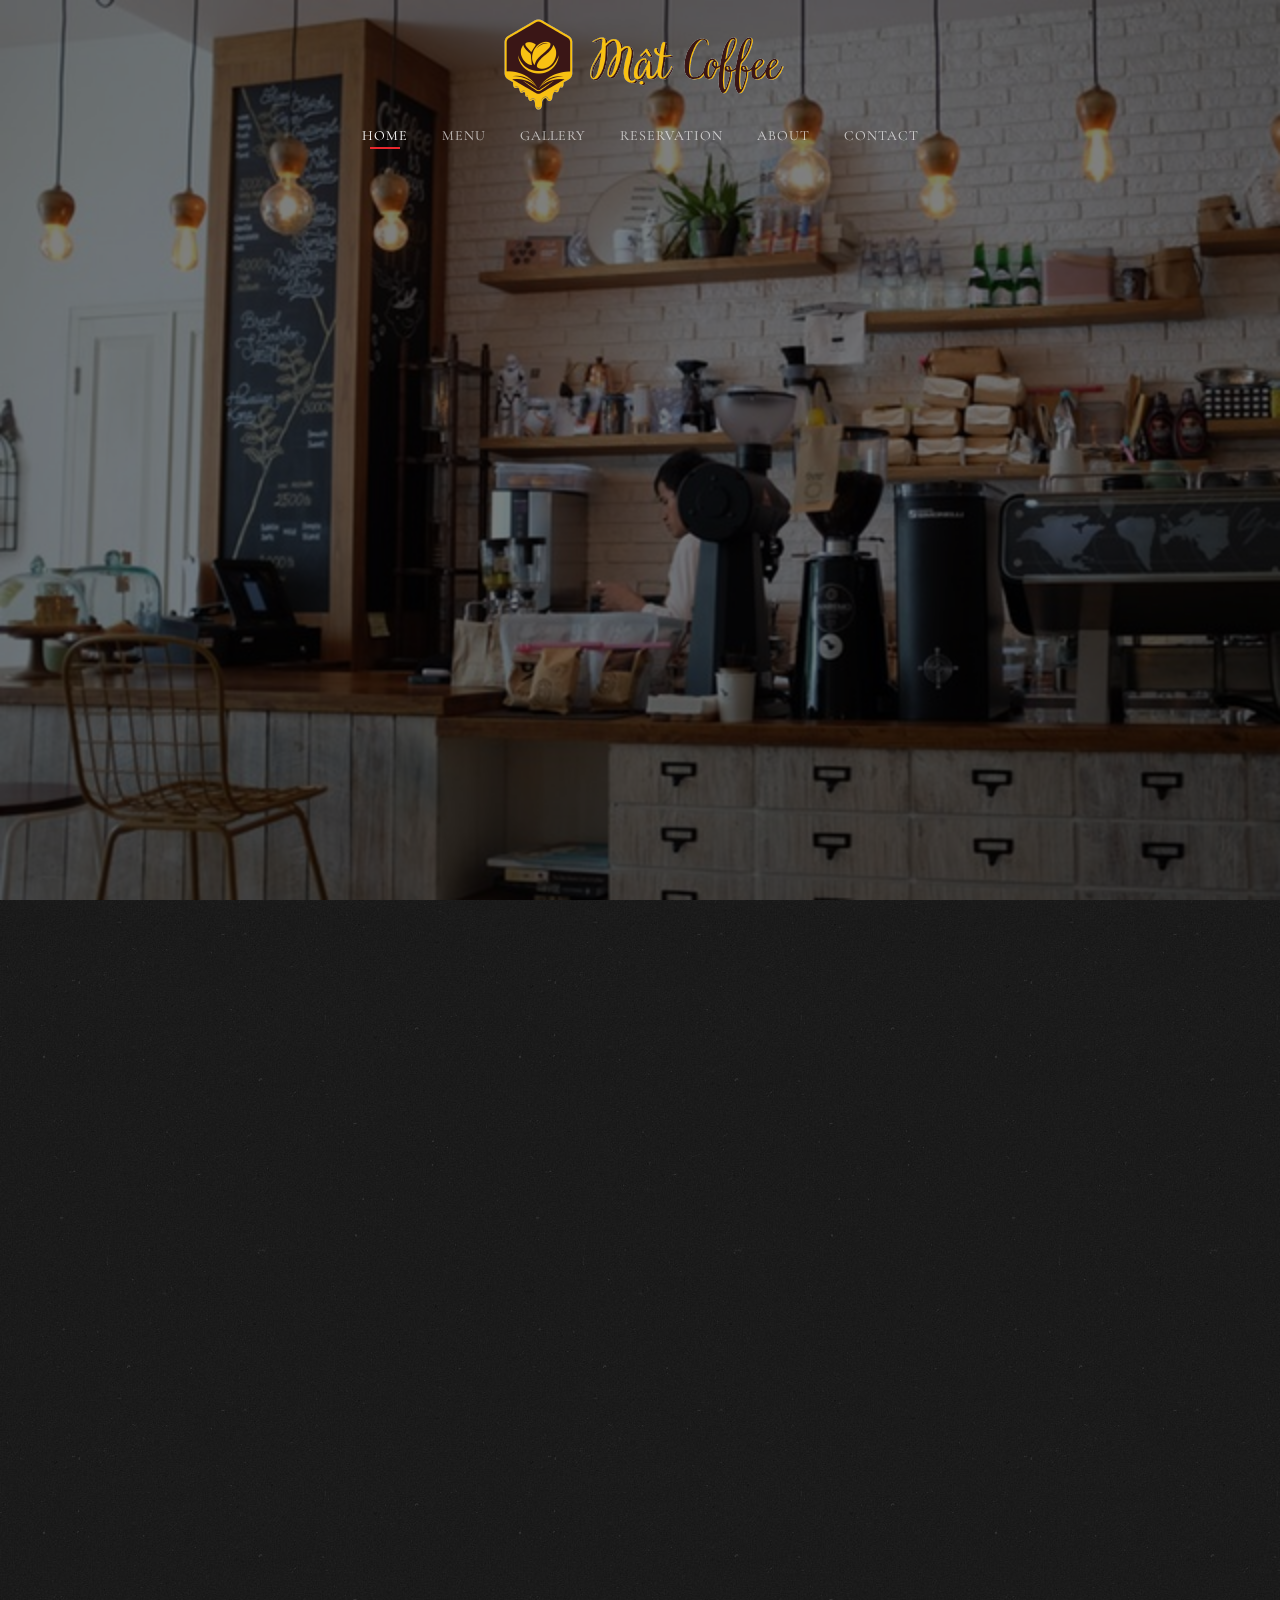
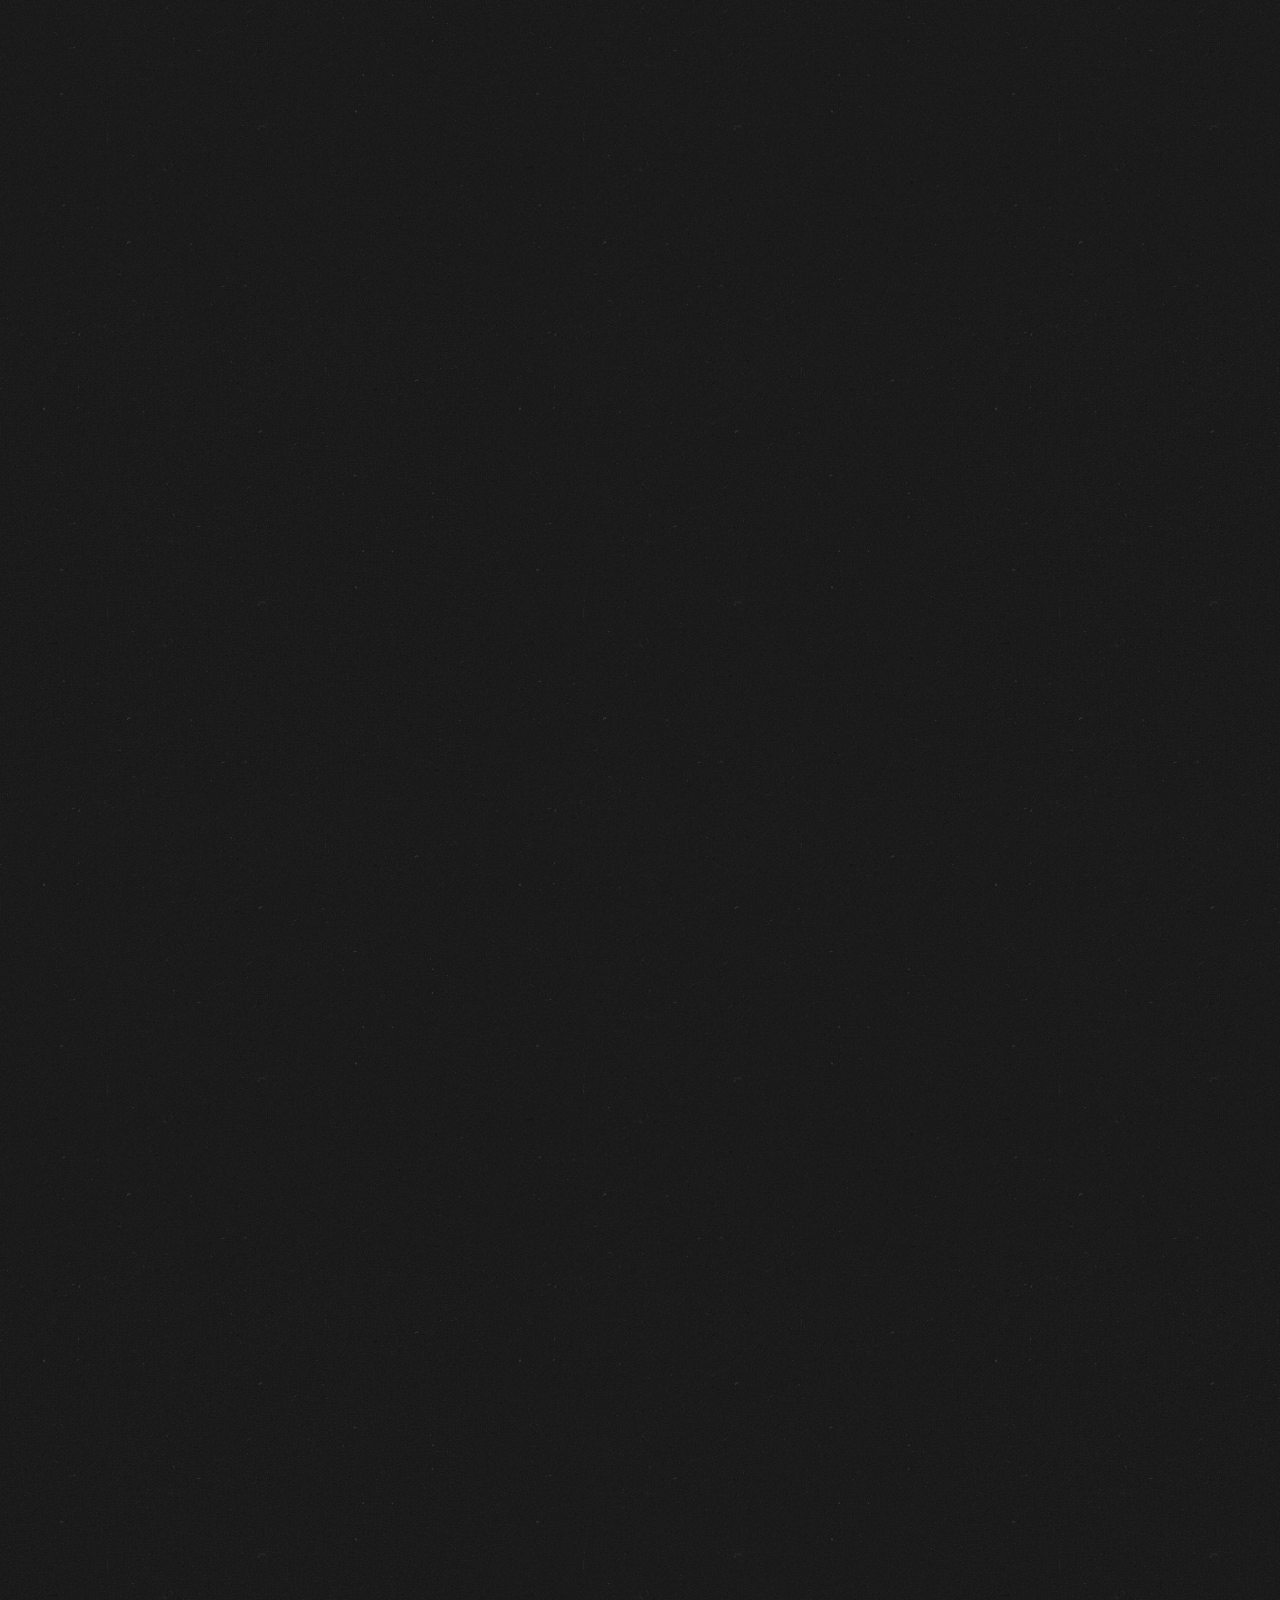
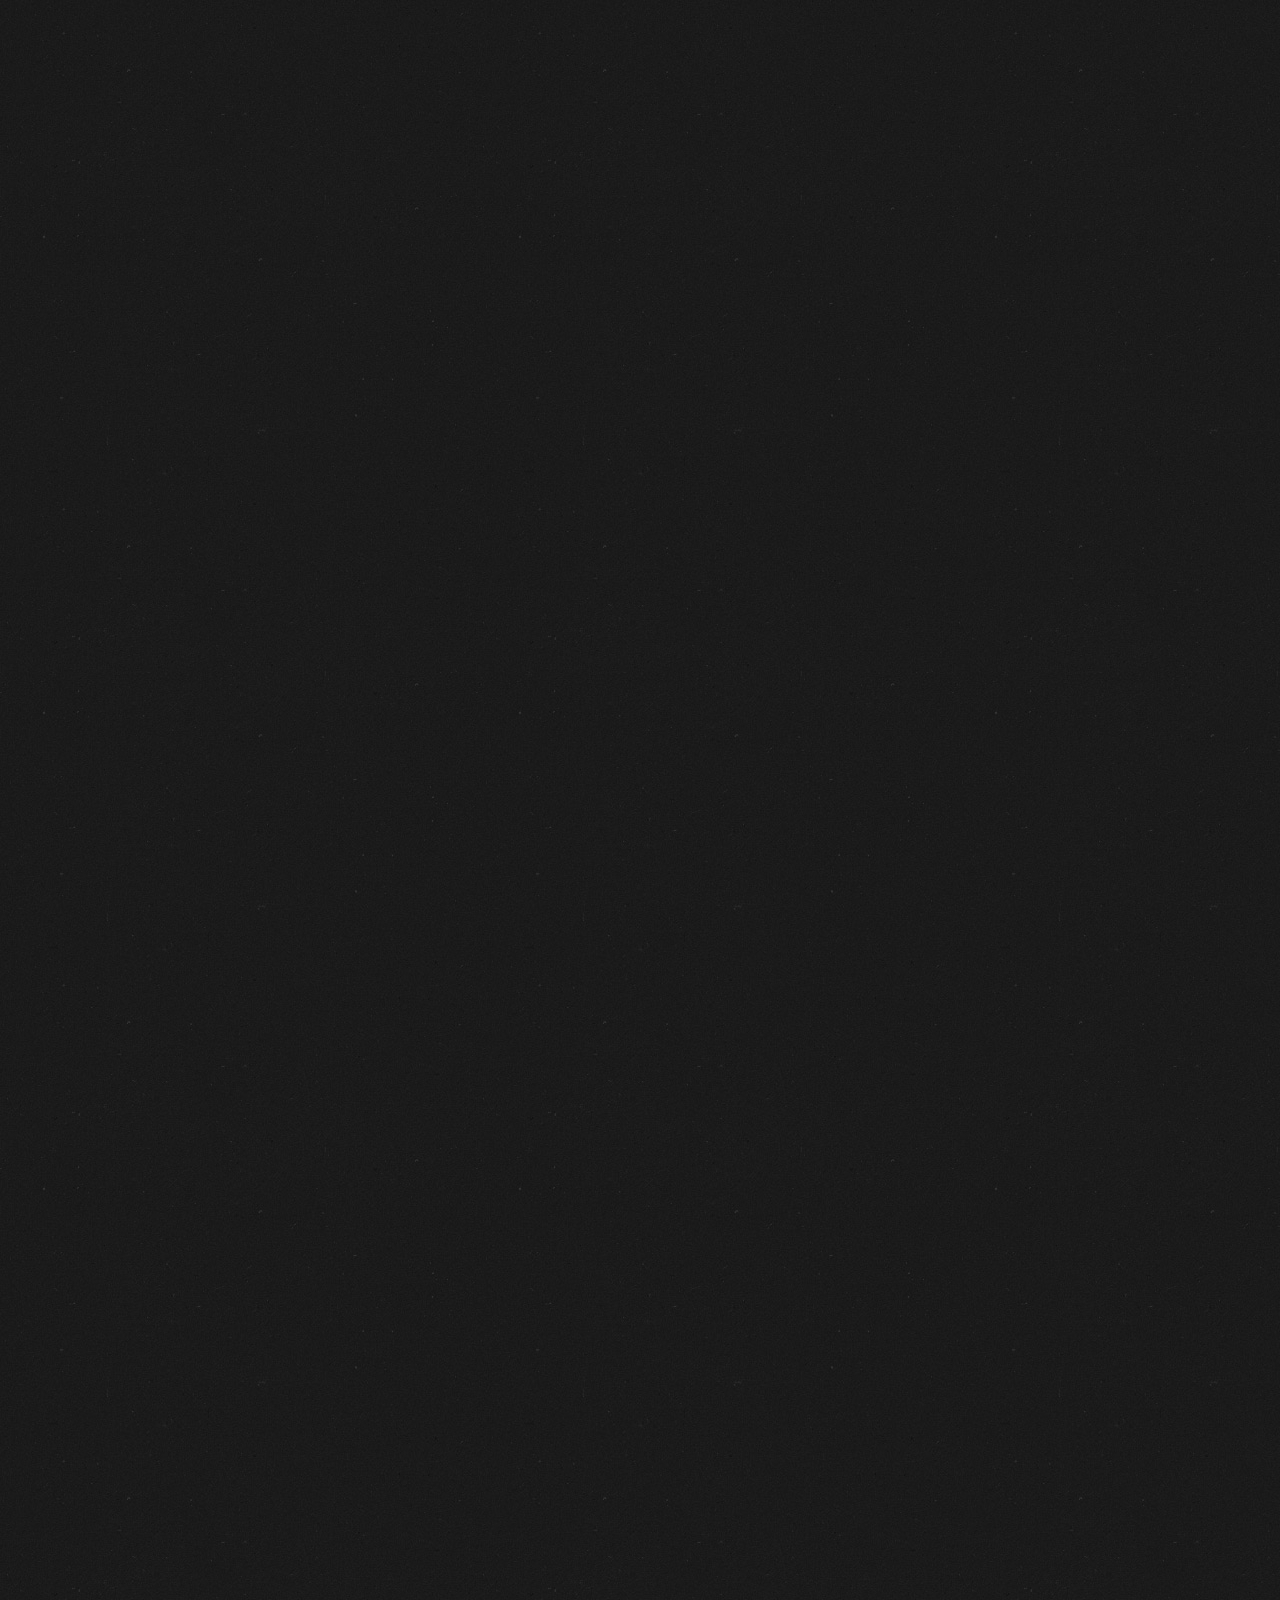
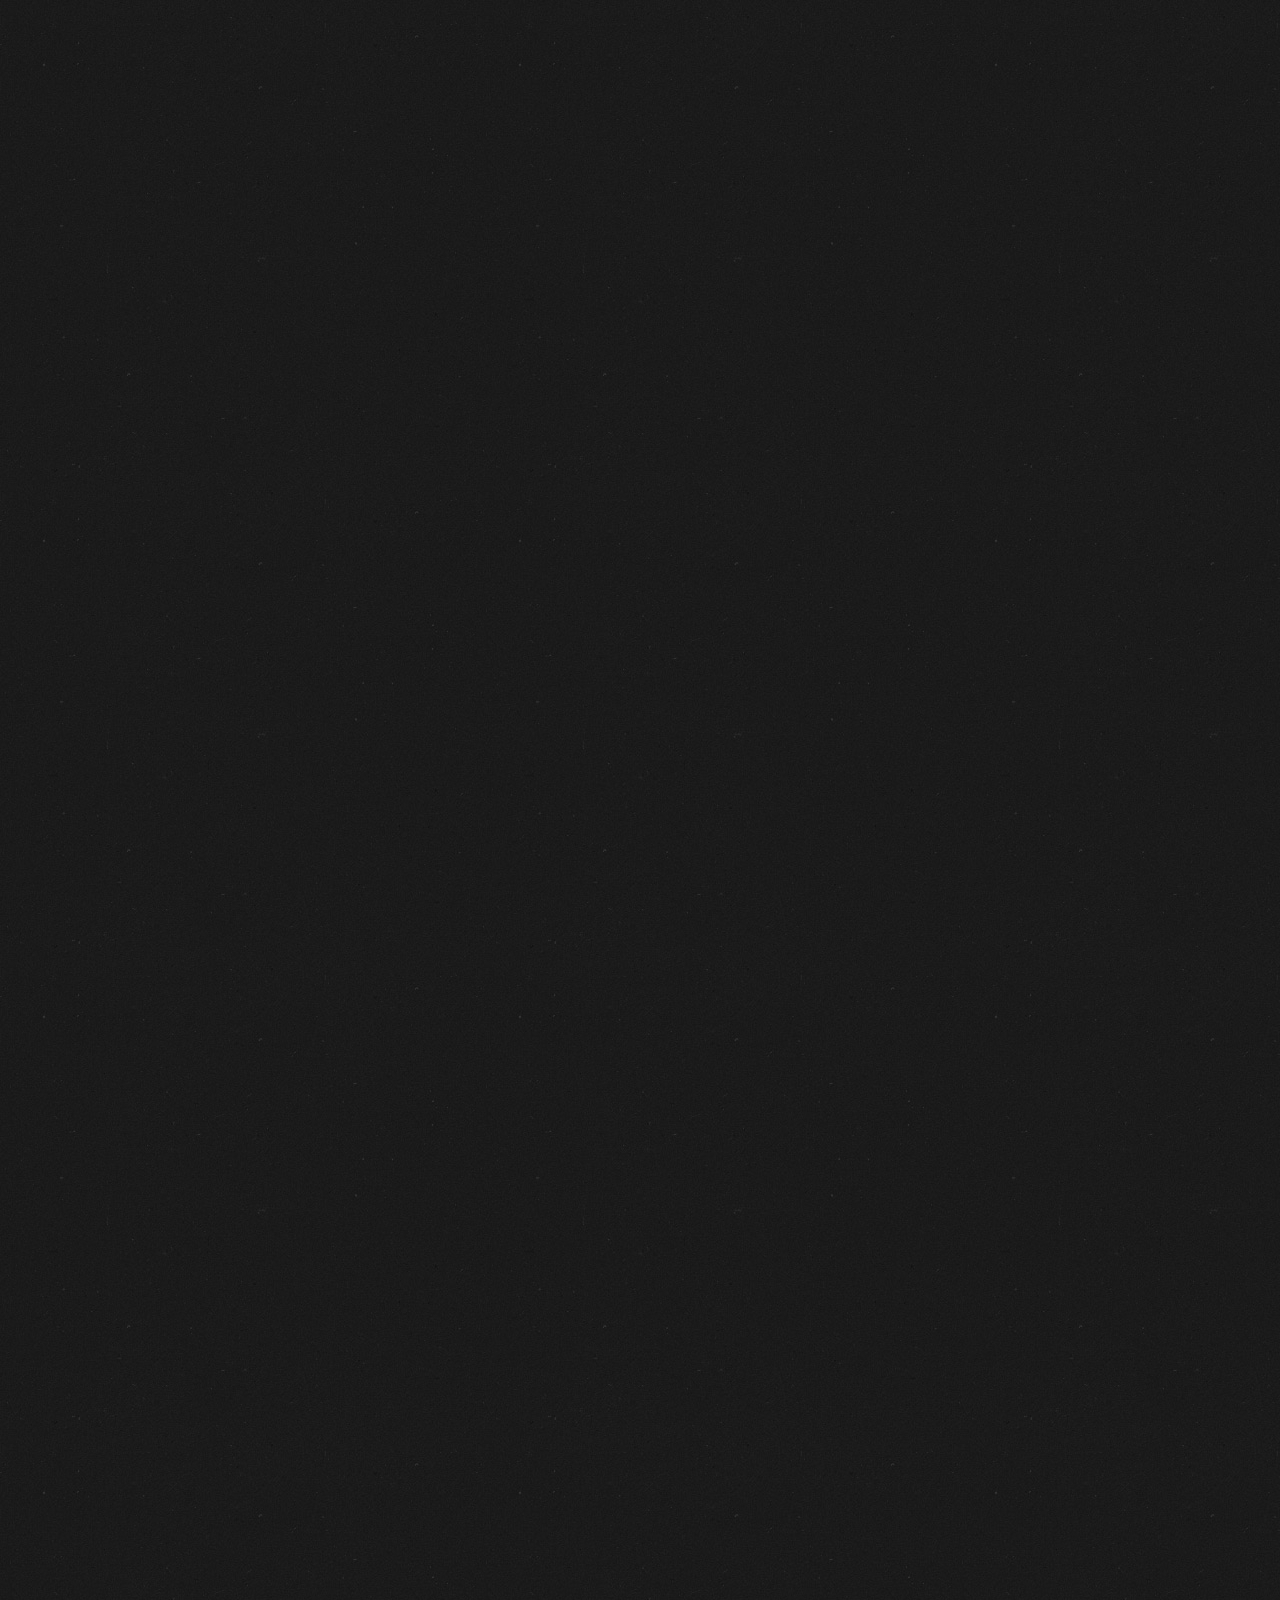
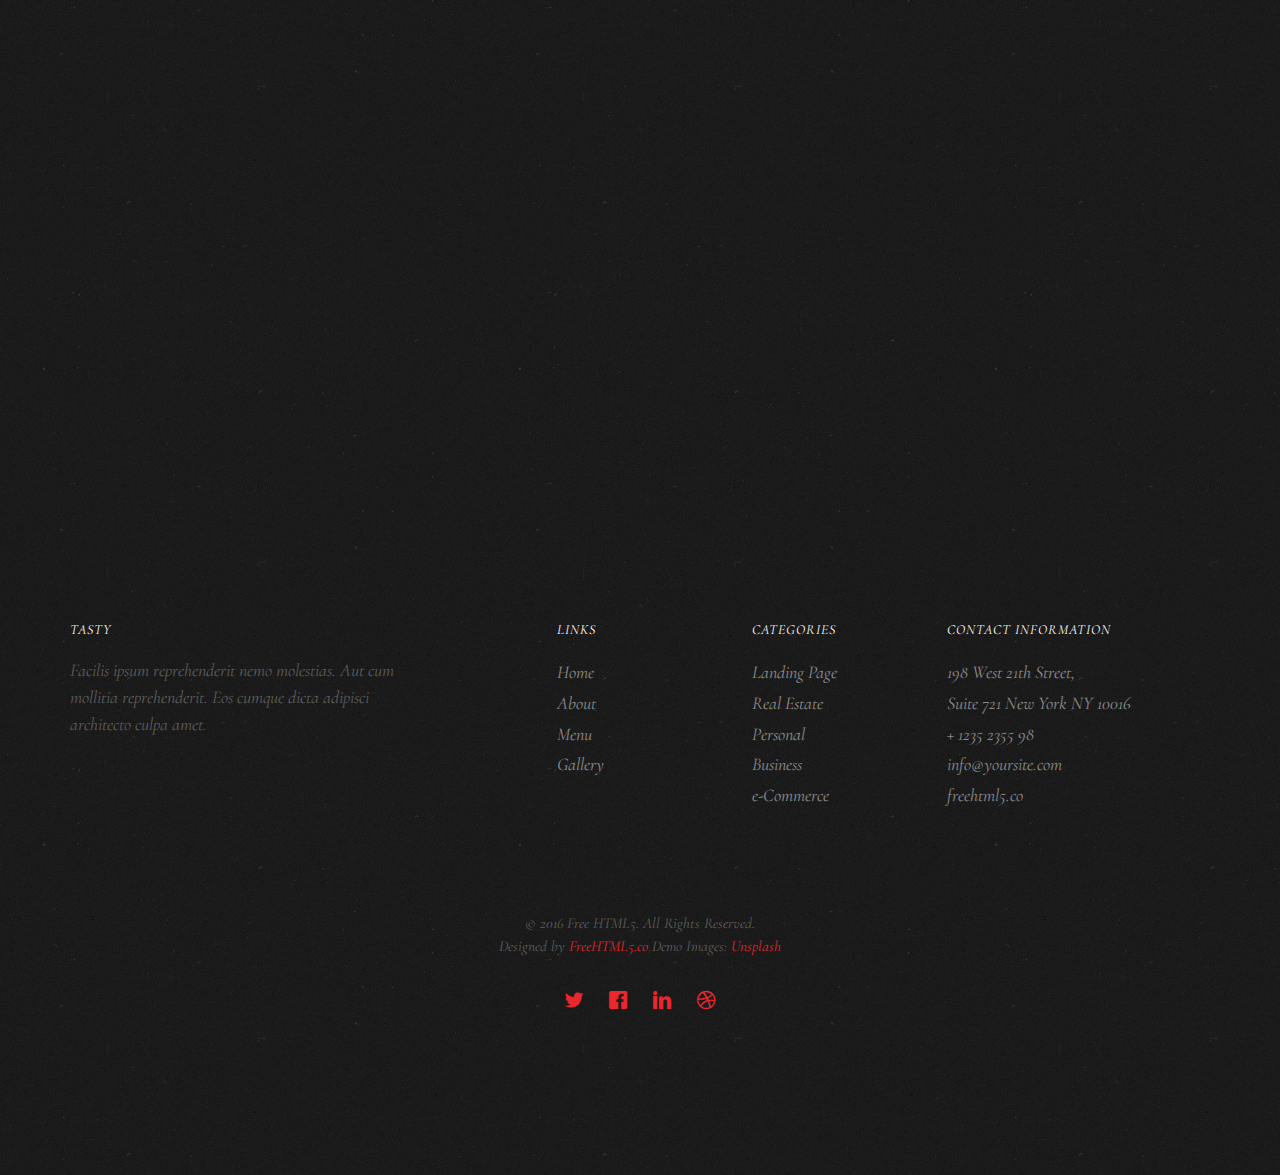
<file: index.html>
<!DOCTYPE HTML>
<html>
	<head>
	<meta charset="utf-8">
	<meta http-equiv="X-UA-Compatible" content="IE=edge">
	<title>Mật coffe</title>
	<meta name="viewport" content="width=device-width, initial-scale=1">
	

	<!-- 
	//////////////////////////////////////////////////////

	FREE HTML5 TEMPLATE 
	DESIGNED & DEVELOPED by FreeHTML5.co
		
	Website: 		http://freehtml5.co/
	Email: 			info@freehtml5.co
	Twitter: 		http://twitter.com/fh5co
	Facebook: 		https://www.facebook.com/fh5co

	//////////////////////////////////////////////////////
	 -->

  	<!-- Facebook and Twitter integration -->
	<meta property="og:title" content=""/>
	<meta property="og:image" content=""/>
	<meta property="og:url" content=""/>
	<meta property="og:site_name" content=""/>
	<meta property="og:description" content=""/>
	<meta name="twitter:title" content="" />
	<meta name="twitter:image" content="" />
	<meta name="twitter:url" content="" />
	<meta name="twitter:card" content="" />

	<link href="https://fonts.googleapis.com/css?family=Cormorant+Garamond:300,300i,400,400i,500,600i,700" rel="stylesheet">
	<link href="https://fonts.googleapis.com/css?family=Satisfy" rel="stylesheet">
	
	<!-- Animate.css -->
	<link rel="stylesheet" href="css/animate.css">
	<!-- Icomoon Icon Fonts-->
	<link rel="stylesheet" href="css/icomoon.css">
	<!-- Bootstrap  -->
	<link rel="stylesheet" href="css/bootstrap.css">
	<!-- Flexslider  -->
	<link rel="stylesheet" href="css/flexslider.css">

	<!-- Theme style  -->
	<link rel="stylesheet" href="css/style.css">

	<!-- Modernizr JS -->
	<script src="js/modernizr-2.6.2.min.js"></script>
	<!-- FOR IE9 below -->
	<!--[if lt IE 9]>
	<script src="js/respond.min.js"></script>
	<![endif]-->

	</head>
	<body>
		
	<div class="fh5co-loader"></div>
	
	<div id="page">
	<nav class="fh5co-nav" role="navigation">
		<!-- <div class="top-menu"> -->
			<div class="container">
				<div class="row">
					<div class="col-xs-12 text-center logo-wrap">
						<div id="fh5co-logo"><a href="index.html"><img src="images/logovamat.png"></a></div>
					</div>
					<div class="col-xs-12 text-center menu-1 menu-wrap">
						<ul>
							<li class="active"><a href="index.html">Home</a></li>
							<li><a href="menu.html">Menu</a></li>
							<li class="has-dropdown">
								<a href="gallery.html">Gallery</a>
								<ul class="dropdown">
									<li><a href="#">Events</a></li>
									<li><a href="#">Food</a></li>
									<li><a href="#">Coffees</a></li>
								</ul>
							</li>
							<li><a href="reservation.html">Reservation</a></li>
							<li><a href="about.html">About</a></li>
							<li><a href="contact.html">Contact</a></li>
						</ul>
					</div>
				</div>
				
			</div>
		<!-- </div> -->
	</nav>

	<header id="fh5co-header" class="fh5co-cover js-fullheight" role="banner" style="background-image: url(images/hero_1.jpeg);" data-stellar-background-ratio="0.5">
		<div class="overlay"></div>
		<div class="container">
			<div class="row">
				<div class="col-md-12 text-center">
					<div class="display-t js-fullheight">
						<div class="display-tc js-fullheight animate-box" data-animate-effect="fadeIn">
							<h1>The Best Capsule Coffee <em><br><em>in</em> Viet Nam</h1>
						</div>
					</div>
				</div>
			</div>
		</div>
	</header>

	<div id="fh5co-about" class="fh5co-section">
		<div class="container">
			<div class="row">
				<div class="col-md-6 col-md-pull-4 img-wrap animate-box" data-animate-effect="fadeInLeft">
					<img src="images/hero_4.jpg" alt="Free Restaurant Bootstrap Website Template by FreeHTML5.co">
				</div>
				<div class="col-md-5 col-md-push-1 animate-box">
					<div class="section-heading">
						<h2>The Restaurant</h2>
						<p>Lorem ipsum dolor sit amet, consectetur adipisicing elit. Repudiandae neque quisquam at deserunt ab praesentium architecto tempore saepe animi voluptatem molestias, eveniet aut laudantium alias, laboriosam excepturi, et numquam? Atque tempore iure tenetur perspiciatis, aliquam, asperiores aut odio accusamus, unde libero dignissimos quod aliquid neque et illo vero nesciunt. Sunt!</p>
						<p>Lorem ipsum dolor sit amet, consectetur adipisicing elit. Nam iure reprehenderit nihil nobis laboriosam beatae assumenda tempore, magni ducimus abentey.</p>
						<p><a href="#" class="btn btn-primary btn-outline">Our History</a></p>
					</div>
				</div>
			</div>
		</div>
	</div>

	<div id="fh5co-featured-menu" class="fh5co-section">
		<div class="container">
			<div class="row">
				<div class="col-md-12 fh5co-heading animate-box">
					<h2>Today's Menu</h2>
					<div class="row">
						<div class="col-md-6">
							<p>Nhánh cây thông biểu trưng cho phục sinh, một sức sống mạnh vẽ vượt qua được nhiều khó khăn trắc trở. Một chút kem béo ngậy hoà cùng vị ngọt dịu của chocolate, chút nhẫng đắng của matcha, xua đi những cảm xúc ngột ngạt giữa chốn phố xá ồn ào. </p>
						</div>
					</div>
				</div>
				
				<div class="col-md-3 col-sm-6 col-xs-6 col-xxs-12 fh5co-item-wrap animate-box">
					<div class="fh5co-item">
						<img src="images/gallery_10.png" class="img-responsive" alt="Free Restaurant Bootstrap Website Template by FreeHTML5.co">
						<h3>Cafe Trứng Muối</h3>
						<span class="fh5co-price">$20<sup>.50</sup></span>
						<p>Hoài niệm về những buổi hò hẹn của ông bà mình ngày xưa, chỉ cần đôi ly chè khoai dẻo ngọt, đôi cái chạm mắt là cứ thế mà nhớ mà thương.</p>
					</div>
				</div>
				<div class="col-md-3 col-sm-6 col-xs-6 col-xxs-12 fh5co-item-wrap animate-box">
					<div class="fh5co-item margin_top">
						<img src="images/gallery_11.png" class="img-responsive" alt="Free Restaurant Bootstrap Website Template by FreeHTML5.co">
						<h3>Bạc xỉu bông dừa</h3>
						<span class="fh5co-price">$19<sup>.00</sup></span>
						<p>Ly tặng nằm trong nhóm kể trên và có giá trị nhỏ hơn hoặc bằng ly mua.</p>
					</div>
				</div>
				<div class="clearfix visible-sm-block visible-xs-block"></div>
				<div class="col-md-3 col-sm-6 col-xs-6 col-xxs-12 fh5co-item-wrap animate-box">
					<div class="fh5co-item">
						<img src="images/gallery_7.jpeg" class="img-responsive" alt="Free Restaurant Bootstrap Website Template by FreeHTML5.co">
						<h3>Italian Sauce Mushroom</h3>
						<span class="fh5co-price">$17<sup>.99</sup></span>
						<p>Những ngọt ngào sưởi ấm đêm đông!</p>
					</div>
				</div>
				<div class="col-md-3 col-sm-6 col-xs-6 col-xxs-12 fh5co-item-wrap animate-box">
					<div class="fh5co-item margin_top">
						<img src="images/gallery_12.png" class="img-responsive" alt="Free Restaurant Bootstrap Website Template by FreeHTML5.co">
						<h3>Cake mousse</h3>
						<span class="fh5co-price">$22<sup>.50</sup></span>
						<p>Bước vào thời điểm rộn ràng nhất mùa lễ hội, Starbucks mang trở lại món luôn được yêu thích Gingerbread Latte với 3 phiên bản nóng, đá viên và Frappuccino.</p>
					</div>
				</div>
			</div>
		</div>
	</div>

	<div id="fh5co-featured-testimony" class="fh5co-section">
		<div class="container">
			<div class="row">
				<div class="col-md-12 fh5co-heading animate-box">
					<h2>Testimony</h2>
					<div class="row">
						<div class="col-md-6">
							<p>Lorem ipsum dolor sit amet, consectetur adipisicing elit. Reiciendis ab debitis sit itaque totam, a maiores nihil, nulla magnam porro minima officiis! Doloribus aliquam voluptates corporis et tempora consequuntur ipsam, itaque, nesciunt similique commodi omnis.</p>
						</div>
					</div>
				</div>

				<div class="col-md-5 animate-box img-to-responsive animate-box" data-animate-effect="fadeInLeft">
						<img src="images/person_2.jpg" alt="">
				</div>
				<div class="col-md-7 animate-box" data-animate-effect="fadeInRight">
					<blockquote style="margin-left: 40%">
						<p> &ldquo; Với kinh nghiệm ăn uống lê lết ở các hàng quán, và là một Food reviewer chính hiệu của thế giới. Tôi đánh giá quán này tuyệt vời như nụ cười của tôi vậy&rdquo;</p>
						<p class="author"><cite>&mdash; Thư Lưu</cite></p>
					</blockquote>
				</div>
			</div>
		</div>
	</div>

	<div id="fh5co-slider" class="fh5co-section animate-box">
		<div class="container">
			<div class="row">
				<div class="col-md-6 animate-box">
					<div class="fh5co-heading">
						<h2>Our Best <em>&amp;</em> Unique Menu</h2>
						<p>Lorem ipsum dolor sit amet, consectetur adipisicing elit. Reiciendis ab debitis sit itaque totam, a maiores nihil, nulla magnam porro minima officiis!</p>
					</div>
				</div>
				<div class="col-md-6 col-md-push-1 animate-box">
					<aside id="fh5co-slider-wrwap">
					<div class="flexslider">
						<ul class="slides">
					   	<li style="background-image: url(images/gallery_7.jpeg);">
					   		<div class="overlay-gradient"></div>
					   		<div class="container-fluid">
					   			<div class="row">
						   			<div class="col-md-12 col-md-offset-0 col-md-pull-10 slider-text slider-text-bg">
						   				<div class="slider-text-inner">
						   					<div class="desc">
													<h2>Crab <em>with</em> Curry Sources</h2>
													<p>Lorem ipsum dolor sit amet, consectetur adipisicing elit. Sunt eveniet quae, numquam magnam doloribus eligendi ratione rem, consequatur quos natus voluptates est totam magni! Nobis a temporibus, ipsum repudiandae dolorum.</p>
													<p><a href="#" class="btn btn-primary btn-outline">Learn More</a></p>
						   					</div>
						   				</div>
						   			</div>
						   		</div>
					   		</div>
					   	</li>
					   	<li style="background-image: url(images/gallery_6.jpeg);">
					   		<div class="overlay-gradient"></div>
					   		<div class="container-fluid">
					   			<div class="row">
						   			<div class="col-md-12 col-md-offset-0 col-md-pull-10 slider-text slider-text-bg">
						   				<div class="slider-text-inner">
						   					<div class="desc">
													<h2>Tuna <em>&amp;</em> Roast Beef</h2>
													<p>Ink is a free html5 bootstrap and a multi-purpose template perfect for any type of websites. A combination of a minimal and modern design template. The features are big slider on homepage, smooth animation, product listing and many more</p>
													<p><a href="#" class="btn btn-primary btn-outline">Learn More</a></p>
						   					</div>
						   				</div>
						   			</div>
						   		</div>
					   		</div>
					   	</li>
					   	<li style="background-image: url(images/gallery_5.jpeg);">
					   		<div class="overlay-gradient"></div>
					   		<div class="container-fluid">
					   			<div class="row">
						   			<div class="col-md-12 col-md-offset-0 col-md-pull-10 slider-text slider-text-bg">
						   				<div class="slider-text-inner">
						   					<div class="desc">
													<h2>Egg <em>with</em> Mushroom</h2>
													<p>Ink is a free html5 bootstrap and a multi-purpose template perfect for any type of websites. A combination of a minimal and modern design template. The features are big slider on homepage, smooth animation, product listing and many more</p>
													<p><a href="#" class="btn btn-primary btn-outline">Learn More</a></p>
						   					</div>
						   				</div>
						   			</div>
						   		</div>
					   		</div>
					   	</li>		   	
					  	</ul>
				  	</div>
				</aside>
				</div>
			</div>
		</div>
	</div>

	<div id="fh5co-blog" class="fh5co-section">
		<div class="container">
			<div class="row animate-box">
				<div class="col-md-8 col-md-offset-2 text-center fh5co-heading animate-box">
					<h2>Events</h2>
					<p>Lorem ipsum dolor sit amet, consectetur adipisicing elit. Eius, consequatur. Aliquam quaerat pariatur repellendus veniam nemo, saepe, culpa eius aspernatur cumque suscipit quae nobis illo tempora. Eum veniam necessitatibus, blanditiis facilis quidem dolore! Dolorem, molestiae.</p>
				</div>
			</div>
			<div class="row">
				<div class="col-md-4">
					<div class="fh5co-blog animate-box">
						<a href="#" class="blog-bg" style="background-image: url(images/gallery_1.jpeg);"></a>
						<div class="blog-text">
							<span class="posted_on">Feb. 15th 2016</span>
							<h3><a href="#">Photoshoot On The Street</a></h3>
							<p>Far far away, behind the word mountains, far from the countries Vokalia and Consonantia, there live the blind texts.</p>
							<ul class="stuff">
								<li><i class="icon-heart2"></i>1.2K</li>
								<li><i class="icon-eye2"></i>2K</li>
								<li><a href="#">Read More<i class="icon-arrow-right22"></i></a></li>
							</ul>
						</div> 
					</div>
				</div>
				<div class="col-md-4">
					<div class="fh5co-blog animate-box">
						<a href="#" class="blog-bg" style="background-image: url(images/gallery_2.jpeg);"></a>
						<div class="blog-text">
							<span class="posted_on">Feb. 15th 2016</span>
							<h3><a href="#">Surfing at Philippines</a></h3>
							<p>Far far away, behind the word mountains, far from the countries Vokalia and Consonantia, there live the blind texts.</p>
							<ul class="stuff">
								<li><i class="icon-heart2"></i>1.2K</li>
								<li><i class="icon-eye2"></i>2K</li>
								<li><a href="#">Read More<i class="icon-arrow-right22"></i></a></li>
							</ul>
						</div> 
					</div>
				</div>
				<div class="col-md-4">
					<div class="fh5co-blog animate-box">
						<a href="#" class="blog-bg" style="background-image: url(images/gallery_3.jpeg);"></a>
						<div class="blog-text">
							<span class="posted_on">Feb. 15th 2016</span>
							<h3><a href="#">Focus On Uderwater</a></h3>
							<p>Far far away, behind the word mountains, far from the countries Vokalia and Consonantia, there live the blind texts.</p>
							<ul class="stuff">
								<li><i class="icon-heart2"></i>1.2K</li>
								<li><i class="icon-eye2"></i>2K</li>
								<li><a href="#">Read More<i class="icon-arrow-right22"></i></a></li>
							</ul>
						</div> 
					</div>
				</div>
			</div>
		</div>
	</div>
	
	<div id="fh5co-started" class="fh5co-section animate-box" style="background-image: url(images/hero_1.jpeg);" data-stellar-background-ratio="0.5">
		<div class="overlay"></div>
		<div class="container">
			<div class="row animate-box">
				<div class="col-md-8 col-md-offset-2 text-center fh5co-heading">
					<h2>Book a Table</h2>
					<p>Lorem ipsum dolor sit amet, consectetur adipisicing elit. Recusandae enim quae vitae cupiditate, sequi quam ea id dolor reiciendis consectetur repudiandae. Rem quam, repellendus veniam ipsa fuga maxime odio? Eaque!</p>
					<p><a href="reservation.html" class="btn btn-primary btn-outline">Book Now</a></p>
				</div>
			</div>
		</div>
	</div>

	<footer id="fh5co-footer" role="contentinfo" class="fh5co-section">
		<div class="container">
			<div class="row row-pb-md">
				<div class="col-md-4 fh5co-widget">
					<h4>Tasty</h4>
					<p>Facilis ipsum reprehenderit nemo molestias. Aut cum mollitia reprehenderit. Eos cumque dicta adipisci architecto culpa amet.</p>
				</div>
				<div class="col-md-2 col-md-push-1 fh5co-widget">
					<h4>Links</h4>
					<ul class="fh5co-footer-links">
						<li><a href="#">Home</a></li>
						<li><a href="#">About</a></li>
						<li><a href="#">Menu</a></li>
						<li><a href="#">Gallery</a></li>
					</ul>
				</div>

				<div class="col-md-2 col-md-push-1 fh5co-widget">
					<h4>Categories</h4>
					<ul class="fh5co-footer-links">
						<li><a href="#">Landing Page</a></li>
						<li><a href="#">Real Estate</a></li>
						<li><a href="#">Personal</a></li>
						<li><a href="#">Business</a></li>
						<li><a href="#">e-Commerce</a></li>
					</ul>
				</div>

				<div class="col-md-4 col-md-push-1 fh5co-widget">
					<h4>Contact Information</h4>
					<ul class="fh5co-footer-links">
						<li>198 West 21th Street, <br> Suite 721 New York NY 10016</li>
						<li><a href="tel://1234567920">+ 1235 2355 98</a></li>
						<li><a href="mailto:info@yoursite.com">info@yoursite.com</a></li>
						<li><a href="http://https://freehtml5.co">freehtml5.co</a></li>
					</ul>
				</div>

			</div>

			<div class="row copyright">
				<div class="col-md-12 text-center">
					<p>
						<small class="block">&copy; 2016 Free HTML5. All Rights Reserved.</small> 
						<small class="block">Designed by <a href="http://freehtml5.co/" target="_blank">FreeHTML5.co</a> Demo Images: <a href="http://unsplash.co/" target="_blank">Unsplash</a></small>
					</p>
					<p>
						<ul class="fh5co-social-icons">
							<li><a href="#"><i class="icon-twitter2"></i></a></li>
							<li><a href="#"><i class="icon-facebook2"></i></a></li>
							<li><a href="#"><i class="icon-linkedin2"></i></a></li>
							<li><a href="#"><i class="icon-dribbble2"></i></a></li>
						</ul>
					</p>
				</div>
			</div>

		</div>
	</footer>
	</div>

	<div class="gototop js-top">
		<a href="#" class="js-gotop"><i class="icon-arrow-up22"></i></a>
	</div>
	
	<!-- jQuery -->
	<script src="js/jquery.min.js"></script>
	<!-- jQuery Easing -->
	<script src="js/jquery.easing.1.3.js"></script>
	<!-- Bootstrap -->
	<script src="js/bootstrap.min.js"></script>
	<!-- Waypoints -->
	<script src="js/jquery.waypoints.min.js"></script>
	<!-- Waypoints -->
	<script src="js/jquery.stellar.min.js"></script>
	<!-- Flexslider -->
	<script src="js/jquery.flexslider-min.js"></script>
	<!-- Main -->
	<script src="js/main.js"></script>

	</body>
</html>
</file>
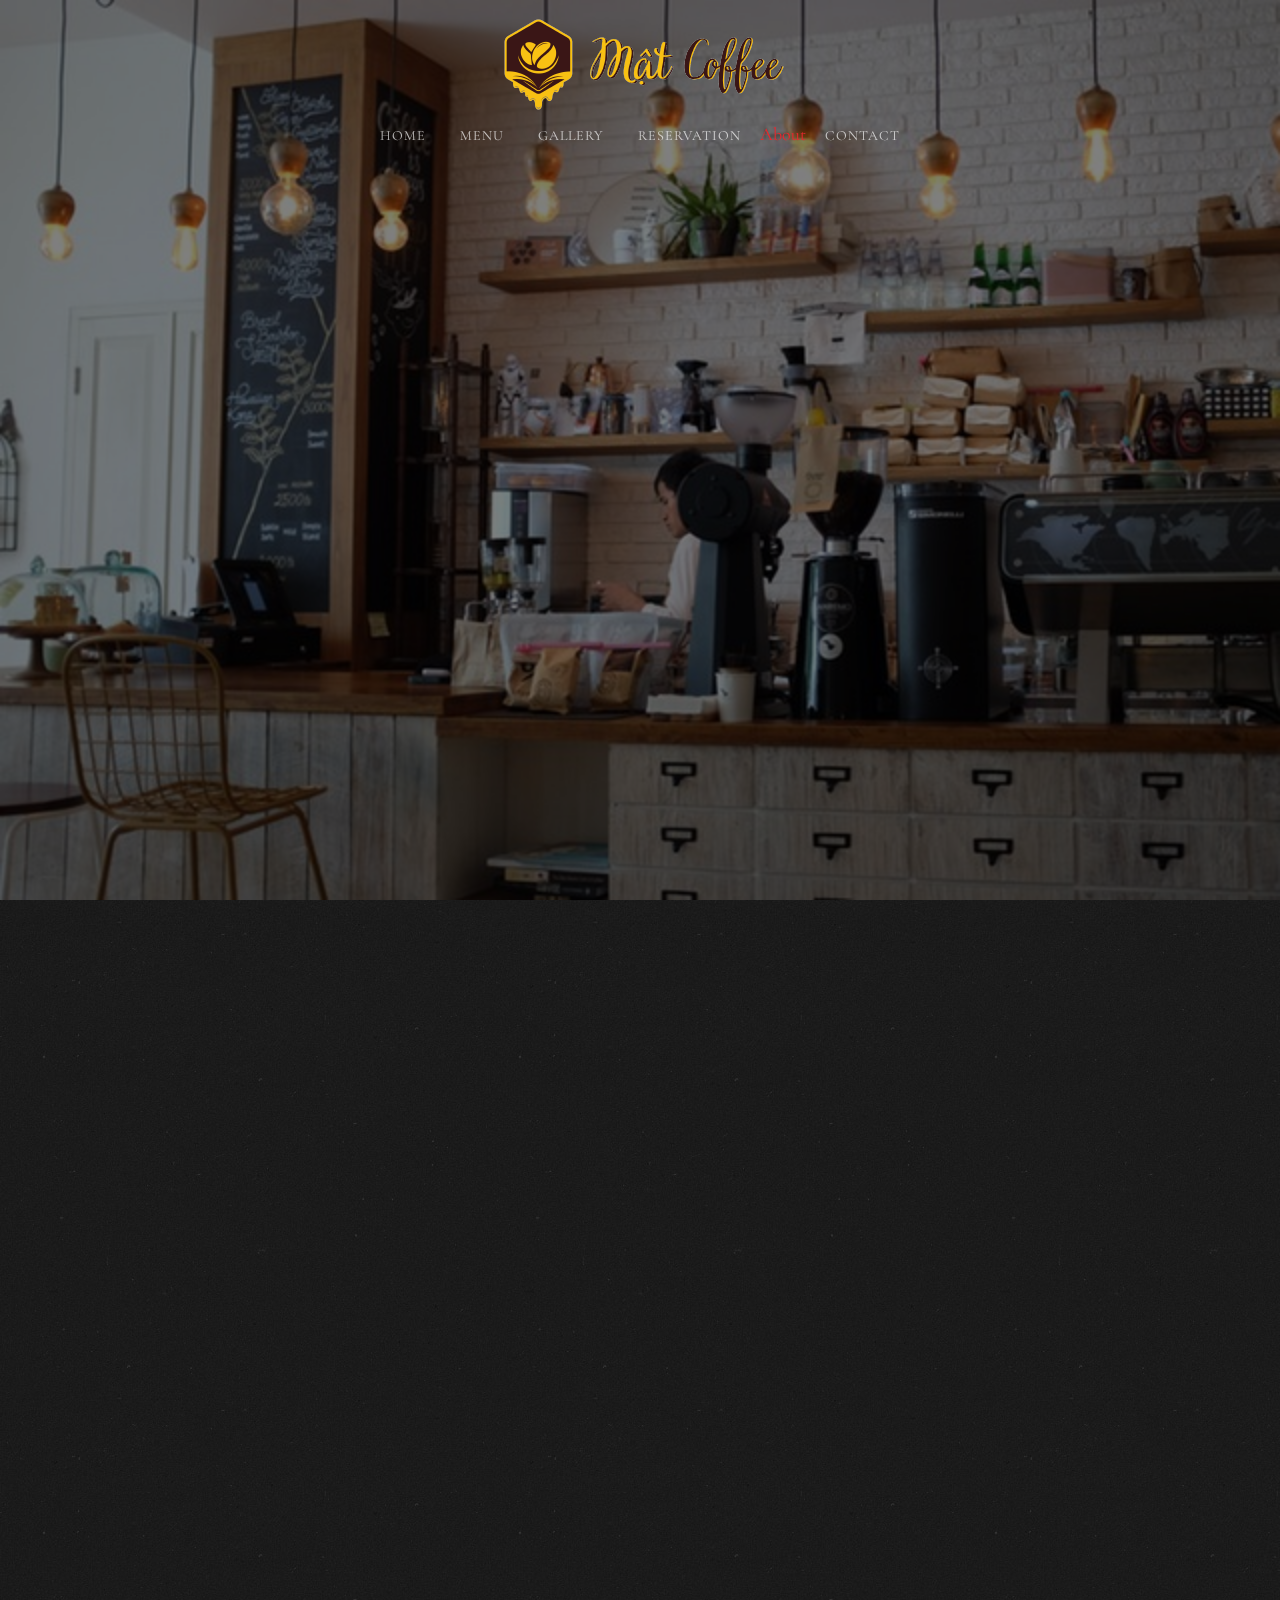
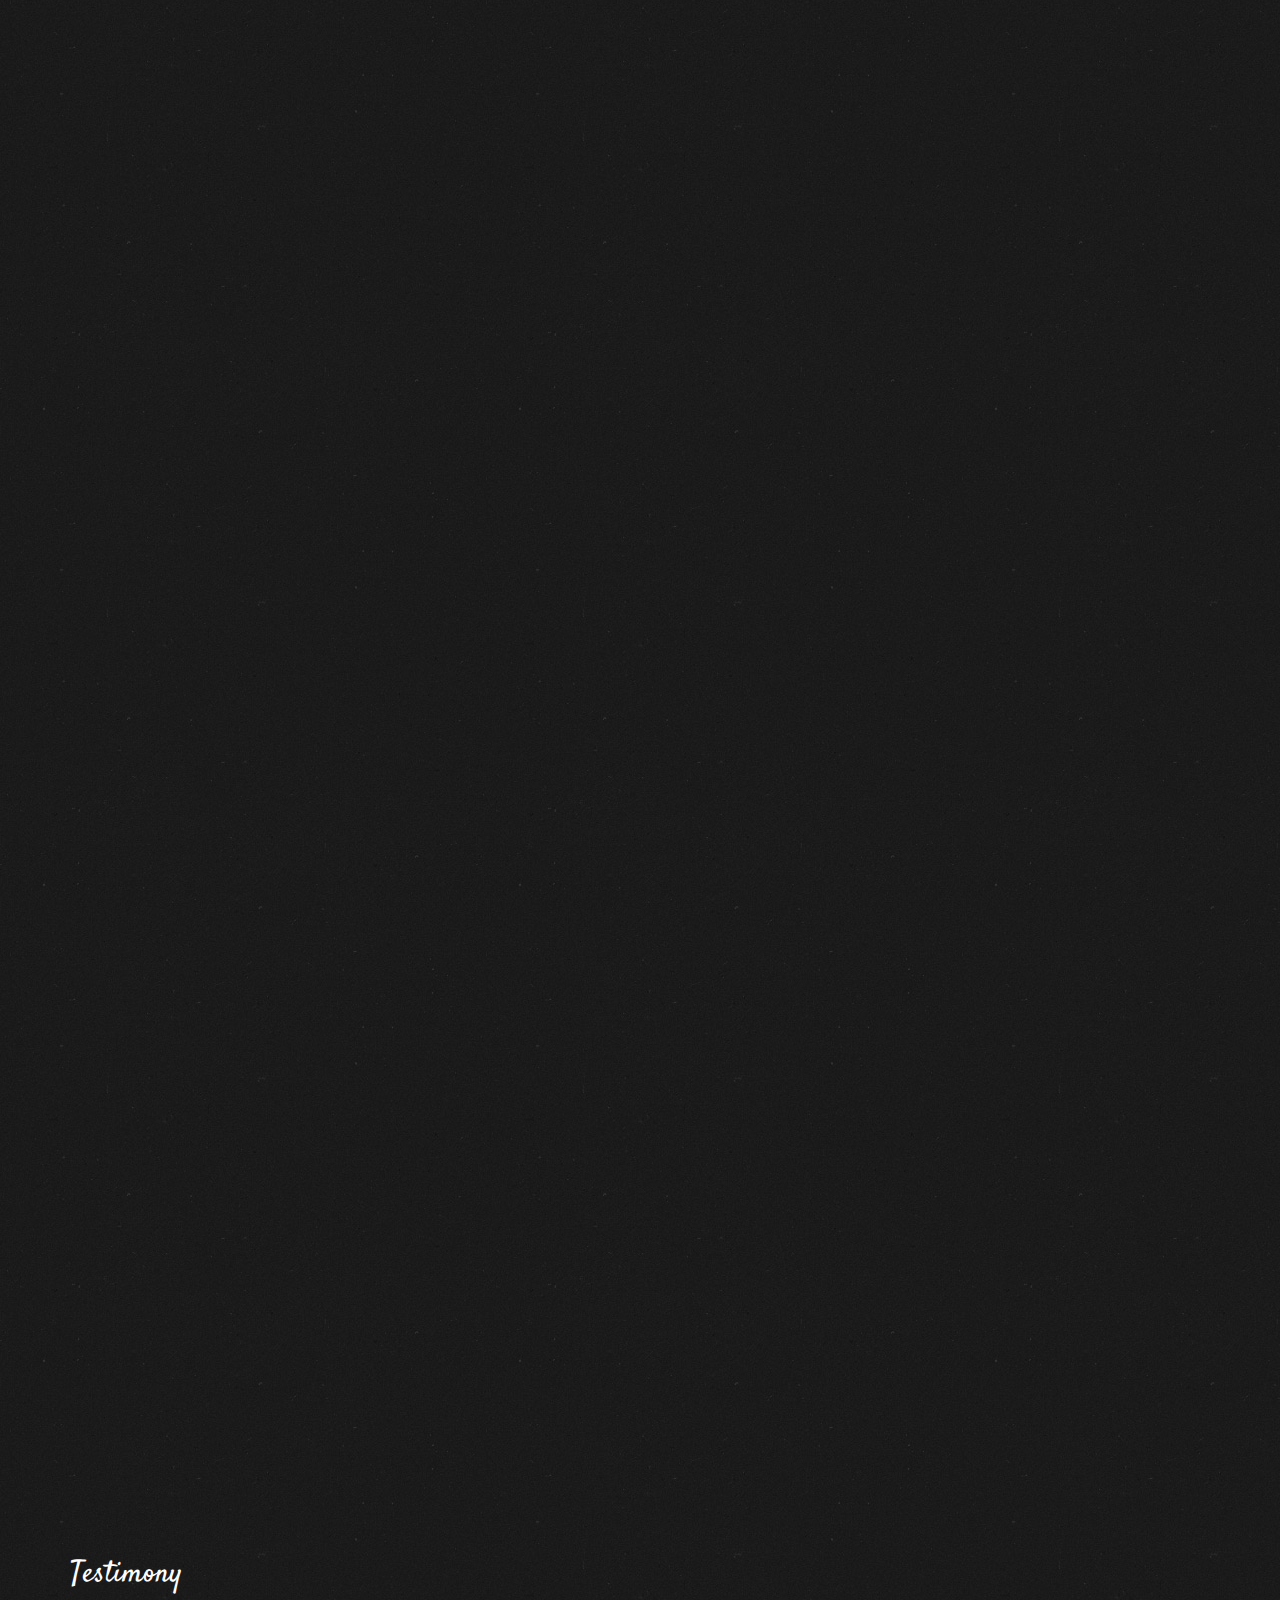
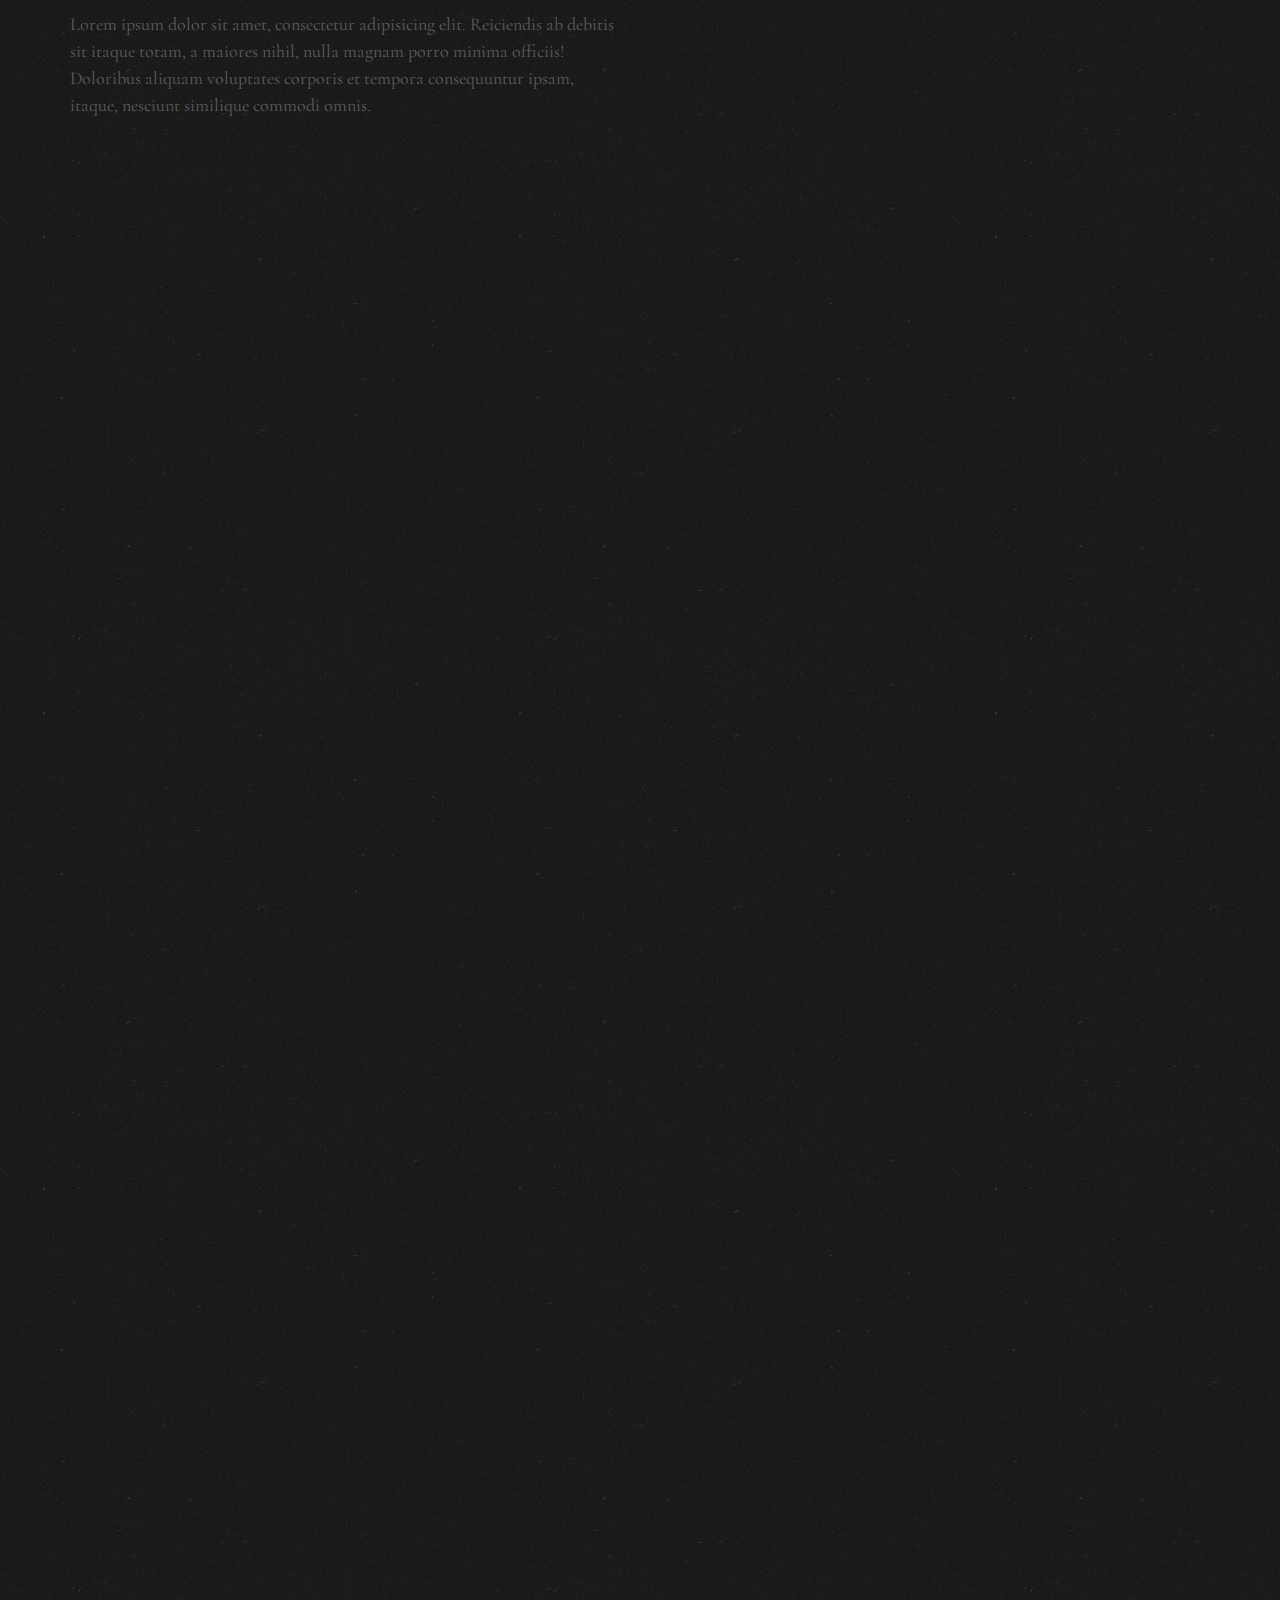
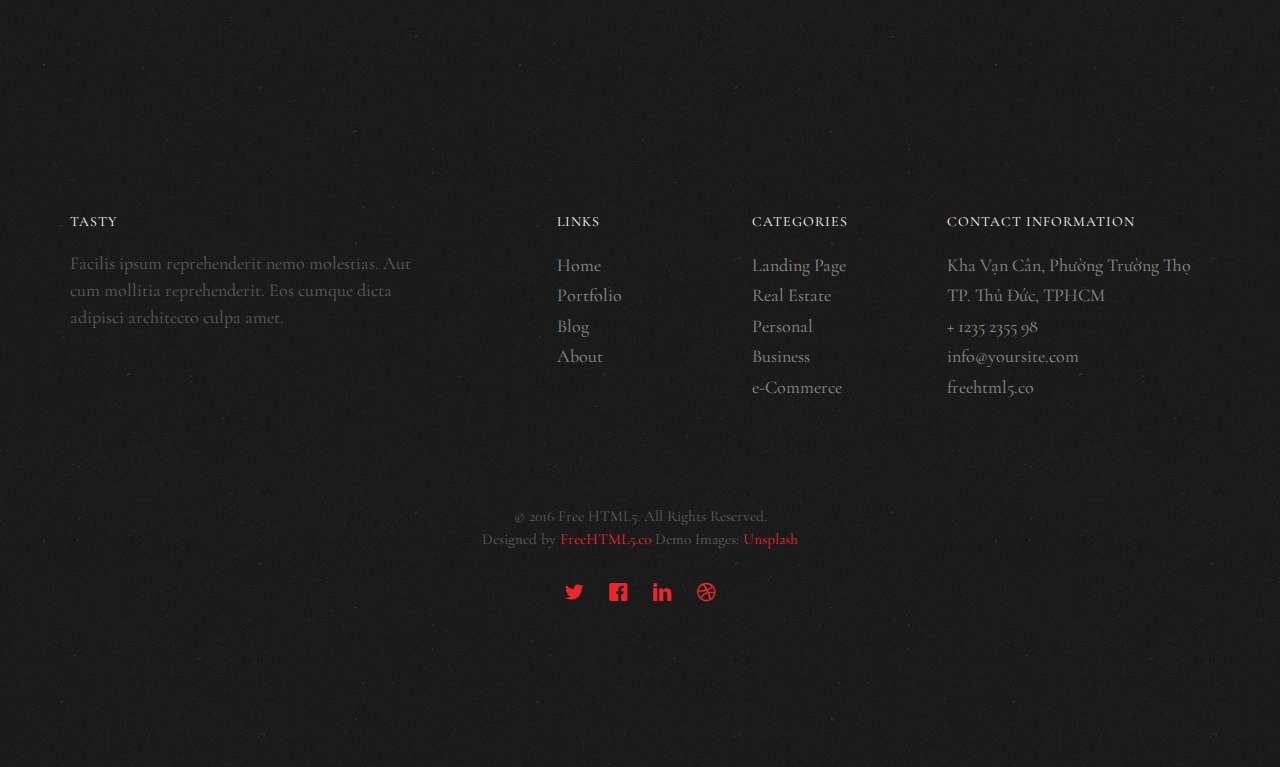
<file: about.html>
<!DOCTYPE HTML>
<html>
	<head>
	<meta charset="utf-8">
	<meta http-equiv="X-UA-Compatible" content="IE=edge">
	<title>Mật coffe</title>
	<meta name="viewport" content="width=device-width, initial-scale=1">
	

	<!-- 
	//////////////////////////////////////////////////////

	FREE HTML5 TEMPLATE 
	DESIGNED & DEVELOPED by FreeHTML5.co
		
	Website: 		http://freehtml5.co/
	Email: 			info@freehtml5.co
	Twitter: 		http://twitter.com/fh5co
	Facebook: 		https://www.facebook.com/fh5co

	//////////////////////////////////////////////////////
	 -->

  	<!-- Facebook and Twitter integration -->
	<meta property="og:title" content=""/>
	<meta property="og:image" content=""/>
	<meta property="og:url" content=""/>
	<meta property="og:site_name" content=""/>
	<meta property="og:description" content=""/>
	<meta name="twitter:title" content="" />
	<meta name="twitter:image" content="" />
	<meta name="twitter:url" content="" />
	<meta name="twitter:card" content="" />

	<link href="https://fonts.googleapis.com/css?family=Cormorant+Garamond:300,300i,400,400i,500,600i,700" rel="stylesheet">
	<link href="https://fonts.googleapis.com/css?family=Satisfy" rel="stylesheet">
	
	<!-- Animate.css -->
	<link rel="stylesheet" href="css/animate.css">
	<!-- Icomoon Icon Fonts-->
	<link rel="stylesheet" href="css/icomoon.css">
	<!-- Bootstrap  -->
	<link rel="stylesheet" href="css/bootstrap.css">
	<!-- Flexslider  -->
	<link rel="stylesheet" href="css/flexslider.css">

	<!-- Theme style  -->
	<link rel="stylesheet" href="css/style.css">

	<!-- Modernizr JS -->
	<script src="js/modernizr-2.6.2.min.js"></script>
	<!-- FOR IE9 below -->
	<!--[if lt IE 9]>
	<script src="js/respond.min.js"></script>
	<![endif]-->

	</head>
	<body>
		
	<div class="fh5co-loader"></div>
	
	<div id="page">
	<nav class="fh5co-nav" role="navigation">
		<!-- <div class="top-menu"> -->
			<div class="container">
				<div class="row">
					<div class="col-xs-12 text-center logo-wrap">
						<div id="fh5co-logo"><a href="index.html"><img src="images/logovamat.png"></a></div>
					</div>
					<div class="col-xs-12 text-center menu-1 menu-wrap">
						<ul>
							<li ><a href="index.html">Home</a></li>
							<li><a href="menu.html">Menu</a></li>
							<li class="has-dropdown">
								<a href="gallery.html">Gallery</a>
								<ul class="dropdown">
									<li><a href="#">Events</a></li>
									<li><a href="#">Food</a></li>
									<li><a href="#">Coffees</a></li>
								</ul>
							</li>
							<li><a href="reservation.html">Reservation</a></li>
							<liclass="active"><a href="about.html">About</a></li>
							<li><a href="contact.html">Contact</a></li>
						</ul>
					</div>
				</div>
				
			</div>
		<!-- </div> -->
	</nav>

	<header id="fh5co-header" class="fh5co-cover js-fullheight" role="banner" style="background-image: url(images/hero_1.jpeg);" data-stellar-background-ratio="0.5">
		<div class="overlay"></div>
		<div class="container">
			<div class="row">
				<div class="col-md-12 text-center">
					<div class="display-t js-fullheight">
						<div class="display-tc js-fullheight animate-box" data-animate-effect="fadeIn">
							<h1>About <em>our</em> Restaurant</h1>
							<h2>Brought to you by <a href="http://freehtml5.co/" target="_blank">freehtml5.co</a></h2>
						</div>
					</div>
				</div>
			</div>
		</div>
	</header>

	<div id="fh5co-about" class="fh5co-section">
		<div class="container">
			<div class="row">
				<div class="col-md-6 col-md-pull-4 img-wrap animate-box" data-animate-effect="fadeInLeft">
					<img src="images/hero_1.jpeg" alt="Free Restaurant Bootstrap Website Template by FreeHTML5.co">
				</div>
				<div class="col-md-5 col-md-push-1 animate-box">
					<div class="section-heading">
						<h2>The Restaurant</h2>
						<p>Lorem ipsum dolor sit amet, consectetur adipisicing elit. Repudiandae neque quisquam at deserunt ab praesentium architecto tempore saepe animi voluptatem molestias, eveniet aut laudantium alias, laboriosam excepturi, et numquam? Atque tempore iure tenetur perspiciatis, aliquam, asperiores aut odio accusamus, unde libero dignissimos quod aliquid neque et illo vero nesciunt. Sunt!</p>
						<p>Lorem ipsum dolor sit amet, consectetur adipisicing elit. Nam iure reprehenderit nihil nobis laboriosam beatae assumenda tempore, magni ducimus abentey.</p>
						<p><a href="#" class="btn btn-primary btn-outline">Our History</a></p>
					</div>
				</div>
			</div>
		</div>
	</div>

	<div id="fh5co-timeline">
		<div class="container">
			<div class="row">
				<div class="col-md-12 col-md-offset-0">
					<ul class="timeline animate-box">
						<li class="timeline-heading text-center animate-box">
							<div><h3>Our Experience</h3></div>
						</li>
						<li class="animate-box timeline-unverted">
							<div class="timeline-badge"><i class="icon-genius"></i></div>
							<div class="timeline-panel">
								<div class="timeline-heading">
									<h3 class="timeline-title">The Founders Meet</h3>
								
								</div>
								<div class="timeline-body">
									<p>Far far away, behind the word mountains, far from the countries Vokalia and Consonantia, there live the blind texts.</p>
								</div>
							</div>
						</li>
						<li class="timeline-inverted animate-box">
							<div class="timeline-badge"><i class="icon-genius"></i></div>
							<div class="timeline-panel">
								<div class="timeline-heading">
									<h3 class="timeline-title">Create A Restaurant</h3>
								</div>
								<div class="timeline-body">
									<p>Far far away, behind the word mountains, they live in Bookmarksgrove right at the coast of the Semantics, a large language ocean.</p>
								</div>
							</div>
						</li>
						<li class="animate-box timeline-unverted">
							<div class="timeline-badge"><i class="icon-genius"></i></div>
							<div class="timeline-panel">
								<div class="timeline-heading">
									<h3 class="timeline-title">Added 200+ Employees</h3>
								</div>
								<div class="timeline-body">
									<p>Far far away, behind the word mountains, far from the countries Vokalia and Consonantia, there live the blind texts.</p>
								</div>
							</div>
						</li>

						<br>
						<li class="timeline-heading text-center animate-box">
							<div><h3>More Restaurants Outlet</h3></div>
						</li>
						<li class="timeline-inverted animate-box">
							<div class="timeline-badge"><i class="icon-genius"></i></div>
							<div class="timeline-panel">
								<div class="timeline-heading">
									<h3 class="timeline-title">Stablished Restaurant in Europe</h3>
								</div>
								<div class="timeline-body">
									<p>Far far away, behind the word mountains, they live in Bookmarksgrove right at the coast of the Semantics, a large language ocean.</p>
								</div>
							</div>
						</li>
						<li class="animate-box timeline-unverted">
							<div class="timeline-badge"><i class="icon-genius"></i></div>
							<div class="timeline-panel">
								<div class="timeline-heading">
									<h3 class="timeline-title">Franchise Restaurants Brooklyn</h3>
								</div>
								<div class="timeline-body">
									<p>Far far away, behind the word mountains, far from the countries Vokalia and Consonantia, there live the blind texts.</p>
								</div>
							</div>
						</li>
						<li class="timeline-inverted animate-box">
							<div class="timeline-badge"><i class="icon-genius"></i></div>
							<div class="timeline-panel">
								<div class="timeline-heading">
									<h3 class="timeline-title">Added 100K More Employees</h3>
								</div>
								<div class="timeline-body">
									<p>Far far away, behind the word mountains, they live in Bookmarksgrove right at the coast of the Semantics, a large language ocean.</p>
								</div>
							</div>
						</li>
						<li class="animate-box timeline-unverted">
							<div class="timeline-badge"><i class="icon-genius"></i></div>
							<div class="timeline-panel">
								<div class="timeline-heading">
									<h3 class="timeline-title">Stablished Marketing</h3>
								</div>
								<div class="timeline-body">
									<p>Far far away, behind the word mountains, far from the countries Vokalia and Consonantia, there live the blind texts.</p>
								</div>
							</div>
						</li>
			    	</ul>
				</div>
			</div>
		</div>
	</div>

	<div id="fh5co-featured-testimony" class="fh5co-section">
		<div class="container">
			<div class="row">
				<div class="col-md-12 fh5co-heading">
					<h2>Testimony</h2>
					<div class="row">
						<div class="col-md-6">
							<p>Lorem ipsum dolor sit amet, consectetur adipisicing elit. Reiciendis ab debitis sit itaque totam, a maiores nihil, nulla magnam porro minima officiis! Doloribus aliquam voluptates corporis et tempora consequuntur ipsam, itaque, nesciunt similique commodi omnis.</p>
						</div>
					</div>
				</div>

				<div class="col-md-5 animate-box img-to-responsive">
						<img src="images/person_1.jpg" alt="">
				</div>
				<div class="col-md-7 animate-box">
					<blockquote>
						<p> &ldquo; Quantum ipsum dolor sit amet, consectetur adipisicing elit. Reiciendis ab debitis sit itaque totam, a maiores nihil, nulla magnam porro minima officiis! Doloribus aliquam voluptates corporis et tempora consequuntur ipsam. &rdquo;</p>
						<p class="author"><cite>&mdash; Jane Smith</cite></p>
					</blockquote>
				</div>
			</div>
		</div>
	</div>

	
	<div id="fh5co-started" class="fh5co-section animate-box" style="background-image: url(images/hero_1.jpeg);" data-stellar-background-ratio="0.5">
		<div class="overlay"></div>
		<div class="container">
			<div class="row animate-box">
				<div class="col-md-8 col-md-offset-2 text-center fh5co-heading">
					<h2>Book a Table</h2>
					<p>Lorem ipsum dolor sit amet, consectetur adipisicing elit. Recusandae enim quae vitae cupiditate, sequi quam ea id dolor reiciendis consectetur repudiandae. Rem quam, repellendus veniam ipsa fuga maxime odio? Eaque!</p>
					<p><a href="mailto:info@yourdomainname.com" class="btn btn-primary btn-outline">Contact Us</a></p>
				</div>
			</div>
		</div>
	</div>

	<footer id="fh5co-footer" role="contentinfo" class="fh5co-section">
		<div class="container">
			<div class="row row-pb-md">
				<div class="col-md-4 fh5co-widget">
					<h4>Tasty</h4>
					<p>Facilis ipsum reprehenderit nemo molestias. Aut cum mollitia reprehenderit. Eos cumque dicta adipisci architecto culpa amet.</p>
				</div>
				<div class="col-md-2 col-md-push-1 fh5co-widget">
					<h4>Links</h4>
					<ul class="fh5co-footer-links">
						<li><a href="#">Home</a></li>
						<li><a href="#">Portfolio</a></li>
						<li><a href="#">Blog</a></li>
						<li><a href="#">About</a></li>
					</ul>
				</div>

				<div class="col-md-2 col-md-push-1 fh5co-widget">
					<h4>Categories</h4>
					<ul class="fh5co-footer-links">
						<li><a href="#">Landing Page</a></li>
						<li><a href="#">Real Estate</a></li>
						<li><a href="#">Personal</a></li>
						<li><a href="#">Business</a></li>
						<li><a href="#">e-Commerce</a></li>
					</ul>
				</div>

				<div class="col-md-4 col-md-push-1 fh5co-widget">
					<h4>Contact Information</h4>
					<ul class="fh5co-footer-links">
						<li>Kha Vạn Cân, Phường Trường Thọ<br> TP. Thủ Đức, TPHCM</li>
						<li><a href="tel://1234567920">+ 1235 2355 98</a></li>
						<li><a href="mailto:info@yoursite.com">info@yoursite.com</a></li>
						<li><a href="http://https://freehtml5.co">freehtml5.co</a></li>
					</ul>
				</div>

			</div>

			<div class="row copyright">
				<div class="col-md-12 text-center">
					<p>
						<small class="block">&copy; 2016 Free HTML5. All Rights Reserved.</small> 
						<small class="block">Designed by <a href="http://freehtml5.co/" target="_blank">FreeHTML5.co</a> Demo Images: <a href="http://unsplash.co/" target="_blank">Unsplash</a></small>
					</p>
					<p>
						<ul class="fh5co-social-icons">
							<li><a href="#"><i class="icon-twitter2"></i></a></li>
							<li><a href="#"><i class="icon-facebook2"></i></a></li>
							<li><a href="#"><i class="icon-linkedin2"></i></a></li>
							<li><a href="#"><i class="icon-dribbble2"></i></a></li>
						</ul>
					</p>
				</div>
			</div>

		</div>
	</footer>
	</div>

	<div class="gototop js-top">
		<a href="#" class="js-gotop"><i class="icon-arrow-up22"></i></a>
	</div>
	
	<!-- jQuery -->
	<script src="js/jquery.min.js"></script>
	<!-- jQuery Easing -->
	<script src="js/jquery.easing.1.3.js"></script>
	<!-- Bootstrap -->
	<script src="js/bootstrap.min.js"></script>
	<!-- Waypoints -->
	<script src="js/jquery.waypoints.min.js"></script>
	<!-- Waypoints -->
	<script src="js/jquery.stellar.min.js"></script>
	<!-- Flexslider -->
	<script src="js/jquery.flexslider-min.js"></script>
	<!-- Main -->
	<script src="js/main.js"></script>

	</body>
</html>
</file>
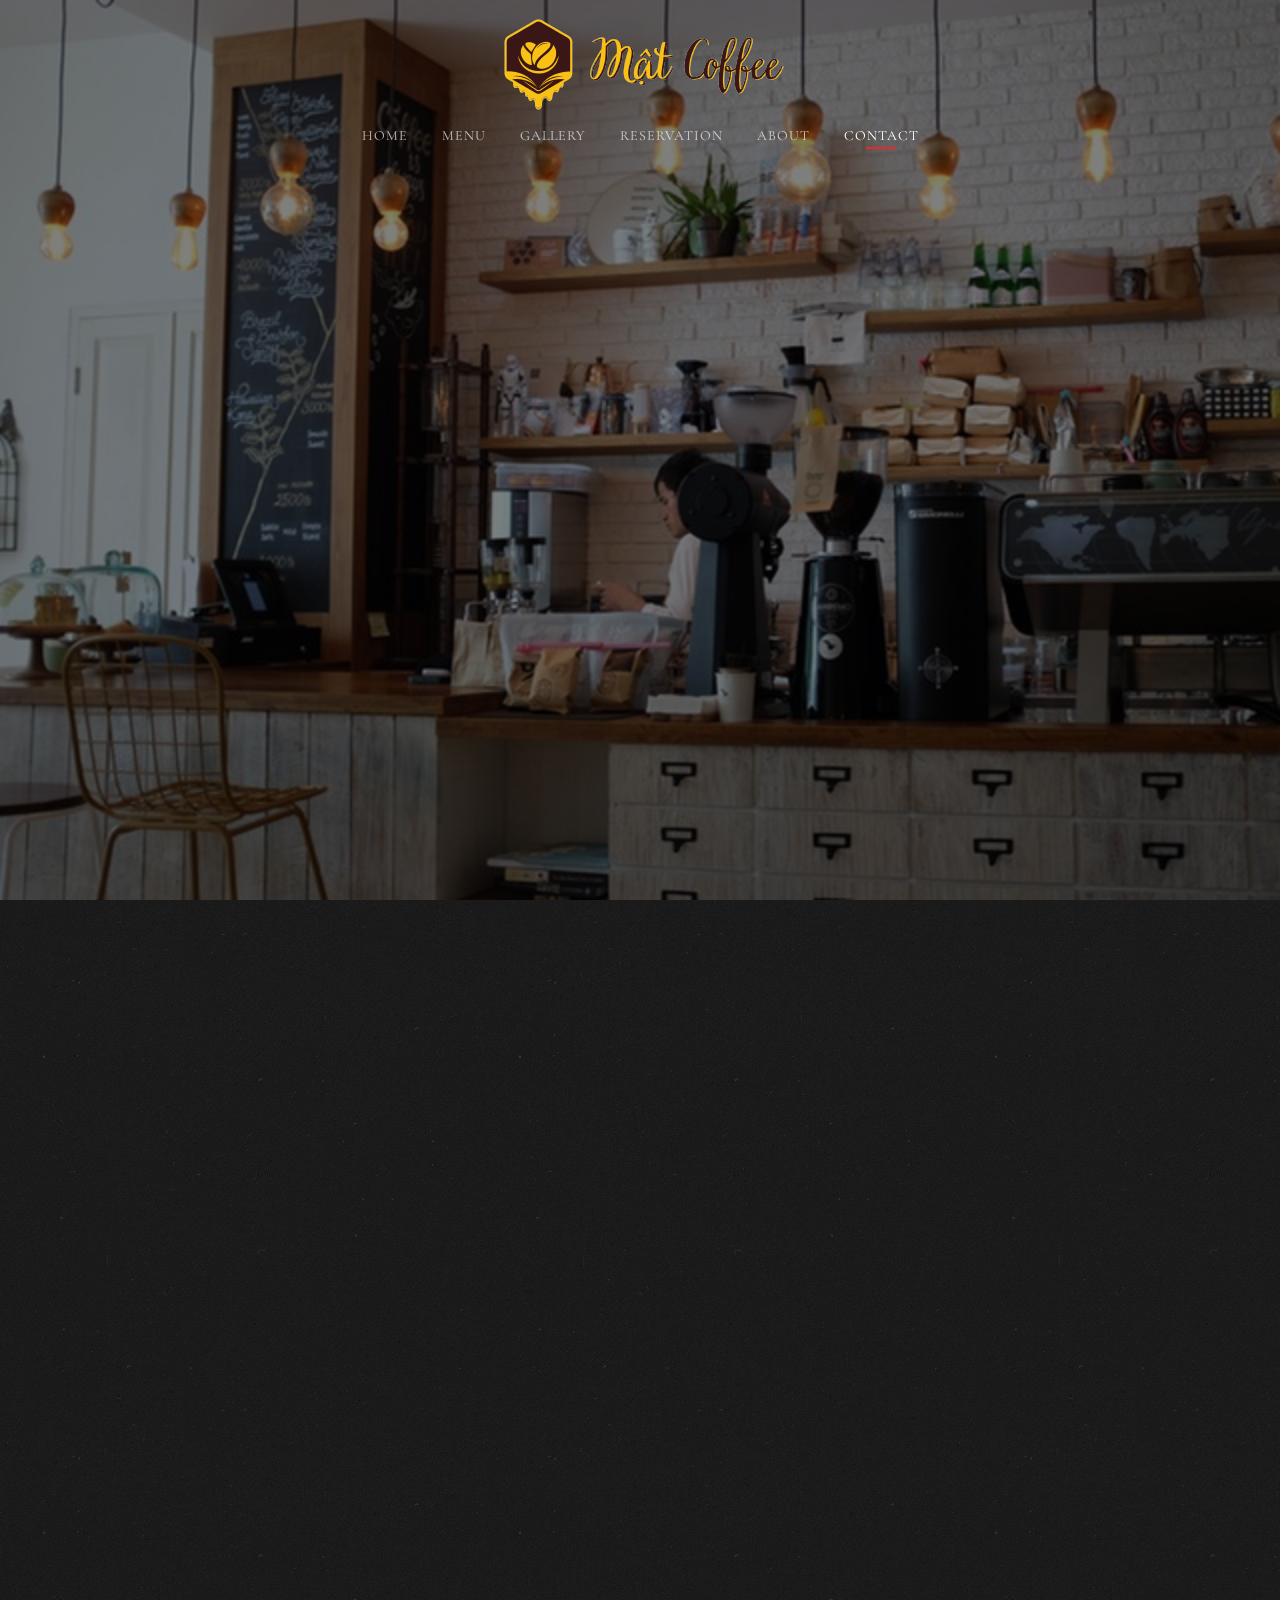
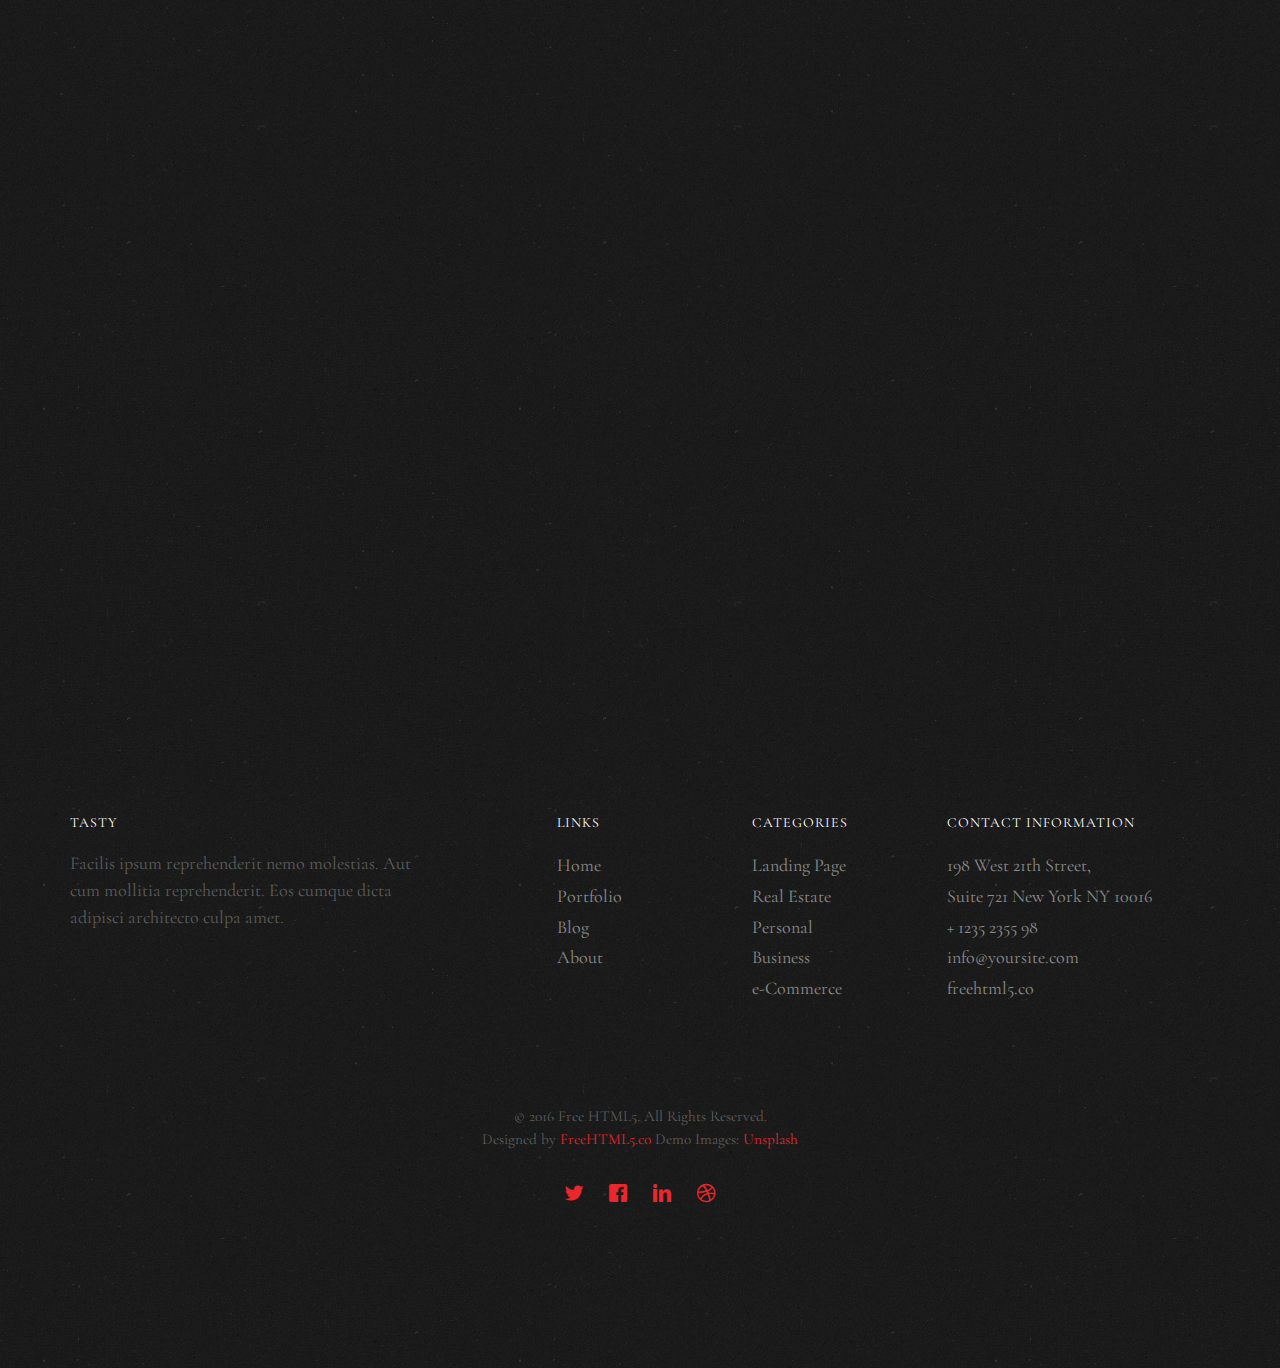
<file: contact.html>
<!DOCTYPE HTML>
<html>
	<head>
	<meta charset="utf-8">
	<meta http-equiv="X-UA-Compatible" content="IE=edge">
	<title>Mật coffe</title>
	<meta name="viewport" content="width=device-width, initial-scale=1">
	

	<!-- 
	//////////////////////////////////////////////////////

	FREE HTML5 TEMPLATE 
	DESIGNED & DEVELOPED by FreeHTML5.co
		
	Website: 		http://freehtml5.co/
	Email: 			info@freehtml5.co
	Twitter: 		http://twitter.com/fh5co
	Facebook: 		https://www.facebook.com/fh5co

	//////////////////////////////////////////////////////
	 -->

  	<!-- Facebook and Twitter integration -->
	<meta property="og:title" content=""/>
	<meta property="og:image" content=""/>
	<meta property="og:url" content=""/>
	<meta property="og:site_name" content=""/>
	<meta property="og:description" content=""/>
	<meta name="twitter:title" content="" />
	<meta name="twitter:image" content="" />
	<meta name="twitter:url" content="" />
	<meta name="twitter:card" content="" />

	<link href="https://fonts.googleapis.com/css?family=Cormorant+Garamond:300,300i,400,400i,500,600i,700" rel="stylesheet">
	<link href="https://fonts.googleapis.com/css?family=Satisfy" rel="stylesheet">
	
	<!-- Animate.css -->
	<link rel="stylesheet" href="css/animate.css">
	<!-- Icomoon Icon Fonts-->
	<link rel="stylesheet" href="css/icomoon.css">
	<!-- Bootstrap  -->
	<link rel="stylesheet" href="css/bootstrap.css">

	<!-- Flexslider  -->
	<link rel="stylesheet" href="css/flexslider.css">

	<!-- Theme style  -->
	<link rel="stylesheet" href="css/style.css">

	<!-- Modernizr JS -->
	<script src="js/modernizr-2.6.2.min.js"></script>
	<!-- FOR IE9 below -->
	<!--[if lt IE 9]>
	<script src="js/respond.min.js"></script>
	<![endif]-->

	</head>
	<body>
		
	<div class="fh5co-loader"></div>
	
	<div id="page">
	<nav class="fh5co-nav" role="navigation">
		<!-- <div class="top-menu"> -->
			<div class="container">
				<div class="row">
					<div class="col-xs-12 text-center logo-wrap">
						<div id="fh5co-logo"><a href="index.html"><img src="images/logovamat.png"></a></div>
					</div>
					<div class="col-xs-12 text-center menu-1 menu-wrap">
						<ul>
							<li><a href="index.html">Home</a></li>
							<li><a href="menu.html">Menu</a></li>
							<li class="has-dropdown">
								<a href="gallery.html">Gallery</a>
								<ul class="dropdown">
									<li><a href="#">Events</a></li>
									<li><a href="#">Food</a></li>
									<li><a href="#">Coffees</a></li>
								</ul>
							</li>
							<li><a href="reservation.html">Reservation</a></li>
							<li><a href="about.html">About</a></li>
							<li class="active"><a href="contact.html">Contact</a></li>
						</ul>
					</div>
				</div>
				
			</div>
		<!-- </div> -->
	</nav>

	<header id="fh5co-header" class="fh5co-cover js-fullheight" role="banner" style="background-image: url(images/hero_1.jpeg);" data-stellar-background-ratio="0.5">
		<div class="overlay"></div>
		<div class="container">
			<div class="row">
				<div class="col-md-12 text-center">
					<div class="display-t js-fullheight">
						<div class="display-tc js-fullheight animate-box" data-animate-effect="fadeIn">
							<h1>Get <em>in</em> Touch</h1>
							<h2>Brought to you by <a href="http://freehtml5.co/" target="_blank">freehtml5.co</a></h2>
						</div>
					</div>
				</div>
			</div>
		</div>
	</header>

	
	<div id="fh5co-contact" class="fh5co-section animate-box">
		<div class="container">
			<div class="row animate-box">
				<div class="col-md-8 col-md-offset-2 text-center fh5co-heading">
					<h2>Don't be shy, let's chat.</h2>
					<p>Lorem ipsum dolor sit amet, consectetur adipisicing elit. Recusandae enim quae vitae cupiditate, sequi quam ea id dolor reiciendis consectetur repudiandae. Rem quam, repellendus veniam ipsa fuga maxime odio? Eaque!</p>
					<p><a href="mailto:info@yourdomainname.com" class="btn btn-primary btn-outline">Contact Us</a></p>
				</div>
			</div>
			
			<div class="row">
				<div class="col-md-6 col-md-push-6 col-sm-6 col-sm-push-6">
					<form action="#" id="form-wrap">
						<div class="row form-group">
							<div class="col-md-12">
								<label for="name">Your Name</label>
								<input type="text" class="form-control" id="name">
							</div>
						</div>
						<div class="row form-group">
							<div class="col-md-12">
								<label for="email">Your Email</label>
								<input type="text" class="form-control" id="email">
							</div>
						</div>
						<div class="row form-group">
							<div class="col-md-12">
								<label for="message">Your Message</label>
								<textarea name="" id="message" cols="30" rows="10" class="form-control"></textarea>
							</div>
						</div>
						<div class="row form-group">
							<div class="col-md-12">
								<input type="submit" class="btn btn-primary btn-outline btn-lg" value="Submit Form">
							</div>
						</div>

					</form>
				</div>
			</div>

		</div>
	</div>

	<footer id="fh5co-footer" role="contentinfo" class="fh5co-section">
		<div class="container">
			<div class="row row-pb-md">
				<div class="col-md-4 fh5co-widget">
					<h4>Tasty</h4>
					<p>Facilis ipsum reprehenderit nemo molestias. Aut cum mollitia reprehenderit. Eos cumque dicta adipisci architecto culpa amet.</p>
				</div>
				<div class="col-md-2 col-md-push-1 fh5co-widget">
					<h4>Links</h4>
					<ul class="fh5co-footer-links">
						<li><a href="#">Home</a></li>
						<li><a href="#">Portfolio</a></li>
						<li><a href="#">Blog</a></li>
						<li><a href="#">About</a></li>
					</ul>
				</div>

				<div class="col-md-2 col-md-push-1 fh5co-widget">
					<h4>Categories</h4>
					<ul class="fh5co-footer-links">
						<li><a href="#">Landing Page</a></li>
						<li><a href="#">Real Estate</a></li>
						<li><a href="#">Personal</a></li>
						<li><a href="#">Business</a></li>
						<li><a href="#">e-Commerce</a></li>
					</ul>
				</div>

				<div class="col-md-4 col-md-push-1 fh5co-widget">
					<h4>Contact Information</h4>
					<ul class="fh5co-footer-links">
						<li>198 West 21th Street, <br> Suite 721 New York NY 10016</li>
						<li><a href="tel://1234567920">+ 1235 2355 98</a></li>
						<li><a href="mailto:info@yoursite.com">info@yoursite.com</a></li>
						<li><a href="http://https://freehtml5.co">freehtml5.co</a></li>
					</ul>
				</div>

			</div>

			<div class="row copyright">
				<div class="col-md-12 text-center">
					<p>
						<small class="block">&copy; 2016 Free HTML5. All Rights Reserved.</small> 
						<small class="block">Designed by <a href="http://freehtml5.co/" target="_blank">FreeHTML5.co</a> Demo Images: <a href="http://unsplash.co/" target="_blank">Unsplash</a></small>
					</p>
					<p>
						<ul class="fh5co-social-icons">
							<li><a href="#"><i class="icon-twitter2"></i></a></li>
							<li><a href="#"><i class="icon-facebook2"></i></a></li>
							<li><a href="#"><i class="icon-linkedin2"></i></a></li>
							<li><a href="#"><i class="icon-dribbble2"></i></a></li>
						</ul>
					</p>
				</div>
			</div>

		</div>
	</footer>
	</div>

	<div class="gototop js-top">
		<a href="#" class="js-gotop"><i class="icon-arrow-up22"></i></a>
	</div>
	
	<!-- jQuery -->
	<script src="js/jquery.min.js"></script>
	<!-- jQuery Easing -->
	<script src="js/jquery.easing.1.3.js"></script>
	<!-- Bootstrap -->
	<script src="js/bootstrap.min.js"></script>
	<!-- Waypoints -->
	<script src="js/jquery.waypoints.min.js"></script>
	<!-- Waypoints -->
	<script src="js/jquery.stellar.min.js"></script>
	<!-- Flexslider -->
	<script src="js/jquery.flexslider-min.js"></script>
	<!-- Main -->
	<script src="js/main.js"></script>

	</body>
</html>
</file>
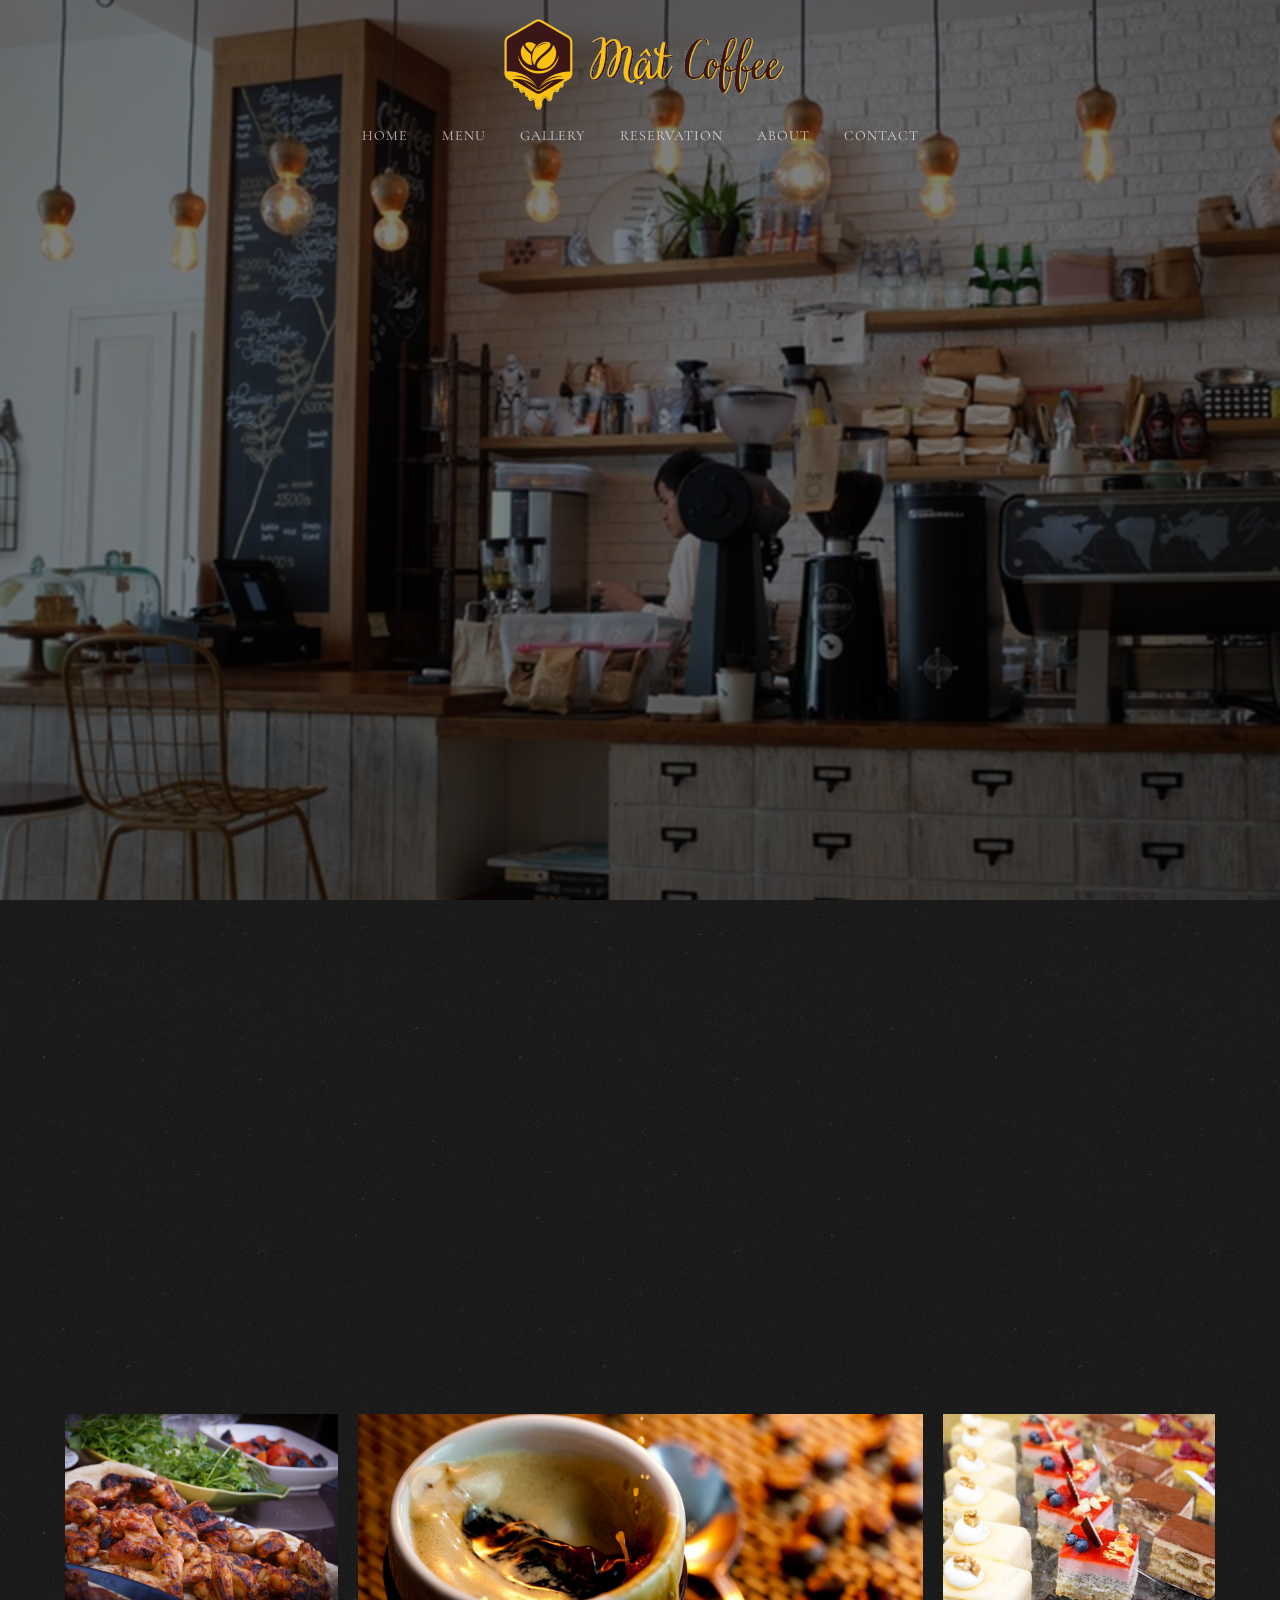
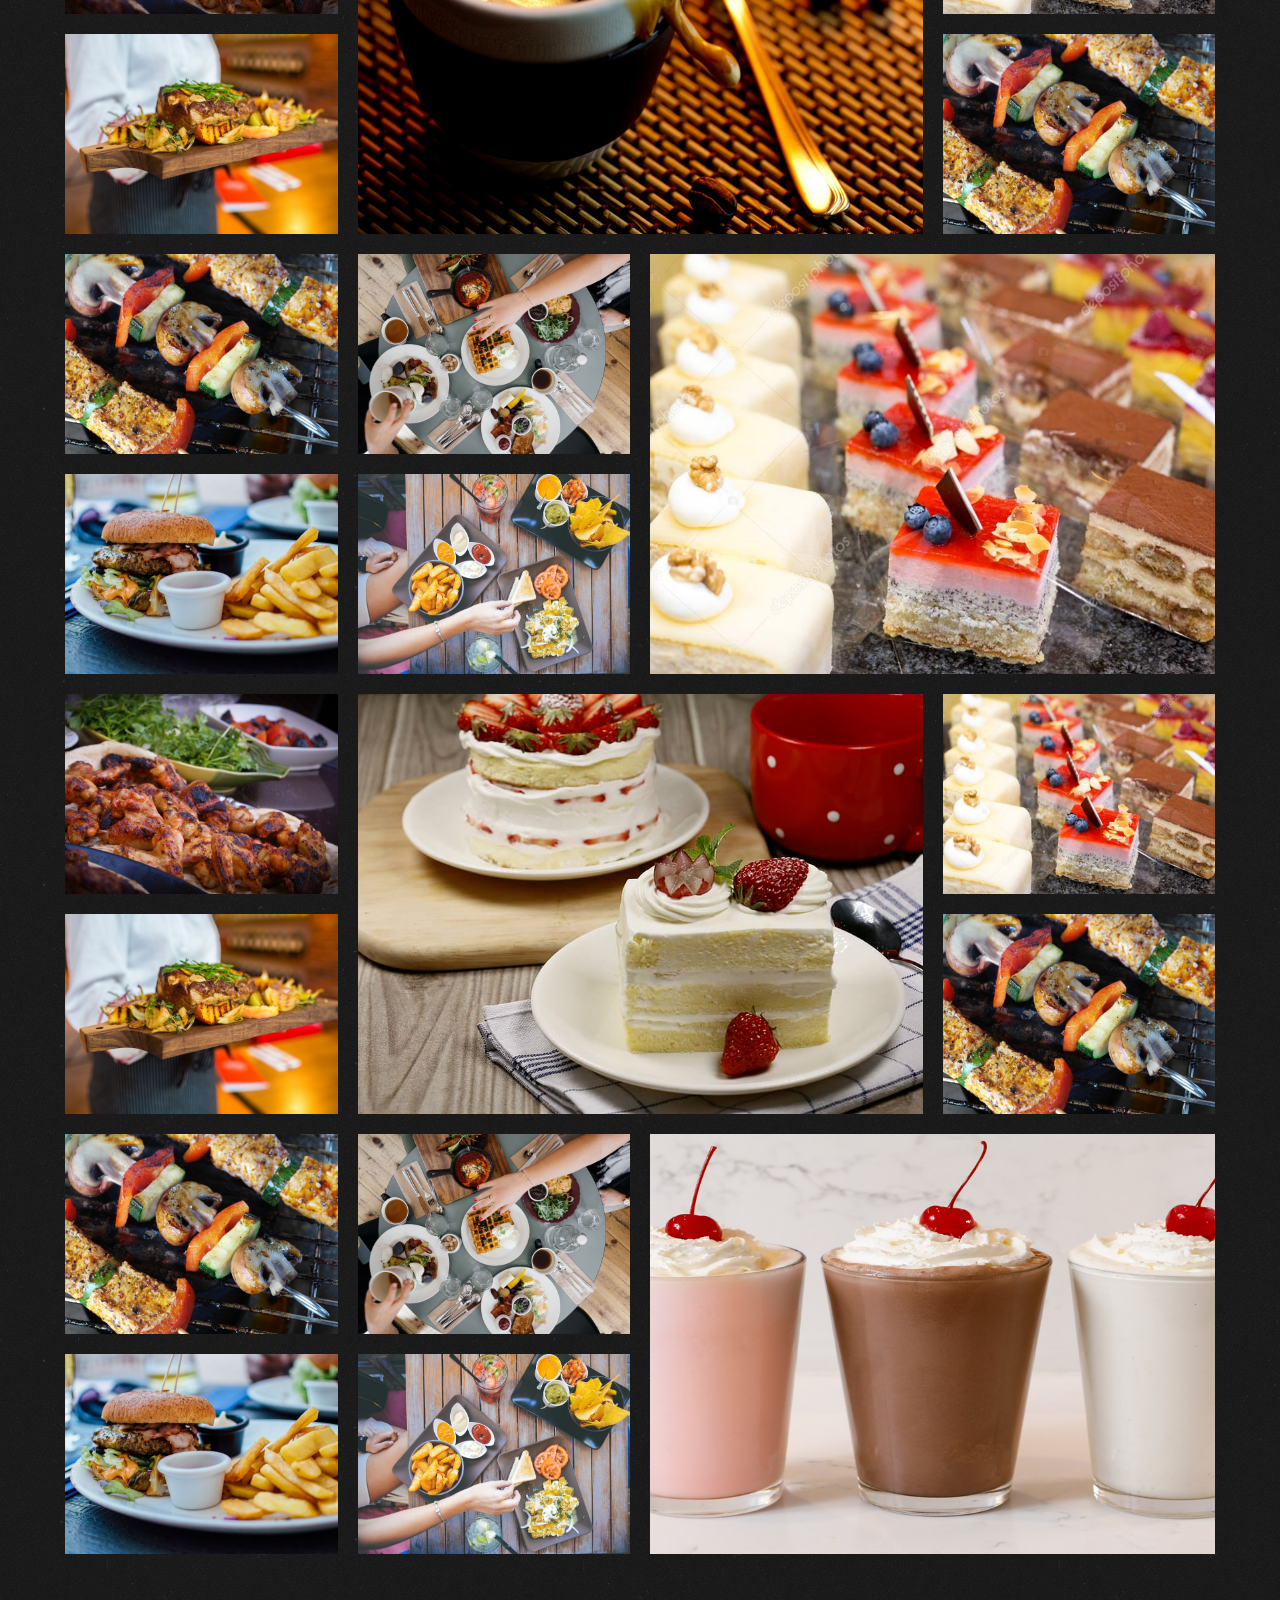
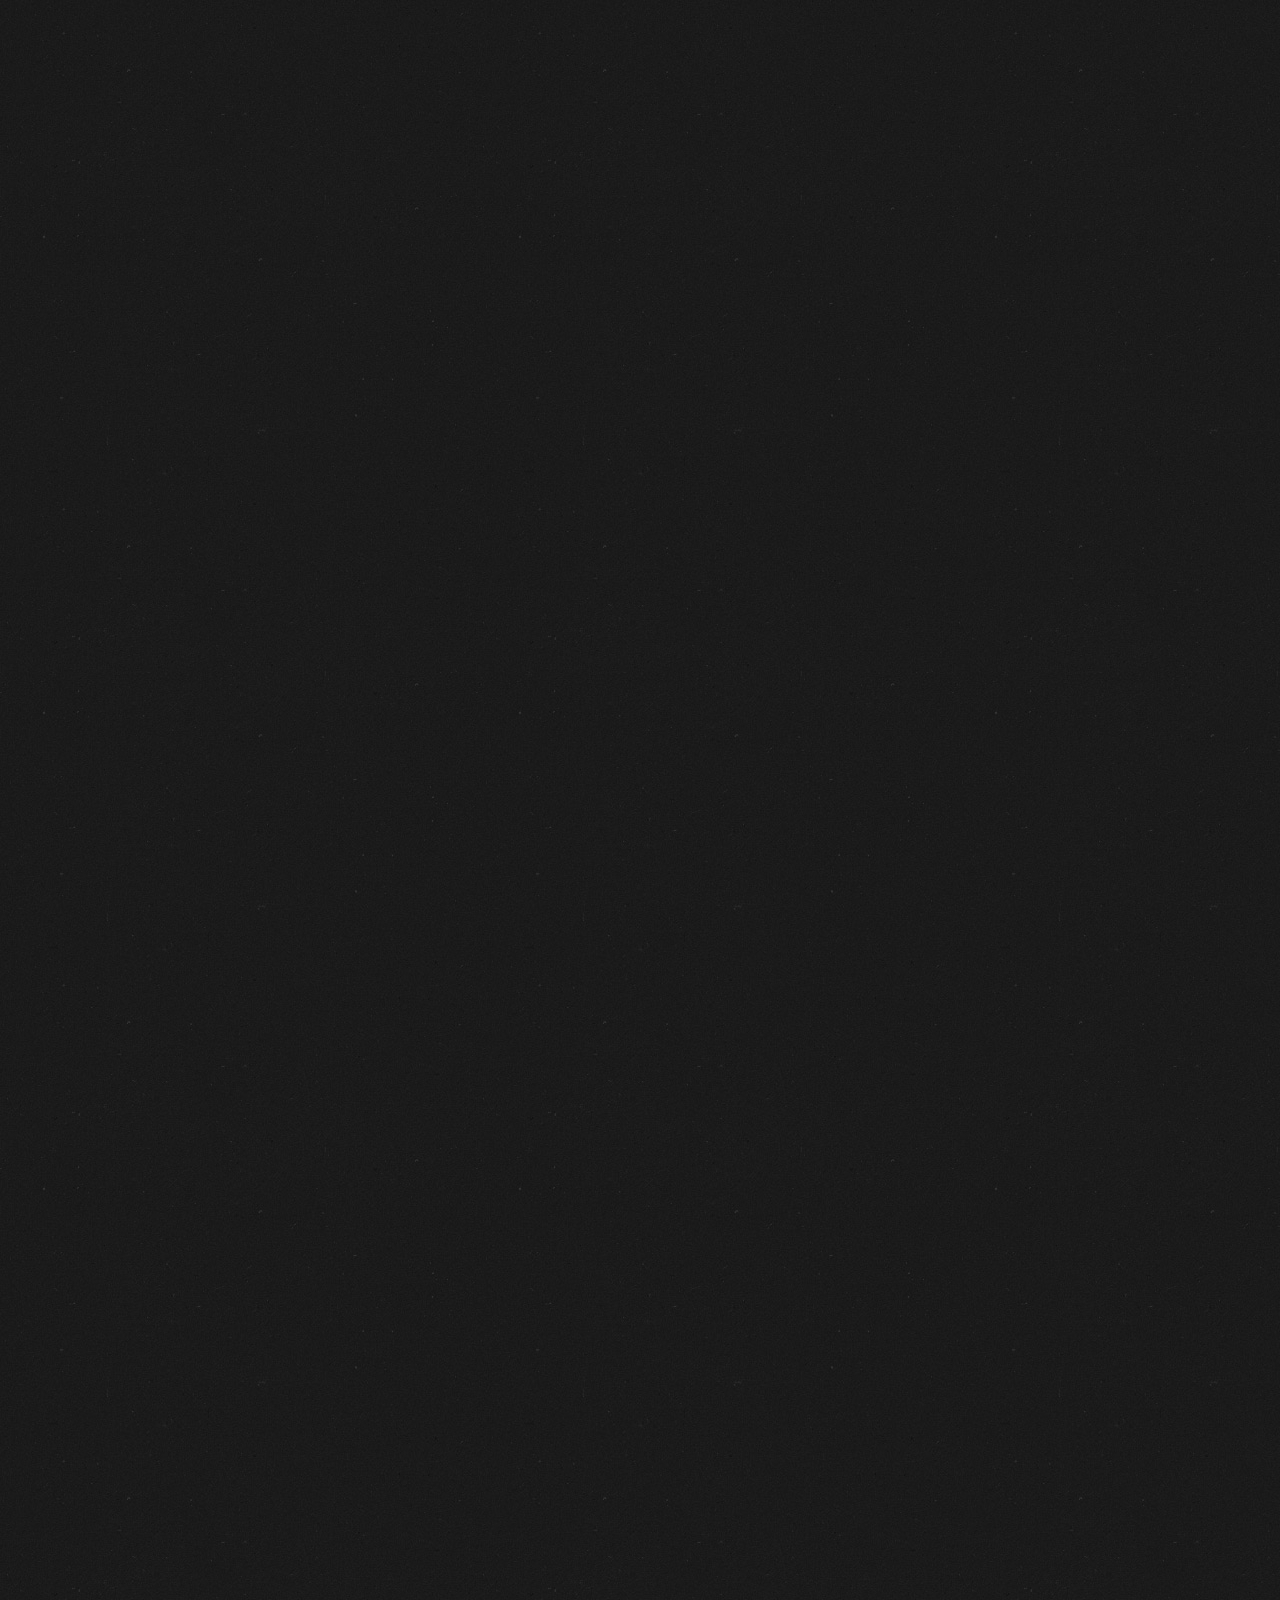
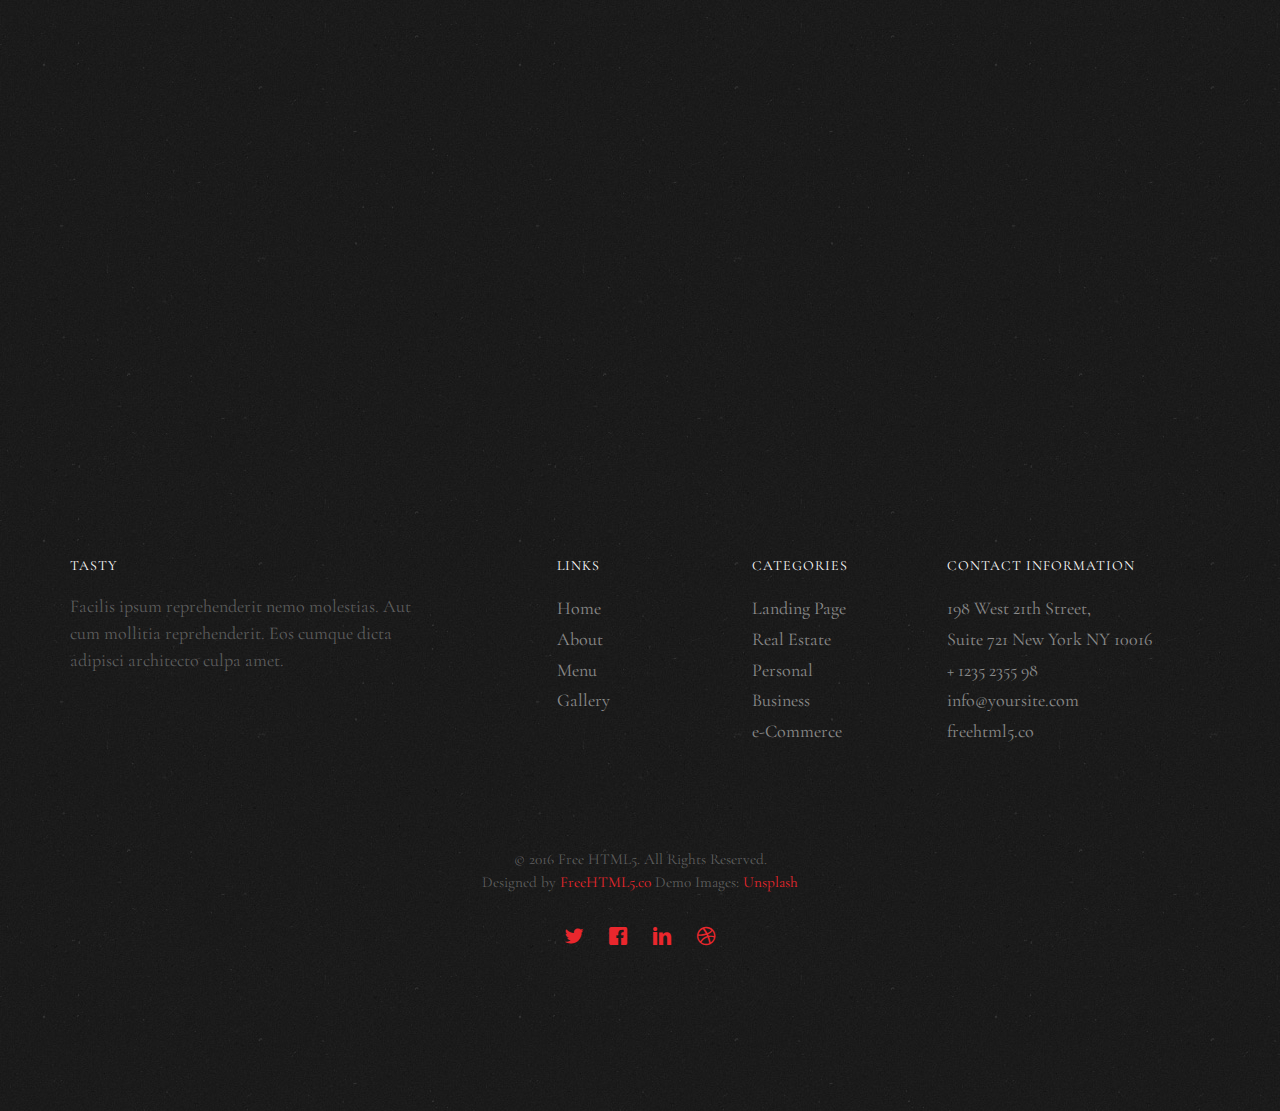
<file: gallery.html>
<!DOCTYPE HTML>
<html>
	<head>
	<meta charset="utf-8">
	<meta http-equiv="X-UA-Compatible" content="IE=edge">
	<title>Mật coffe</title>
	<meta name="viewport" content="width=device-width, initial-scale=1">
	

	<!-- 
	//////////////////////////////////////////////////////

	FREE HTML5 TEMPLATE 
	DESIGNED & DEVELOPED by FreeHTML5.co
		
	Website: 		http://freehtml5.co/
	Email: 			info@freehtml5.co
	Twitter: 		http://twitter.com/fh5co
	Facebook: 		https://www.facebook.com/fh5co

	//////////////////////////////////////////////////////
	 -->

  	<!-- Facebook and Twitter integration -->
	<meta property="og:title" content=""/>
	<meta property="og:image" content=""/>
	<meta property="og:url" content=""/>
	<meta property="og:site_name" content=""/>
	<meta property="og:description" content=""/>
	<meta name="twitter:title" content="" />
	<meta name="twitter:image" content="" />
	<meta name="twitter:url" content="" />
	<meta name="twitter:card" content="" />

	<link href="https://fonts.googleapis.com/css?family=Cormorant+Garamond:300,300i,400,400i,500,600i,700" rel="stylesheet">
	<link href="https://fonts.googleapis.com/css?family=Satisfy" rel="stylesheet">
	
	<!-- Animate.css -->
	<link rel="stylesheet" href="css/animate.css">
	<!-- Icomoon Icon Fonts-->
	<link rel="stylesheet" href="css/icomoon.css">
	<!-- Bootstrap  -->
	<link rel="stylesheet" href="css/bootstrap.css">

	<!-- Flexslider  -->
	<link rel="stylesheet" href="css/flexslider.css">

	<!-- Theme style  -->
	<link rel="stylesheet" href="css/style.css">

	<!-- Modernizr JS -->
	<script src="js/modernizr-2.6.2.min.js"></script>
	<!-- FOR IE9 below -->
	<!--[if lt IE 9]>
	<script src="js/respond.min.js"></script>
	<![endif]-->

	</head>
	<body>
		
	<div class="fh5co-loader"></div>
	
	<div id="page">
	<nav class="fh5co-nav" role="navigation">
		<!-- <div class="top-menu"> -->
			<div class="container">
				<div class="row">
					<div class="col-xs-12 text-center logo-wrap">
						<div id="fh5co-logo"><a href="index.html"><img src="images/logovamat.png"></a></div>
					</div>
					<div class="col-xs-12 text-center menu-1 menu-wrap">
						<ul>
							<li ><a href="index.html">Home</a></li>
							<li><a href="menu.html">Menu</a></li>
							<li  class="has-dropdown">
								<a class="active" href="gallery.html">Gallery</a>
								<ul class="dropdown">
									<li><a href="#">Events</a></li>
									<li><a href="#">Food</a></li>
									<li><a href="#">Coffees</a></li>
								</ul>
							</li>
							<li><a href="reservation.html">Reservation</a></li>
							<li><a href="about.html">About</a></li>
							<li><a href="contact.html">Contact</a></li>
						</ul>
					</div>
				</div>
				
			</div>
		<!-- </div> -->
	</nav>

	<header id="fh5co-header" class="fh5co-cover js-fullheight" role="banner" style="background-image: url(images/hero_1.jpeg);" data-stellar-background-ratio="0.5">
		<div class="overlay"></div>
		<div class="container">
			<div class="row">
				<div class="col-md-12 text-center">
					<div class="display-t js-fullheight">
						<div class="display-tc js-fullheight animate-box" data-animate-effect="fadeIn">
							<h1>See <em>Our</em> Gallery</h1>
							<h2>Brought to you by <a href="http://freehtml5.co/" target="_blank">freehtml5.co</a></h2>
						</div>
					</div>
				</div>
			</div>
		</div>
	</header>

	
	<div id="fh5co-gallery" class="fh5co-section">
		<div class="container">
			<div class="row">
				<div class="col-md-12 fh5co-heading animate-box">
					<h2>Our Gallery</h2>
					<div class="row">
						<div class="col-md-6">
							<p>Lorem ipsum dolor sit amet, consectetur adipisicing elit. Reiciendis ab debitis sit itaque totam, a maiores nihil, nulla magnam porro minima officiis! Doloribus aliquam voluptates corporis et tempora consequuntur ipsam, itaque, nesciunt similique commodi omnis. Ad magni perspiciatis, voluptatum repellat.</p>
						</div>
					</div>
				</div>
				

				<div class="col-md-3 col-sm-3 fh5co-gallery_item">
					<div class="fh5co-bg-img" style="background-image: url(images/gallery_1.jpeg);" data-trigger="zoomerang"></div>
					<div class="fh5co-bg-img" style="background-image: url(images/gallery_2.jpeg);" data-trigger="zoomerang"></div>
				</div>
				<div class="col-md-6 col-sm-6 fh5co-gallery_item">
					<div class="fh5co-bg-img fh5co-gallery_big" style="background-image: url(images/gallery_10.png);" data-trigger="zoomerang"></div>
				</div>
				<div class="col-md-3 col-sm-3 fh5co-gallery_item">
					<div class="fh5co-bg-img" style="background-image: url(images/gallery_12.png);" data-trigger="zoomerang"></div>
					<div class="fh5co-bg-img" style="background-image: url(images/gallery_5.jpeg);" data-trigger="zoomerang"></div>
				</div>

				<div class="col-md-3 col-sm-3 fh5co-gallery_item">
					<div class="fh5co-bg-img" style="background-image: url(images/gallery_5.jpeg);" data-trigger="zoomerang"></div>
					<div class="fh5co-bg-img" style="background-image: url(images/gallery_6.jpeg);" data-trigger="zoomerang"></div>
				</div>
				<div class="col-md-3 col-sm-3 fh5co-gallery_item">
					<div class="fh5co-bg-img" style="background-image: url(images/gallery_7.jpeg);" data-trigger="zoomerang"></div>
					<div class="fh5co-bg-img" style="background-image: url(images/gallery_8.jpeg);" data-trigger="zoomerang"></div>
				</div>
				<div class="col-md-6 col-sm-6 fh5co-gallery_item">
					<div class="fh5co-bg-img fh5co-gallery_big" style="background-image: url(images/gallery_12.png);" data-trigger="zoomerang"></div>
				</div>

				<div class="col-md-3 col-sm-3 fh5co-gallery_item">
					<div class="fh5co-bg-img" style="background-image: url(images/gallery_1.jpeg);" data-trigger="zoomerang"></div>
					<div class="fh5co-bg-img" style="background-image: url(images/gallery_2.jpeg);" data-trigger="zoomerang"></div>
				</div>
				<div class="col-md-6 col-sm-6 fh5co-gallery_item">
					<div class="fh5co-bg-img fh5co-gallery_big" style="background-image: url(images/gallery_13.png);" data-trigger="zoomerang"></div>
				</div>
				<div class="col-md-3 col-sm-3 fh5co-gallery_item">
					<div class="fh5co-bg-img" style="background-image: url(images/gallery_12.png);" data-trigger="zoomerang"></div>
					<div class="fh5co-bg-img" style="background-image: url(images/gallery_5.jpeg);" data-trigger="zoomerang"></div>
				</div>

				<div class="col-md-3 col-sm-3 fh5co-gallery_item">
					<div class="fh5co-bg-img" style="background-image: url(images/gallery_5.jpeg);" data-trigger="zoomerang"></div>
					<div class="fh5co-bg-img" style="background-image: url(images/gallery_6.jpeg);" data-trigger="zoomerang"></div>
				</div>
				<div class="col-md-3 col-sm-3 fh5co-gallery_item">
					<div class="fh5co-bg-img" style="background-image: url(images/gallery_7.jpeg);" data-trigger="zoomerang"></div>
					<div class="fh5co-bg-img" style="background-image: url(images/gallery_8.jpeg);" data-trigger="zoomerang"></div>
				</div>
				<div class="col-md-6 col-sm-6 fh5co-gallery_item">
					<div class="fh5co-bg-img fh5co-gallery_big" style="background-image: url(images/gallery_14.png);" data-trigger="zoomerang"></div>
				</div>
			</div>
		</div>
	</div>

	<div id="fh5co-featured-testimony" class="fh5co-section">
		<div class="container">
			<div class="row">
				<div class="col-md-12 fh5co-heading animate-box">
					<h2>Testimony</h2>
					<div class="row">
						<div class="col-md-6">
							<p>Lorem ipsum dolor sit amet, consectetur adipisicing elit. Reiciendis ab debitis sit itaque totam, a maiores nihil, nulla magnam porro minima officiis! Doloribus aliquam voluptates corporis et tempora consequuntur ipsam, itaque, nesciunt similique commodi omnis.</p>
						</div>
					</div>
				</div>

				<div class="col-md-5 animate-box img-to-responsive animate-box" data-animate-effect="fadeInLeft">
					<img src="images/person_2.jpg" alt="">
				</div>
				<div class="col-md-7 animate-box" data-animate-effect="fadeInRight">
					<blockquote style="margin-left: 40%">
						<p> &ldquo; Với kinh nghiệm ăn uống lê lết ở các hàng quán, và là một Food reviewer chính hiệu của thế giới. Tôi đánh giá quán này tuyệt vời như nụ cười của tôi vậy&rdquo;</p>
						<p class="author"><cite>&mdash; Thư Lưu</cite></p>
					</blockquote>
				</div>
			</div>
		</div>
	</div>
	
	<div id="fh5co-started" class="fh5co-section animate-box" style="background-image: url(images/hero_1.jpeg);" data-stellar-background-ratio="0.5">
		<div class="overlay"></div>
		<div class="container">
			<div class="row animate-box">
				<div class="col-md-8 col-md-offset-2 text-center fh5co-heading">
					<h2>Book a Table</h2>
					<p>Lorem ipsum dolor sit amet, consectetur adipisicing elit. Recusandae enim quae vitae cupiditate, sequi quam ea id dolor reiciendis consectetur repudiandae. Rem quam, repellendus veniam ipsa fuga maxime odio? Eaque!</p>
					<p><a href="mailto:info@yourdomainname.com" class="btn btn-primary btn-outline">Contact Us</a></p>
				</div>
			</div>
		</div>
	</div>

	<footer id="fh5co-footer" role="contentinfo" class="fh5co-section">
		<div class="container">
			<div class="row row-pb-md">
				<div class="col-md-4 fh5co-widget">
					<h4>Tasty</h4>
					<p>Facilis ipsum reprehenderit nemo molestias. Aut cum mollitia reprehenderit. Eos cumque dicta adipisci architecto culpa amet.</p>
				</div>
				<div class="col-md-2 col-md-push-1 fh5co-widget">
					<h4>Links</h4>
					<ul class="fh5co-footer-links">
						<li><a href="#">Home</a></li>
						<li><a href="#">About</a></li>
						<li><a href="#">Menu</a></li>
						<li><a href="#">Gallery</a></li>
					</ul>
				</div>

				<div class="col-md-2 col-md-push-1 fh5co-widget">
					<h4>Categories</h4>
					<ul class="fh5co-footer-links">
						<li><a href="#">Landing Page</a></li>
						<li><a href="#">Real Estate</a></li>
						<li><a href="#">Personal</a></li>
						<li><a href="#">Business</a></li>
						<li><a href="#">e-Commerce</a></li>
					</ul>
				</div>

				<div class="col-md-4 col-md-push-1 fh5co-widget">
					<h4>Contact Information</h4>
					<ul class="fh5co-footer-links">
						<li>198 West 21th Street, <br> Suite 721 New York NY 10016</li>
						<li><a href="tel://1234567920">+ 1235 2355 98</a></li>
						<li><a href="mailto:info@yoursite.com">info@yoursite.com</a></li>
						<li><a href="http://https://freehtml5.co">freehtml5.co</a></li>
					</ul>
				</div>

			</div>

			<div class="row copyright">
				<div class="col-md-12 text-center">
					<p>
						<small class="block">&copy; 2016 Free HTML5. All Rights Reserved.</small> 
						<small class="block">Designed by <a href="http://freehtml5.co/" target="_blank">FreeHTML5.co</a> Demo Images: <a href="http://unsplash.co/" target="_blank">Unsplash</a></small>
					</p>
					<p>
						<ul class="fh5co-social-icons">
							<li><a href="#"><i class="icon-twitter2"></i></a></li>
							<li><a href="#"><i class="icon-facebook2"></i></a></li>
							<li><a href="#"><i class="icon-linkedin2"></i></a></li>
							<li><a href="#"><i class="icon-dribbble2"></i></a></li>
						</ul>
					</p>
				</div>
			</div>

		</div>
	</footer>
	</div>

	<div class="gototop js-top">
		<a href="#" class="js-gotop"><i class="icon-arrow-up22"></i></a>
	</div>
	
	<!-- jQuery -->
	<script src="js/jquery.min.js"></script>
	<!-- jQuery Easing -->
	<script src="js/jquery.easing.1.3.js"></script>
	<!-- Bootstrap -->
	<script src="js/bootstrap.min.js"></script>
	<!-- Waypoints -->
	<script src="js/jquery.waypoints.min.js"></script>
	<!-- Waypoints -->
	<script src="js/jquery.stellar.min.js"></script>
	<!-- Flexslider -->
	<script src="js/jquery.flexslider-min.js"></script>
	<script src="js/zoomerang.js"></script>
	<!-- Main -->
	<script src="js/main.js"></script>

	<script>
		Zoomerang
      .config({
        maxHeight: 600,
        maxWidth: 900,
        bgColor: '#000',
        bgOpacity: .85
      })
      .listen('[data-trigger="zoomerang"]')
	</script>

	</body>
</html>
</file>
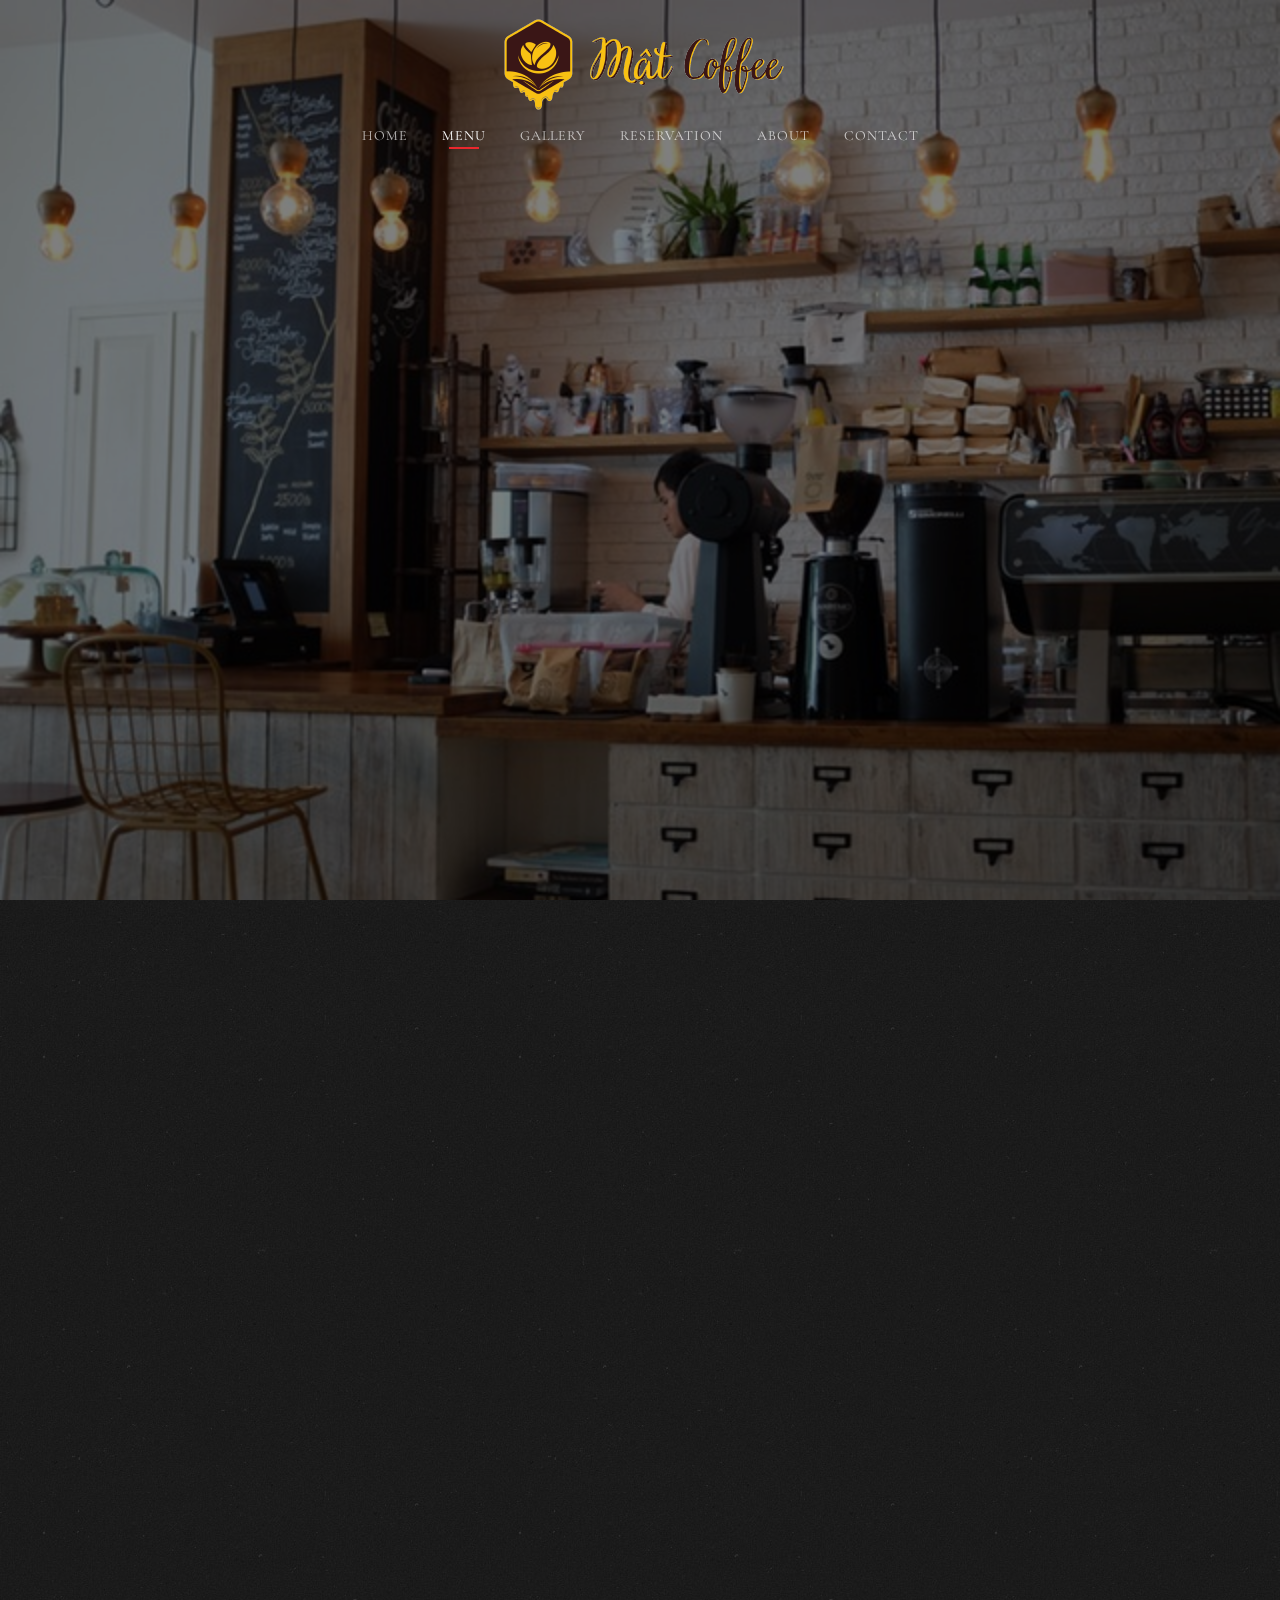
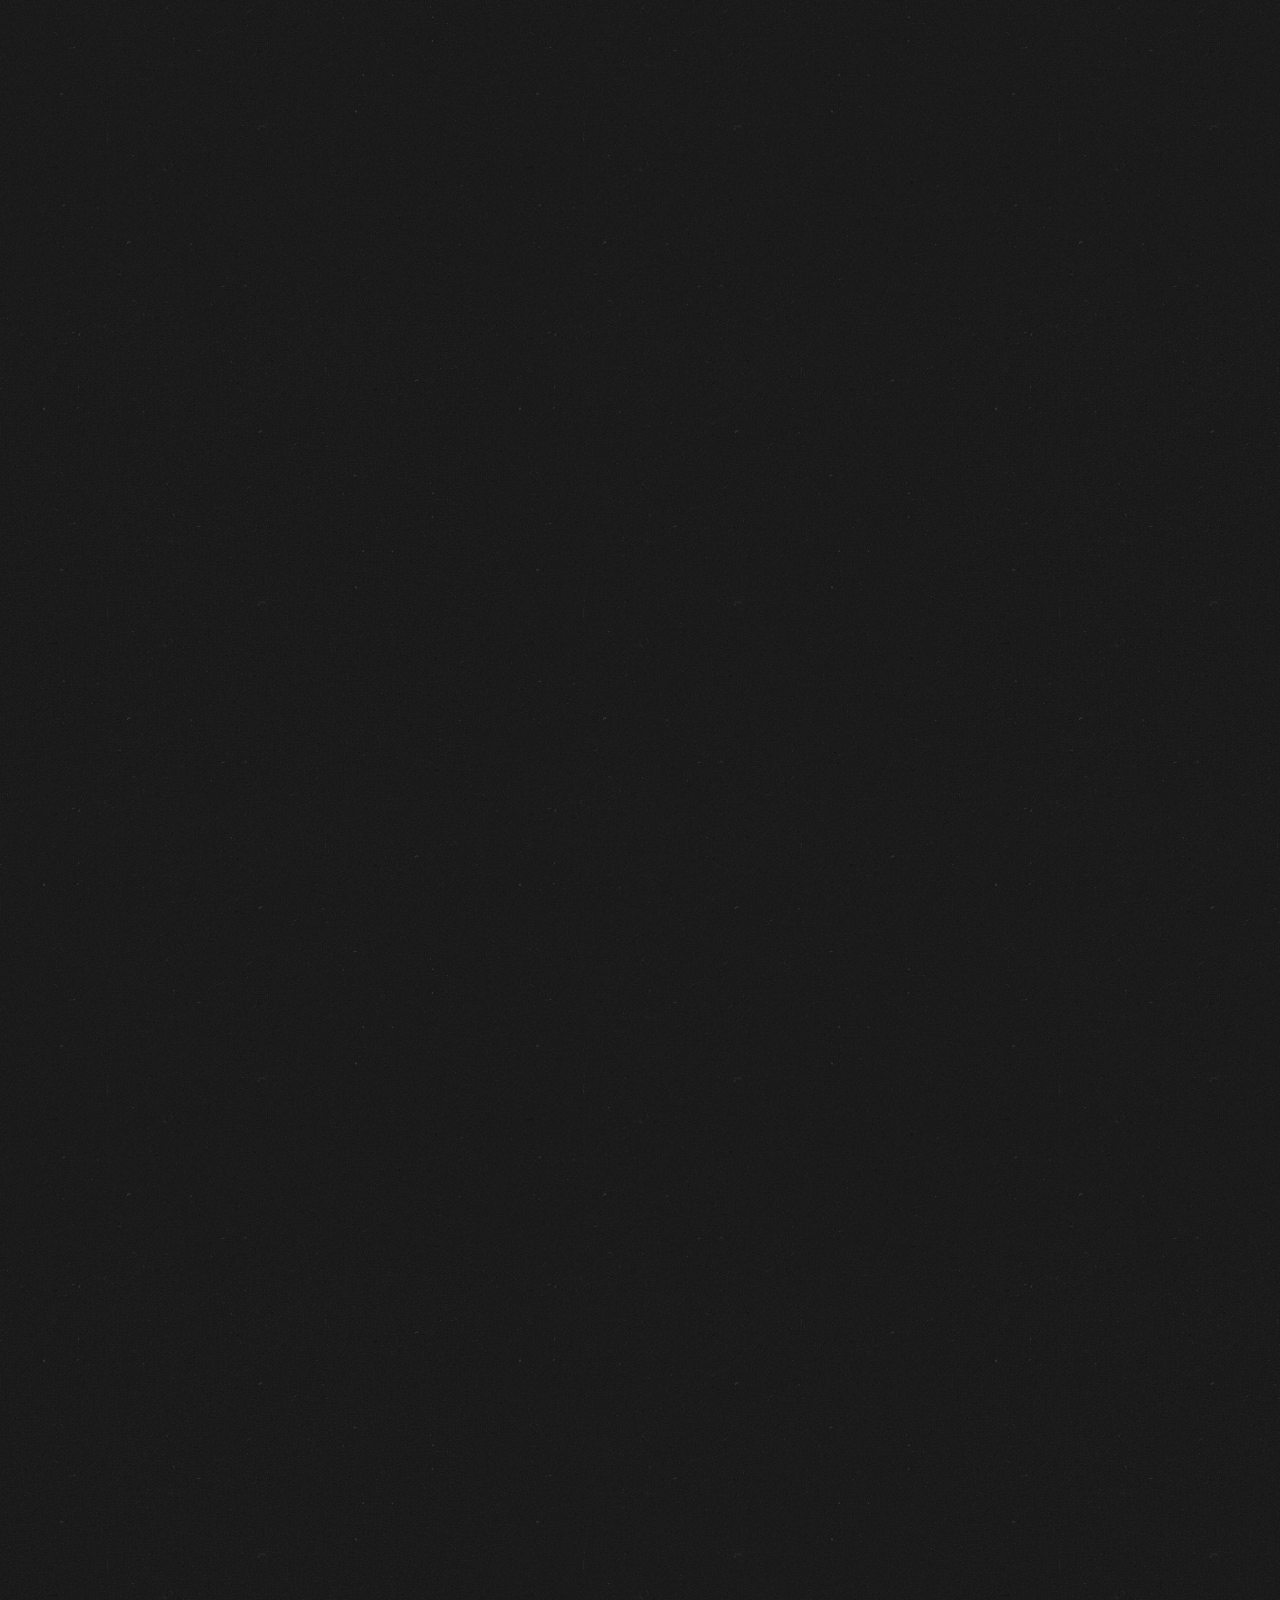
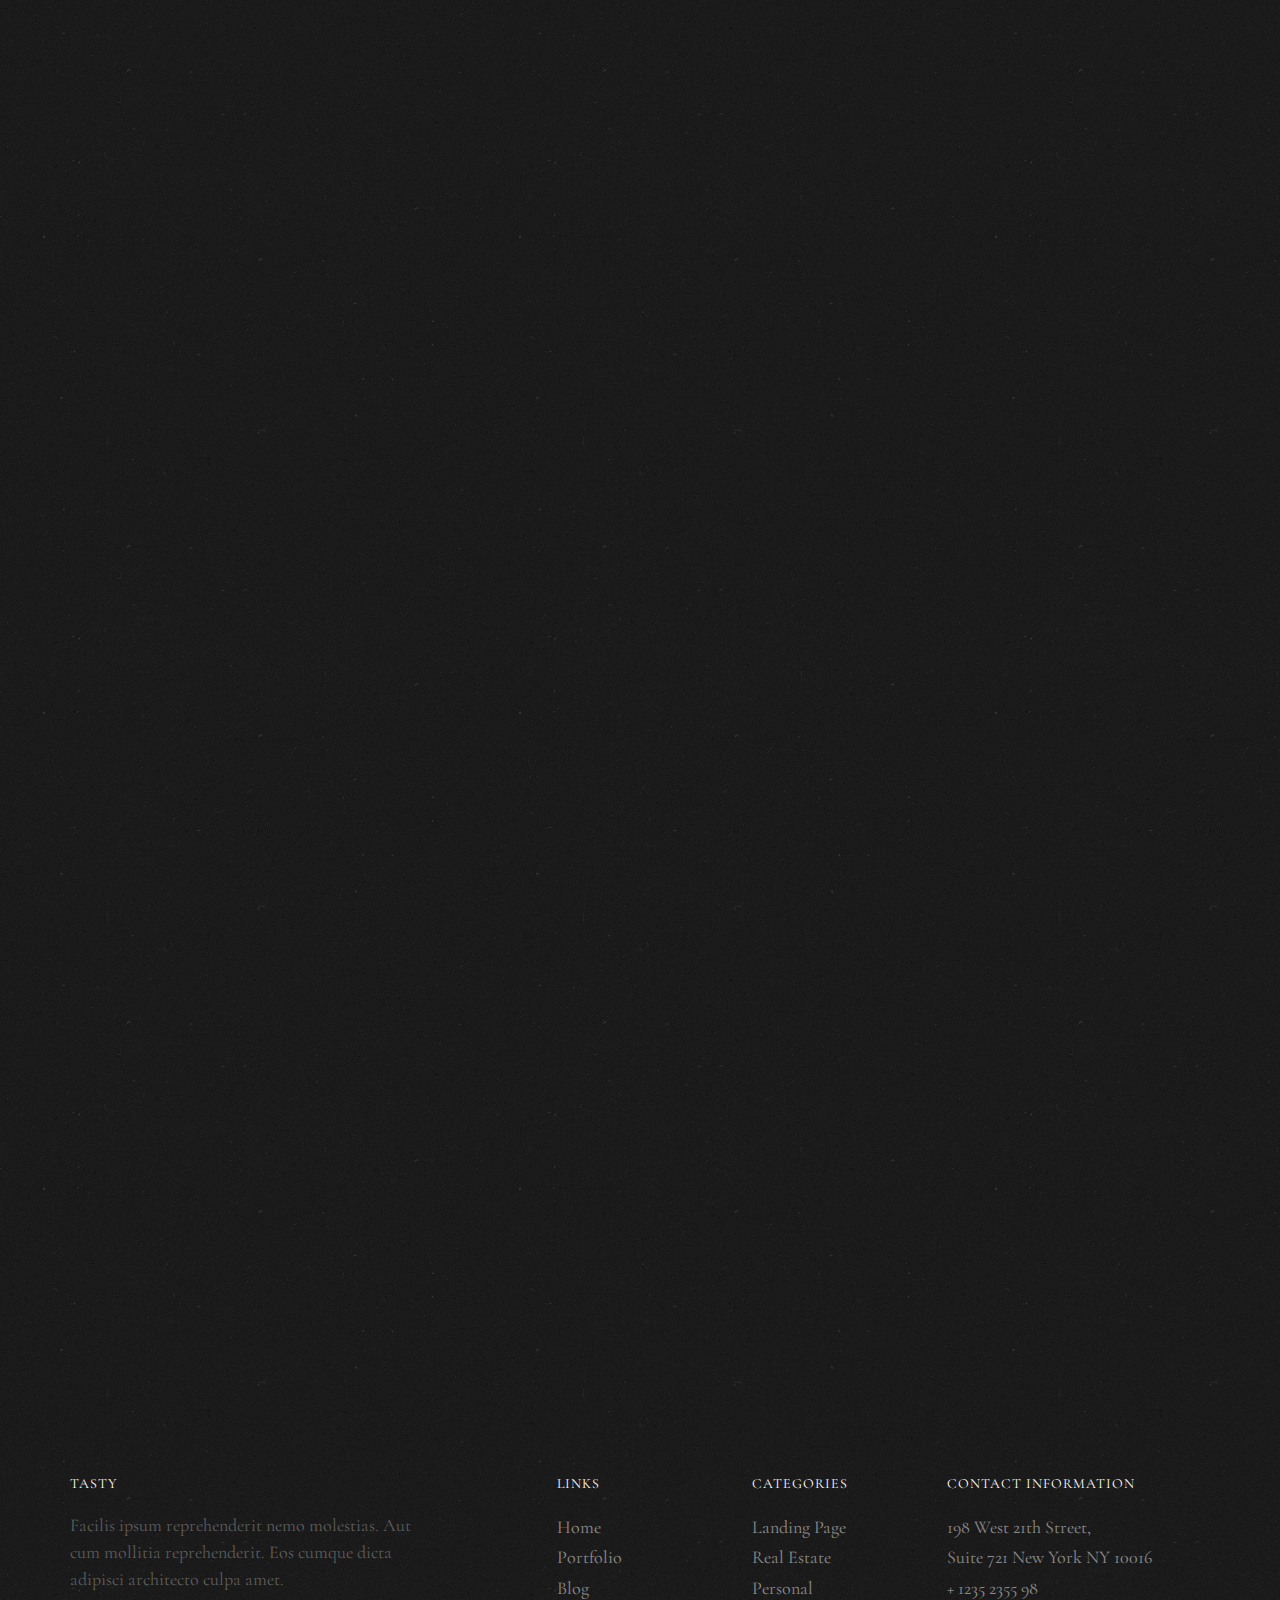
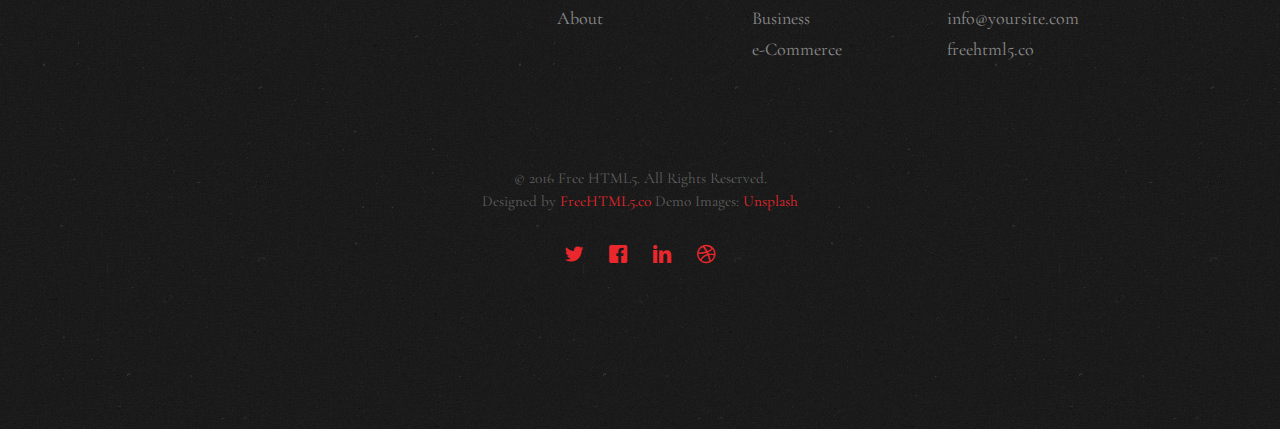
<file: menu.html>
<!DOCTYPE HTML>
<html>
	<head>
	<meta charset="utf-8">
	<meta http-equiv="X-UA-Compatible" content="IE=edge">
	<title>Mật coffe</title>
	<meta name="viewport" content="width=device-width, initial-scale=1">
	

	<!-- 
	//////////////////////////////////////////////////////

	FREE HTML5 TEMPLATE 
	DESIGNED & DEVELOPED by FreeHTML5.co
		
	Website: 		http://freehtml5.co/
	Email: 			info@freehtml5.co
	Twitter: 		http://twitter.com/fh5co
	Facebook: 		https://www.facebook.com/fh5co

	//////////////////////////////////////////////////////
	 -->

  	<!-- Facebook and Twitter integration -->
	<meta property="og:title" content=""/>
	<meta property="og:image" content=""/>
	<meta property="og:url" content=""/>
	<meta property="og:site_name" content=""/>
	<meta property="og:description" content=""/>
	<meta name="twitter:title" content="" />
	<meta name="twitter:image" content="" />
	<meta name="twitter:url" content="" />
	<meta name="twitter:card" content="" />

	<link href="https://fonts.googleapis.com/css?family=Cormorant+Garamond:300,300i,400,400i,500,600i,700" rel="stylesheet">
	<link href="https://fonts.googleapis.com/css?family=Satisfy" rel="stylesheet">
	
	<!-- Animate.css -->
	<link rel="stylesheet" href="css/animate.css">
	<!-- Icomoon Icon Fonts-->
	<link rel="stylesheet" href="css/icomoon.css">
	<!-- Bootstrap  -->
	<link rel="stylesheet" href="css/bootstrap.css">
	<!-- Flexslider  -->
	<link rel="stylesheet" href="css/flexslider.css">

	<!-- Theme style  -->
	<link rel="stylesheet" href="css/style.css">

	<!-- Modernizr JS -->
	<script src="js/modernizr-2.6.2.min.js"></script>
	<!-- FOR IE9 below -->
	<!--[if lt IE 9]>
	<script src="js/respond.min.js"></script>
	<![endif]-->

	</head>
	<body>
		
	<div class="fh5co-loader"></div>
	
	<div id="page">
	<nav class="fh5co-nav" role="navigation">
		<!-- <div class="top-menu"> -->
			<div class="container">
				<div class="row">
					<div class="col-xs-12 text-center logo-wrap">
						<div id="fh5co-logo"><a href="index.html"><img src="images/logovamat.png"></a></div>
					</div>
					<div class="col-xs-12 text-center menu-1 menu-wrap">
						<ul>
							<li><a href="index.html">Home</a></li>
							<li class="active"><a href="menu.html">Menu</a></li>
							<li class="has-dropdown">
								<a href="gallery.html">Gallery</a>
								<ul class="dropdown">
									<li><a href="#">Events</a></li>
									<li><a href="#">Food</a></li>
									<li><a href="#">Coffees</a></li>
								</ul>
							</li>
							<li><a href="reservation.html">Reservation</a></li>
							<li><a href="about.html">About</a></li>
							<li><a href="contact.html">Contact</a></li>
						</ul>
					</div>
				</div>
				
			</div>
		<!-- </div> -->
	</nav>

	<header id="fh5co-header" class="fh5co-cover js-fullheight" role="banner" style="background-image: url(images/hero_1.jpeg);" data-stellar-background-ratio="0.5">
		<div class="overlay"></div>
		<div class="container">
			<div class="row">
				<div class="col-md-12 text-center">
					<div class="display-t js-fullheight">
						<div class="display-tc js-fullheight animate-box" data-animate-effect="fadeIn">
							<h1>See <em>Our</em> Menu</h1>
							<h2>Sit and just relax</h2>
						</div>
					</div>
				</div>
			</div>
		</div>
	</header>

	<div id="fh5co-featured-menu" class="fh5co-section">
		<div class="container">
			<div class="row">
				<div class="col-md-12 fh5co-heading animate-box">
					<h2>Our Delicous Menu</h2>
					<div class="row">
						<div class="col-md-6">
							<p>Lorem ipsum dolor sit amet, consectetur adipisicing elit. Reiciendis ab debitis sit itaque totam, a maiores nihil, nulla magnam porro minima officiis! Doloribus aliquam voluptates corporis et tempora consequuntur ipsam, itaque, nesciunt similique commodi omnis. Ad magni perspiciatis, voluptatum repellat.</p>
						</div>
					</div>
				</div>
				
				<div class="col-md-3 col-sm-6 col-xs-6 col-xxs-12 fh5co-item-wrap">
					<div class="fh5co-item animate-box">
						<img src="images/gallery_1.jpeg" class="img-responsive" alt="Free Restaurant Bootstrap Website Template by FreeHTML5.co">
						<h3>Bake Potato Pizza</h3>
						<span class="fh5co-price">$20<sup>.50</sup></span>
						<p>Lorem ipsum dolor sit amet, consectetur adipisicing elit. Quos nihil cupiditate ut vero alias quaerat inventore molestias vel suscipit explicabo.</p>
					</div>
					<div class="fh5co-item animate-box">
						<img src="images/gallery_2.jpeg" class="img-responsive" alt="Free Restaurant Bootstrap Website Template by FreeHTML5.co">
						<h3>Bake Potato Pizza</h3>
						<span class="fh5co-price">$20<sup>.50</sup></span>
						<p>Lorem ipsum dolor sit amet, consectetur adipisicing elit. Quos nihil cupiditate ut vero alias quaerat inventore molestias vel suscipit explicabo.</p>
					</div>
				</div>
				<div class="col-md-3 col-sm-6 col-xs-6 col-xxs-12 fh5co-item-wrap">
					<div class="fh5co-item margin_top animate-box">
						<img src="images/gallery_3.jpeg" class="img-responsive" alt="Free Restaurant Bootstrap Website Template by FreeHTML5.co">
						<h3>Salted Fried Chicken</h3>
						<span class="fh5co-price">$19<sup>.00</sup></span>
						<p>Lorem ipsum dolor sit amet, consectetur adipisicing elit. Quos nihil cupiditate ut vero alias quaerat inventore molestias vel suscipit explicabo.</p>
					</div>
					<div class="fh5co-item animate-box">
						<img src="images/gallery_4.jpeg" class="img-responsive" alt="Free Restaurant Bootstrap Website Template by FreeHTML5.co">
						<h3>Bake Potato Pizza</h3>
						<span class="fh5co-price">$20<sup>.50</sup></span>
						<p>Lorem ipsum dolor sit amet, consectetur adipisicing elit. Quos nihil cupiditate ut vero alias quaerat inventore molestias vel suscipit explicabo.</p>
					</div>
				</div>
				<div class="clearfix visible-sm-block visible-xs-block"></div>
				<div class="col-md-3 col-sm-6 col-xs-6 col-xxs-12 fh5co-item-wrap">
					<div class="fh5co-item animate-box">
						<img src="images/gallery_5.jpeg" class="img-responsive" alt="Free Restaurant Bootstrap Website Template by FreeHTML5.co">
						<h3>Italian Sauce Mushroom</h3>
						<span class="fh5co-price">$17<sup>.99</sup></span>
						<p>Lorem ipsum dolor sit amet, consectetur adipisicing elit. Quos nihil cupiditate ut vero alias quaerat inventore molestias vel suscipit explicabo.</p>
					</div>
					<div class="fh5co-item animate-box">
						<img src="images/gallery_6.jpeg" class="img-responsive" alt="Free Restaurant Bootstrap Website Template by FreeHTML5.co">
						<h3>Bake Potato Pizza</h3>
						<span class="fh5co-price">$20<sup>.50</sup></span>
						<p>Lorem ipsum dolor sit amet, consectetur adipisicing elit. Quos nihil cupiditate ut vero alias quaerat inventore molestias vel suscipit explicabo.</p>
					</div>
				</div>
				<div class="col-md-3 col-sm-6 col-xs-6 col-xxs-12 fh5co-item-wrap">
					<div class="fh5co-item margin_top animate-box">
						<img src="images/gallery_7.jpeg" class="img-responsive" alt="Free Restaurant Bootstrap Website Template by FreeHTML5.co">
						<h3>Fried Potato w/ Garlic</h3>
						<span class="fh5co-price">$22<sup>.50</sup></span>
						<p>Lorem ipsum dolor sit amet, consectetur adipisicing elit. Quos nihil cupiditate ut vero alias quaerat inventore molestias vel suscipit explicabo.</p>
					</div>
					<div class="fh5co-item animate-box">
						<img src="images/gallery_8.jpeg" class="img-responsive" alt="Free Restaurant Bootstrap Website Template by FreeHTML5.co">
						<h3>Bake Potato Pizza</h3>
						<span class="fh5co-price">$20<sup>.50</sup></span>
						<p>Lorem ipsum dolor sit amet, consectetur adipisicing elit. Quos nihil cupiditate ut vero alias quaerat inventore molestias vel suscipit explicabo.</p>
					</div>
				</div>
			</div>
		</div>
	</div>

	<div id="fh5co-featured-testimony" class="fh5co-section">
		<div class="container">
			<div class="row">
				<div class="col-md-12 fh5co-heading animate-box">
					<h2>Testimony</h2>
					<div class="row">
						<div class="col-md-6">
							<p>Lorem ipsum dolor sit amet, consectetur adipisicing elit. Reiciendis ab debitis sit itaque totam, a maiores nihil, nulla magnam porro minima officiis! Doloribus aliquam voluptates corporis et tempora consequuntur ipsam, itaque, nesciunt similique commodi omnis.</p>
						</div>
					</div>
				</div>

				<div class="col-md-5 animate-box img-to-responsive animate-box" data-animate-effect="fadeInLeft">
					<img src="images/person_2.jpg" alt="">
				</div>
				<div class="col-md-7 animate-box" data-animate-effect="fadeInRight">
					<blockquote style="margin-left: 40%">
						<p> &ldquo; Với kinh nghiệm ăn uống lê lết ở các hàng quán, và là một Food reviewer chính hiệu của thế giới. Tôi đánh giá quán này tuyệt vời như nụ cười của tôi vậy&rdquo;</p>
						<p class="author"><cite>&mdash; Thư Lưu</cite></p>
					</blockquote>
				</div>
			</div>
		</div>
	</div>

	
	<div id="fh5co-started" class="fh5co-section animate-box" style="background-image: url(images/hero_1.jpeg);" data-stellar-background-ratio="0.5">
		<div class="overlay"></div>
		<div class="container">
			<div class="row animate-box">
				<div class="col-md-8 col-md-offset-2 text-center fh5co-heading">
					<h2>Book a Table</h2>
					<p>Lorem ipsum dolor sit amet, consectetur adipisicing elit. Recusandae enim quae vitae cupiditate, sequi quam ea id dolor reiciendis consectetur repudiandae. Rem quam, repellendus veniam ipsa fuga maxime odio? Eaque!</p>
					<p><a href="reservation.html" class="btn btn-primary btn-outline">Book Now</a></p>
				</div>
			</div>
		</div>
	</div>

	<footer id="fh5co-footer" role="contentinfo" class="fh5co-section">
		<div class="container">
			<div class="row row-pb-md">
				<div class="col-md-4 fh5co-widget">
					<h4>Tasty</h4>
					<p>Facilis ipsum reprehenderit nemo molestias. Aut cum mollitia reprehenderit. Eos cumque dicta adipisci architecto culpa amet.</p>
				</div>
				<div class="col-md-2 col-md-push-1 fh5co-widget">
					<h4>Links</h4>
					<ul class="fh5co-footer-links">
						<li><a href="#">Home</a></li>
						<li><a href="#">Portfolio</a></li>
						<li><a href="#">Blog</a></li>
						<li><a href="#">About</a></li>
					</ul>
				</div>

				<div class="col-md-2 col-md-push-1 fh5co-widget">
					<h4>Categories</h4>
					<ul class="fh5co-footer-links">
						<li><a href="#">Landing Page</a></li>
						<li><a href="#">Real Estate</a></li>
						<li><a href="#">Personal</a></li>
						<li><a href="#">Business</a></li>
						<li><a href="#">e-Commerce</a></li>
					</ul>
				</div>

				<div class="col-md-4 col-md-push-1 fh5co-widget">
					<h4>Contact Information</h4>
					<ul class="fh5co-footer-links">
						<li>198 West 21th Street, <br> Suite 721 New York NY 10016</li>
						<li><a href="tel://1234567920">+ 1235 2355 98</a></li>
						<li><a href="mailto:info@yoursite.com">info@yoursite.com</a></li>
						<li><a href="http://https://freehtml5.co">freehtml5.co</a></li>
					</ul>
				</div>

			</div>

			<div class="row copyright">
				<div class="col-md-12 text-center">
					<p>
						<small class="block">&copy; 2016 Free HTML5. All Rights Reserved.</small> 
						<small class="block">Designed by <a href="http://freehtml5.co/" target="_blank">FreeHTML5.co</a> Demo Images: <a href="http://unsplash.co/" target="_blank">Unsplash</a></small>
					</p>
					<p>
						<ul class="fh5co-social-icons">
							<li><a href="#"><i class="icon-twitter2"></i></a></li>
							<li><a href="#"><i class="icon-facebook2"></i></a></li>
							<li><a href="#"><i class="icon-linkedin2"></i></a></li>
							<li><a href="#"><i class="icon-dribbble2"></i></a></li>
						</ul>
					</p>
				</div>
			</div>

		</div>
	</footer>
	</div>

	<div class="gototop js-top">
		<a href="#" class="js-gotop"><i class="icon-arrow-up22"></i></a>
	</div>
	
	<!-- jQuery -->
	<script src="js/jquery.min.js"></script>
	<!-- jQuery Easing -->
	<script src="js/jquery.easing.1.3.js"></script>
	<!-- Bootstrap -->
	<script src="js/bootstrap.min.js"></script>
	<!-- Waypoints -->
	<script src="js/jquery.waypoints.min.js"></script>
	<!-- Waypoints -->
	<script src="js/jquery.stellar.min.js"></script>
	<!-- Flexslider -->
	<script src="js/jquery.flexslider-min.js"></script>
	<!-- Main -->
	<script src="js/main.js"></script>

	</body>
</html>
</file>
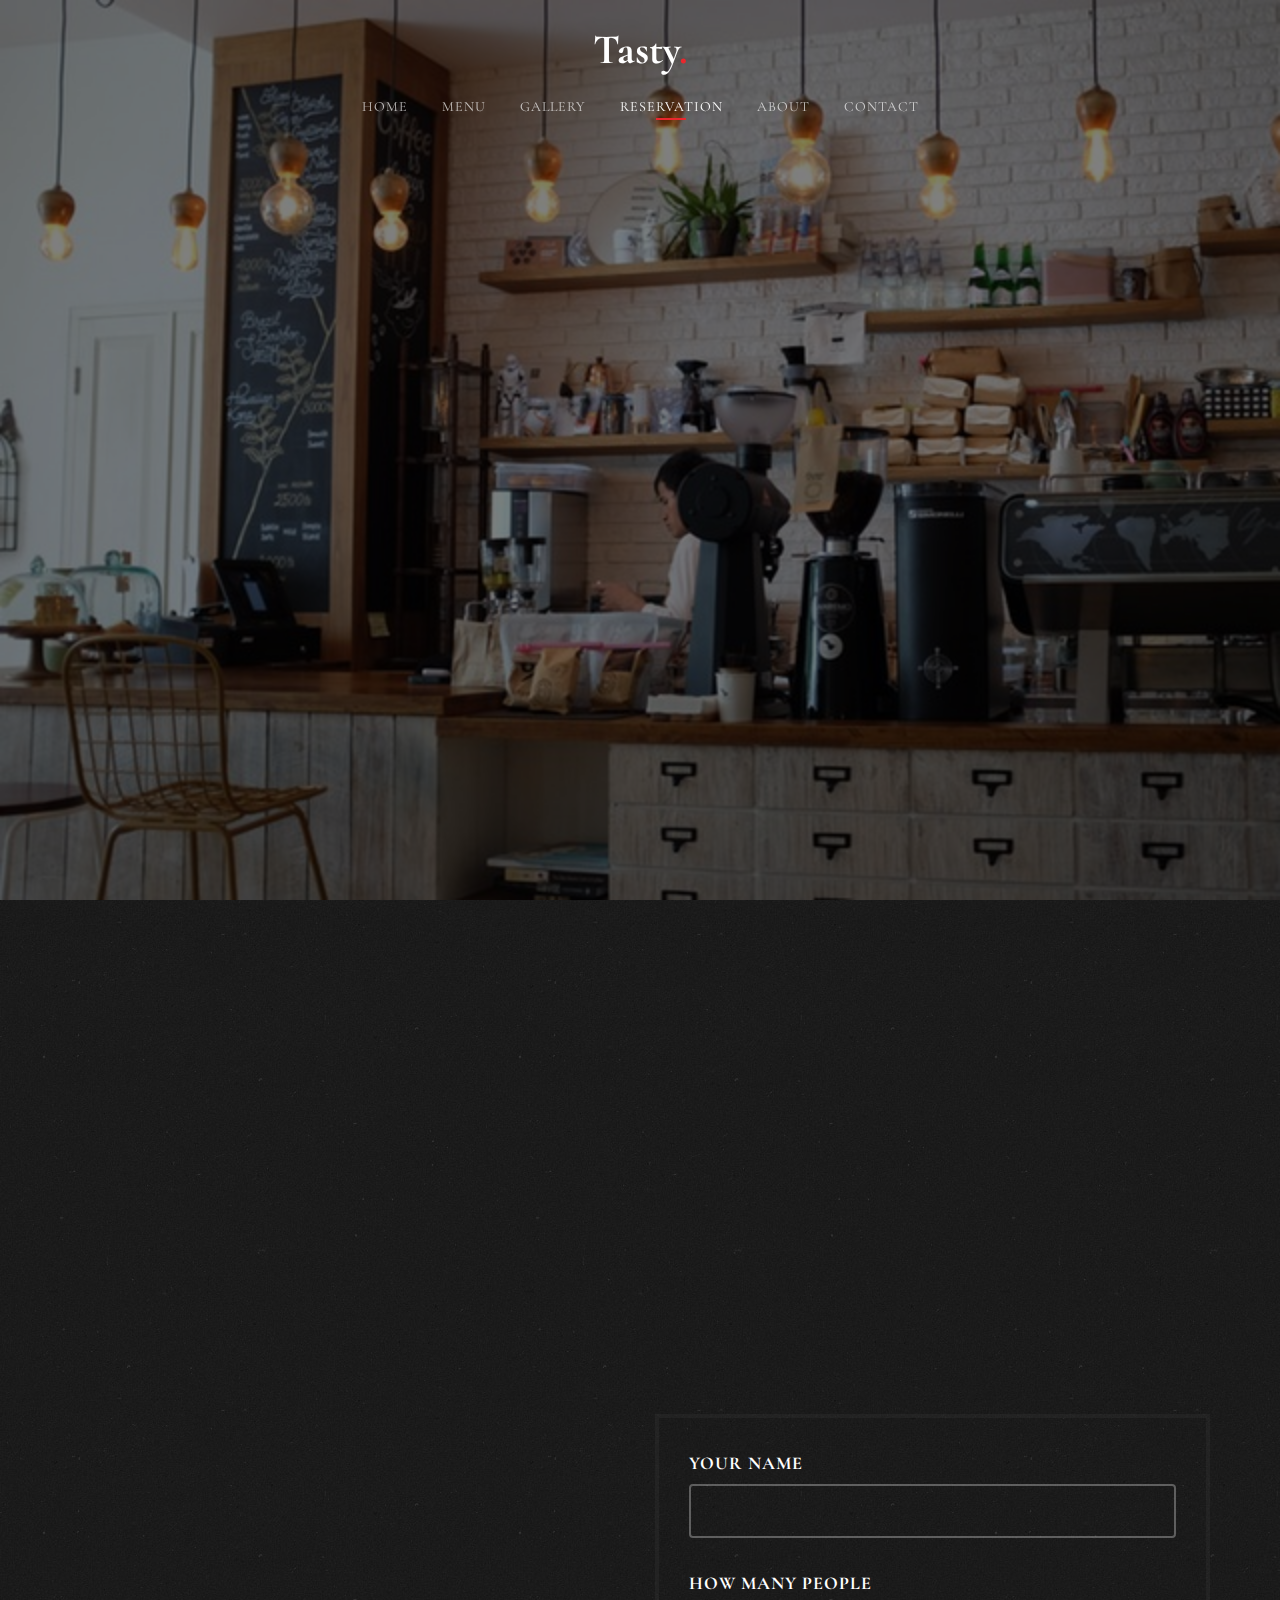
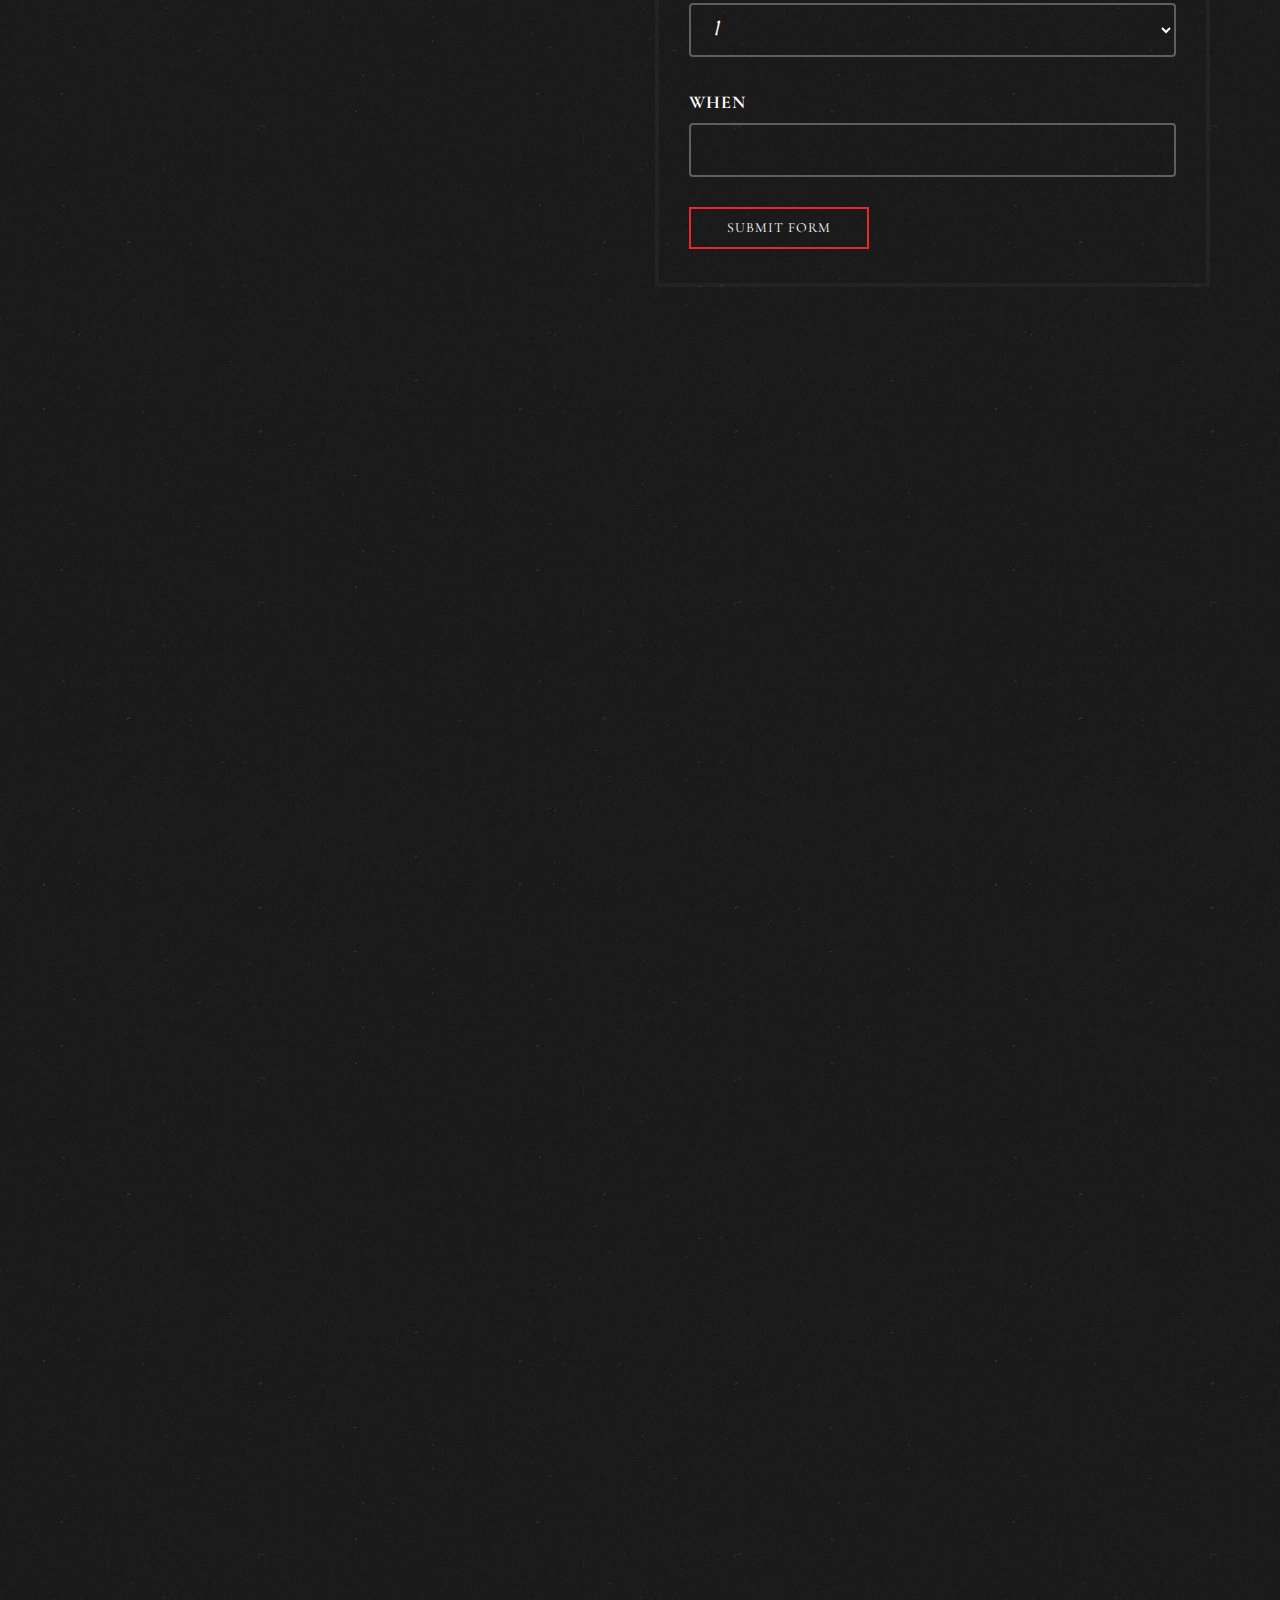
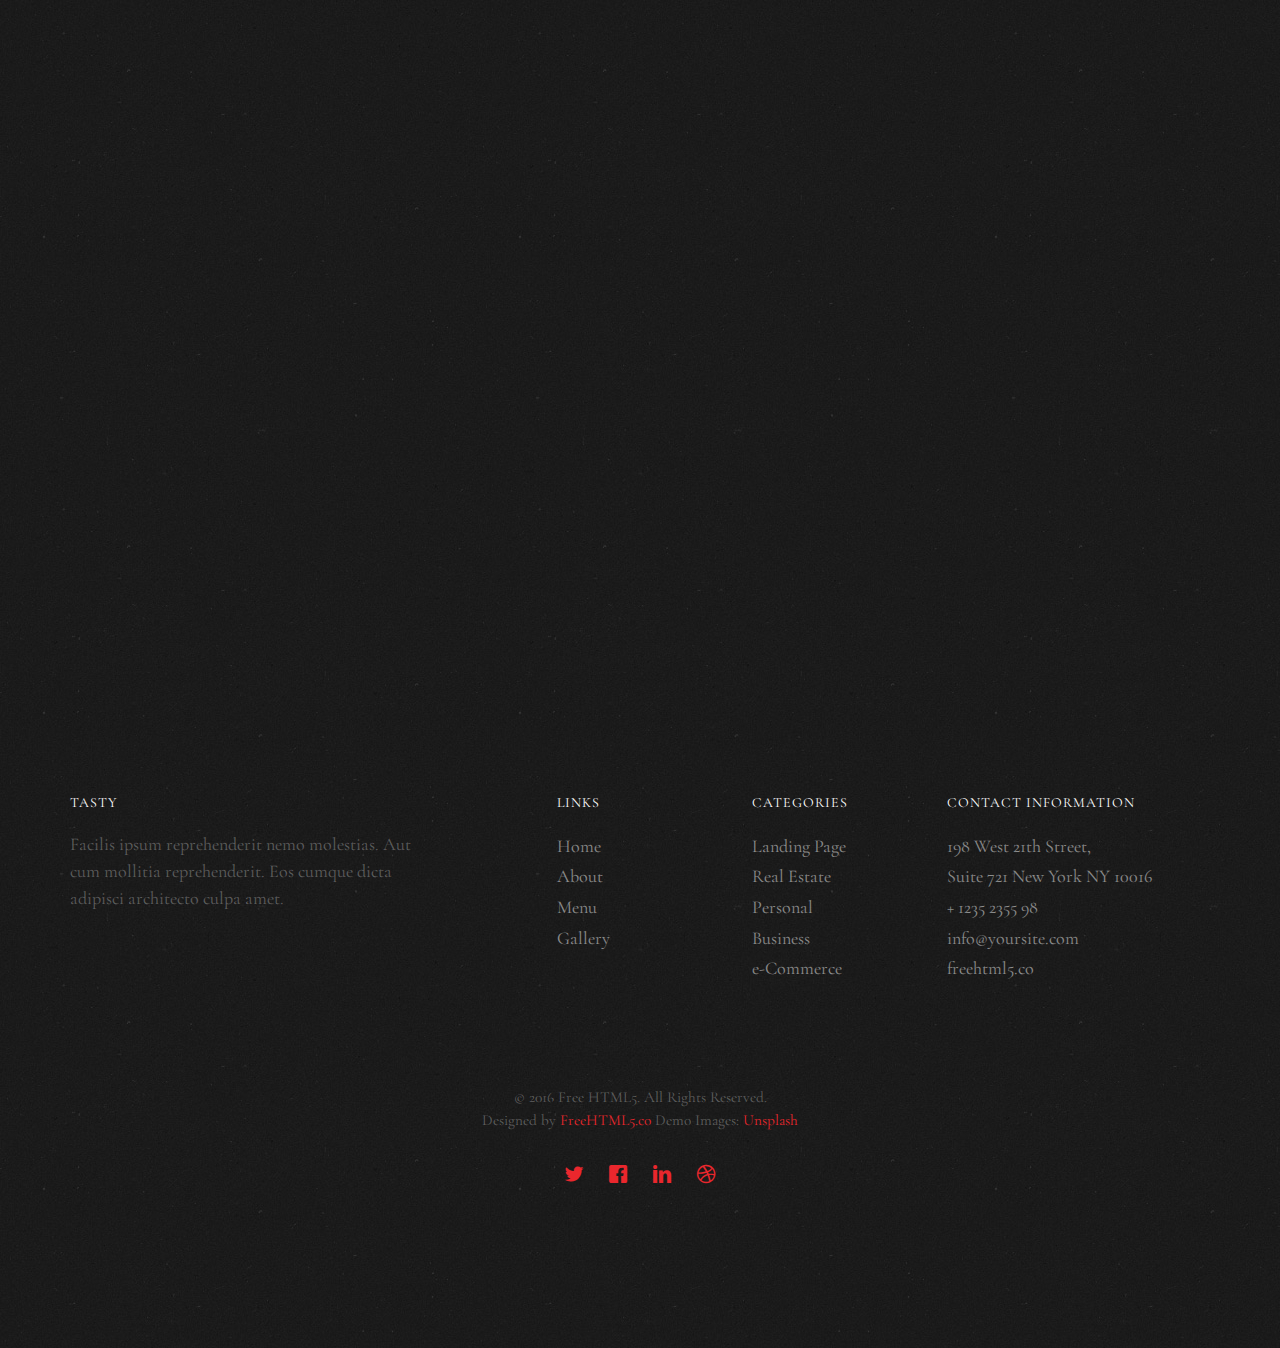
<file: reservation.html>
<!DOCTYPE HTML>
<html>
	<head>
	<meta charset="utf-8">
	<meta http-equiv="X-UA-Compatible" content="IE=edge">
	<title>Tasty &mdash; Free Website Template, Free HTML5 Template by freehtml5.co</title>
	<meta name="viewport" content="width=device-width, initial-scale=1">
	<meta name="description" content="Free HTML5 Website Template by freehtml5.co" />
	<meta name="keywords" content="free website templates, free html5, free template, free bootstrap, free website template, html5, css3, mobile first, responsive" />
	<meta name="author" content="freehtml5.co" />

	<!-- 
	//////////////////////////////////////////////////////

	FREE HTML5 TEMPLATE 
	DESIGNED & DEVELOPED by FreeHTML5.co
		
	Website: 		http://freehtml5.co/
	Email: 			info@freehtml5.co
	Twitter: 		http://twitter.com/fh5co
	Facebook: 		https://www.facebook.com/fh5co

	//////////////////////////////////////////////////////
	 -->

  	<!-- Facebook and Twitter integration -->
	<meta property="og:title" content=""/>
	<meta property="og:image" content=""/>
	<meta property="og:url" content=""/>
	<meta property="og:site_name" content=""/>
	<meta property="og:description" content=""/>
	<meta name="twitter:title" content="" />
	<meta name="twitter:image" content="" />
	<meta name="twitter:url" content="" />
	<meta name="twitter:card" content="" />

	<link href="https://fonts.googleapis.com/css?family=Cormorant+Garamond:300,300i,400,400i,500,600i,700" rel="stylesheet">
	<link href="https://fonts.googleapis.com/css?family=Satisfy" rel="stylesheet">
	
	<!-- Animate.css -->
	<link rel="stylesheet" href="css/animate.css">
	<!-- Icomoon Icon Fonts-->
	<link rel="stylesheet" href="css/icomoon.css">
	<!-- Bootstrap  -->
	<link rel="stylesheet" href="css/bootstrap.css">

	<!-- Flexslider  -->
	<link rel="stylesheet" href="css/flexslider.css">
	<!-- Date Time -->
	<link rel="stylesheet" href="css/bootstrap-datetimepicker.min.css">

	<!-- Theme style  -->
	<link rel="stylesheet" href="css/style.css">

	<!-- Modernizr JS -->
	<script src="js/modernizr-2.6.2.min.js"></script>
	<!-- FOR IE9 below -->
	<!--[if lt IE 9]>
	<script src="js/respond.min.js"></script>
	<![endif]-->

	</head>
	<body>
		
	<div class="fh5co-loader"></div>
	
	<div id="page">
	<nav class="fh5co-nav" role="navigation">
		<!-- <div class="top-menu"> -->
			<div class="container">
				<div class="row">
					<div class="col-xs-12 text-center logo-wrap">
						<div id="fh5co-logo"><a href="index.html">Tasty<span>.</span></a></div>
					</div>
					<div class="col-xs-12 text-center menu-1 menu-wrap">
						<ul>
							<li><a href="index.html">Home</a></li>
							<li><a href="menu.html">Menu</a></li>
							<li class="has-dropdown">
								<a href="gallery.html">Gallery</a>
								<ul class="dropdown">
									<li><a href="#">Events</a></li>
									<li><a href="#">Food</a></li>
									<li><a href="#">Coffees</a></li>
								</ul>
							</li>
							<li class="active"><a href="reservation.html">Reservation</a></li>
							<li><a href="about.html">About</a></li>
							<li><a href="contact.html">Contact</a></li>
						</ul>
					</div>
				</div>
				
			</div>
		<!-- </div> -->
	</nav>

	<header id="fh5co-header" class="fh5co-cover js-fullheight" role="banner" style="background-image: url(images/hero_1.jpeg);" data-stellar-background-ratio="0.5">
		<div class="overlay"></div>
		<div class="container">
			<div class="row">
				<div class="col-md-12 text-center">
					<div class="display-t js-fullheight">
						<div class="display-tc js-fullheight animate-box" data-animate-effect="fadeIn">
							<h1>Reserved a Table Today!</h1>
							<h2>Brought to you by <a href="http://freehtml5.co/" target="_blank">freehtml5.co</a></h2>
						</div>
					</div>
				</div>
			</div>
		</div>
	</header>

	
	<div id="fh5co-reservation-form" class="fh5co-section">
		<div class="container">
			<div class="row">
				<div class="col-md-12 fh5co-heading animate-box">
					<h2>Reservation</h2>
					<div class="row">
						<div class="col-md-6">
							<p>Lorem ipsum dolor sit amet, consectetur adipisicing elit. Reiciendis ab debitis sit itaque totam, a maiores nihil, nulla magnam porro minima officiis! Doloribus aliquam voluptates corporis et tempora consequuntur ipsam, itaque, nesciunt similique commodi omnis. Ad magni perspiciatis, voluptatum repellat.</p>
						</div>
					</div>
				</div>
				
				<div class="col-md-6 col-md-push-6 col-sm-6 col-sm-push-6">
					<form action="#" id="form-wrap">
						<div class="row form-group">
							<div class="col-md-12">
								<label for="name">Your Name</label>
								<input type="text" class="form-control" id="name">
							</div>
						</div>
						<div class="row form-group">
							<div class="col-md-12">
								<label for="many">How Many People</label>
								<select name="many" id="many" class="form-control custom_select">
									<option value="#">1</option>
									<option value="#">2</option>
									<option value="#">3</option>
									<option value="#">4+</option>
								</select>
							</div>
						</div>
						<div class="row form-group">
							<div class="col-md-12">
								<label for="taskdatetime">When</label>
								<input type="text" name="task-datetime" id="taskdatetime" class="form-control"/>
							</div>
						</div>
						<div class="row form-group">
							<div class="col-md-12">
								<input type="submit" class="btn btn-primary btn-outline btn-lg" value="Submit Form">
							</div>
						</div>

					</form>
				</div>
				
				
			</div>
		</div>
	</div>

	<div id="fh5co-featured-testimony" class="fh5co-section">
		<div class="container">
			<div class="row">
				<div class="col-md-12 fh5co-heading animate-box">
					<h2>Testimony</h2>
					<div class="row">
						<div class="col-md-6">
							<p>Lorem ipsum dolor sit amet, consectetur adipisicing elit. Reiciendis ab debitis sit itaque totam, a maiores nihil, nulla magnam porro minima officiis! Doloribus aliquam voluptates corporis et tempora consequuntur ipsam, itaque, nesciunt similique commodi omnis.</p>
						</div>
					</div>
				</div>

				<div class="col-md-5 animate-box img-to-responsive animate-box" data-animate-effect="fadeInLeft">
						<img src="images/person_1.jpg" alt="">
				</div>
				<div class="col-md-7 animate-box" data-animate-effect="fadeInRight">
					<blockquote>
						<p> &ldquo; Quantum ipsum dolor sit amet, consectetur adipisicing elit. Reiciendis ab debitis sit itaque totam, a maiores nihil, nulla magnam porro minima officiis! Doloribus aliquam voluptates corporis et tempora consequuntur ipsam. &rdquo;</p>
						<p class="author"><cite>&mdash; Jane Smith</cite></p>
					</blockquote>
				</div>
			</div>
		</div>
	</div>

	
	
	<div id="fh5co-started" class="fh5co-section animate-box" style="background-image: url(images/hero_1.jpeg);" data-stellar-background-ratio="0.5">
		<div class="overlay"></div>
		<div class="container">
			<div class="row animate-box">
				<div class="col-md-8 col-md-offset-2 text-center fh5co-heading">
					<h2>Book a Table</h2>
					<p>Lorem ipsum dolor sit amet, consectetur adipisicing elit. Recusandae enim quae vitae cupiditate, sequi quam ea id dolor reiciendis consectetur repudiandae. Rem quam, repellendus veniam ipsa fuga maxime odio? Eaque!</p>
					<p><a href="reservation.html" class="btn btn-primary btn-outline">Book Now</a></p>
				</div>
			</div>
		</div>
	</div>

	<footer id="fh5co-footer" role="contentinfo" class="fh5co-section">
		<div class="container">
			<div class="row row-pb-md">
				<div class="col-md-4 fh5co-widget">
					<h4>Tasty</h4>
					<p>Facilis ipsum reprehenderit nemo molestias. Aut cum mollitia reprehenderit. Eos cumque dicta adipisci architecto culpa amet.</p>
				</div>
				<div class="col-md-2 col-md-push-1 fh5co-widget">
					<h4>Links</h4>
					<ul class="fh5co-footer-links">
						<li><a href="#">Home</a></li>
						<li><a href="#">About</a></li>
						<li><a href="#">Menu</a></li>
						<li><a href="#">Gallery</a></li>
					</ul>
				</div>

				<div class="col-md-2 col-md-push-1 fh5co-widget">
					<h4>Categories</h4>
					<ul class="fh5co-footer-links">
						<li><a href="#">Landing Page</a></li>
						<li><a href="#">Real Estate</a></li>
						<li><a href="#">Personal</a></li>
						<li><a href="#">Business</a></li>
						<li><a href="#">e-Commerce</a></li>
					</ul>
				</div>

				<div class="col-md-4 col-md-push-1 fh5co-widget">
					<h4>Contact Information</h4>
					<ul class="fh5co-footer-links">
						<li>198 West 21th Street, <br> Suite 721 New York NY 10016</li>
						<li><a href="tel://1234567920">+ 1235 2355 98</a></li>
						<li><a href="mailto:info@yoursite.com">info@yoursite.com</a></li>
						<li><a href="http://https://freehtml5.co">freehtml5.co</a></li>
					</ul>
				</div>

			</div>

			<div class="row copyright">
				<div class="col-md-12 text-center">
					<p>
						<small class="block">&copy; 2016 Free HTML5. All Rights Reserved.</small> 
						<small class="block">Designed by <a href="http://freehtml5.co/" target="_blank">FreeHTML5.co</a> Demo Images: <a href="http://unsplash.co/" target="_blank">Unsplash</a></small>
					</p>
					<p>
						<ul class="fh5co-social-icons">
							<li><a href="#"><i class="icon-twitter2"></i></a></li>
							<li><a href="#"><i class="icon-facebook2"></i></a></li>
							<li><a href="#"><i class="icon-linkedin2"></i></a></li>
							<li><a href="#"><i class="icon-dribbble2"></i></a></li>
						</ul>
					</p>
				</div>
			</div>

		</div>
	</footer>
	</div>

	<div class="gototop js-top">
		<a href="#" class="js-gotop"><i class="icon-arrow-up22"></i></a>
	</div>
	
	<!-- jQuery -->
	<script src="js/jquery.min.js"></script>
	<!-- jQuery Easing -->
	<script src="js/jquery.easing.1.3.js"></script>
	<!-- Bootstrap -->
	<script src="js/bootstrap.min.js"></script>
	<!-- Waypoints -->
	<script src="js/jquery.waypoints.min.js"></script>
	<!-- Waypoints -->
	<script src="js/jquery.stellar.min.js"></script>
	<!-- Flexslider -->
	<script src="js/jquery.flexslider-min.js"></script>

	<!-- Date Time -->
	<script src="js/moment.min.js"></script>
	<script src="js/bootstrap-datetimepicker.js"></script>
	

	<!-- Main -->
	<script src="js/main.js"></script>

	</body>
</html>
</file>
<file: css/icomoon.css>
@font-face {
    font-family: 'icomoon';
    src:    url('fonts/icomoon.eot?1oniuf');
    src:    url('fonts/icomoon.eot?1oniuf#iefix') format('embedded-opentype'),
        url('fonts/icomoon.ttf?1oniuf') format('truetype'),
        url('fonts/icomoon.woff?1oniuf') format('woff'),
        url('fonts/icomoon.svg?1oniuf#icomoon') format('svg');
    font-weight: normal;
    font-style: normal;
}

[class^="icon-"], [class*=" icon-"] {
    /* use !important to prevent issues with browser extensions that change fonts */
    font-family: 'icomoon' !important;
    speak: none;
    font-style: normal;
    font-weight: normal;
    font-variant: normal;
    text-transform: none;
    line-height: 1;

    /* Better Font Rendering =========== */
    -webkit-font-smoothing: antialiased;
    -moz-osx-font-smoothing: grayscale;
}

.icon-mobile:before {
    content: "\e000";
}
.icon-laptop:before {
    content: "\e001";
}
.icon-desktop:before {
    content: "\e002";
}
.icon-tablet:before {
    content: "\e003";
}
.icon-phone:before {
    content: "\e004";
}
.icon-document:before {
    content: "\e005";
}
.icon-documents:before {
    content: "\e006";
}
.icon-search:before {
    content: "\e007";
}
.icon-clipboard:before {
    content: "\e008";
}
.icon-newspaper:before {
    content: "\e009";
}
.icon-notebook:before {
    content: "\e00a";
}
.icon-book-open:before {
    content: "\e00b";
}
.icon-browser:before {
    content: "\e00c";
}
.icon-calendar:before {
    content: "\e00d";
}
.icon-presentation:before {
    content: "\e00e";
}
.icon-picture:before {
    content: "\e00f";
}
.icon-pictures:before {
    content: "\e010";
}
.icon-video:before {
    content: "\e011";
}
.icon-camera:before {
    content: "\e012";
}
.icon-printer:before {
    content: "\e013";
}
.icon-toolbox:before {
    content: "\e014";
}
.icon-briefcase:before {
    content: "\e015";
}
.icon-wallet:before {
    content: "\e016";
}
.icon-gift:before {
    content: "\e017";
}
.icon-bargraph:before {
    content: "\e018";
}
.icon-grid:before {
    content: "\e019";
}
.icon-expand:before {
    content: "\e01a";
}
.icon-focus:before {
    content: "\e01b";
}
.icon-edit:before {
    content: "\e01c";
}
.icon-adjustments:before {
    content: "\e01d";
}
.icon-ribbon:before {
    content: "\e01e";
}
.icon-hourglass:before {
    content: "\e01f";
}
.icon-lock:before {
    content: "\e020";
}
.icon-megaphone:before {
    content: "\e021";
}
.icon-shield:before {
    content: "\e022";
}
.icon-trophy:before {
    content: "\e023";
}
.icon-flag:before {
    content: "\e024";
}
.icon-map:before {
    content: "\e025";
}
.icon-puzzle:before {
    content: "\e026";
}
.icon-basket:before {
    content: "\e027";
}
.icon-envelope:before {
    content: "\e028";
}
.icon-streetsign:before {
    content: "\e029";
}
.icon-telescope:before {
    content: "\e02a";
}
.icon-gears:before {
    content: "\e02b";
}
.icon-key:before {
    content: "\e02c";
}
.icon-paperclip:before {
    content: "\e02d";
}
.icon-attachment:before {
    content: "\e02e";
}
.icon-pricetags:before {
    content: "\e02f";
}
.icon-lightbulb:before {
    content: "\e030";
}
.icon-layers:before {
    content: "\e031";
}
.icon-pencil:before {
    content: "\e032";
}
.icon-tools:before {
    content: "\e033";
}
.icon-tools-2:before {
    content: "\e034";
}
.icon-scissors:before {
    content: "\e035";
}
.icon-paintbrush:before {
    content: "\e036";
}
.icon-magnifying-glass:before {
    content: "\e037";
}
.icon-circle-compass:before {
    content: "\e038";
}
.icon-linegraph:before {
    content: "\e039";
}
.icon-mic:before {
    content: "\e03a";
}
.icon-strategy:before {
    content: "\e03b";
}
.icon-beaker:before {
    content: "\e03c";
}
.icon-caution:before {
    content: "\e03d";
}
.icon-recycle:before {
    content: "\e03e";
}
.icon-anchor:before {
    content: "\e03f";
}
.icon-profile-male:before {
    content: "\e040";
}
.icon-profile-female:before {
    content: "\e041";
}
.icon-bike:before {
    content: "\e042";
}
.icon-wine:before {
    content: "\e043";
}
.icon-hotairballoon:before {
    content: "\e044";
}
.icon-globe:before {
    content: "\e045";
}
.icon-genius:before {
    content: "\e046";
}
.icon-map-pin:before {
    content: "\e047";
}
.icon-dial:before {
    content: "\e048";
}
.icon-chat:before {
    content: "\e049";
}
.icon-heart:before {
    content: "\e04a";
}
.icon-cloud:before {
    content: "\e04b";
}
.icon-upload:before {
    content: "\e04c";
}
.icon-download:before {
    content: "\e04d";
}
.icon-target:before {
    content: "\e04e";
}
.icon-hazardous:before {
    content: "\e04f";
}
.icon-piechart:before {
    content: "\e050";
}
.icon-speedometer:before {
    content: "\e051";
}
.icon-global:before {
    content: "\e052";
}
.icon-compass:before {
    content: "\e053";
}
.icon-lifesaver:before {
    content: "\e054";
}
.icon-clock:before {
    content: "\e055";
}
.icon-aperture:before {
    content: "\e056";
}
.icon-quote:before {
    content: "\e057";
}
.icon-scope:before {
    content: "\e058";
}
.icon-alarmclock:before {
    content: "\e059";
}
.icon-refresh:before {
    content: "\e05a";
}
.icon-happy:before {
    content: "\e05b";
}
.icon-sad:before {
    content: "\e05c";
}
.icon-facebook:before {
    content: "\e05d";
}
.icon-twitter:before {
    content: "\e05e";
}
.icon-googleplus:before {
    content: "\e05f";
}
.icon-rss:before {
    content: "\e060";
}
.icon-tumblr:before {
    content: "\e061";
}
.icon-linkedin:before {
    content: "\e062";
}
.icon-dribbble:before {
    content: "\e063";
}
.icon-box2:before {
    content: "\ea82";
}
.icon-write:before {
    content: "\ea83";
}
.icon-clock2:before {
    content: "\ea84";
}
.icon-reply2:before {
    content: "\ea85";
}
.icon-reply-all2:before {
    content: "\ea86";
}
.icon-forward2:before {
    content: "\ea87";
}
.icon-flag2:before {
    content: "\ea88";
}
.icon-search2:before {
    content: "\ea89";
}
.icon-trash2:before {
    content: "\ea8a";
}
.icon-envelope2:before {
    content: "\ea8b";
}
.icon-bubble:before {
    content: "\ea8c";
}
.icon-bubbles:before {
    content: "\ea8d";
}
.icon-user2:before {
    content: "\ea8e";
}
.icon-users2:before {
    content: "\ea8f";
}
.icon-cloud2:before {
    content: "\ea90";
}
.icon-download2:before {
    content: "\ea91";
}
.icon-upload2:before {
    content: "\ea92";
}
.icon-rain:before {
    content: "\ea93";
}
.icon-sun:before {
    content: "\ea94";
}
.icon-moon2:before {
    content: "\ea95";
}
.icon-bell2:before {
    content: "\ea96";
}
.icon-folder2:before {
    content: "\ea97";
}
.icon-pin2:before {
    content: "\ea98";
}
.icon-sound2:before {
    content: "\ea99";
}
.icon-microphone:before {
    content: "\ea9a";
}
.icon-camera2:before {
    content: "\ea9b";
}
.icon-image2:before {
    content: "\ea9c";
}
.icon-cog2:before {
    content: "\ea9d";
}
.icon-calendar2:before {
    content: "\ea9e";
}
.icon-book2:before {
    content: "\ea9f";
}
.icon-map-marker:before {
    content: "\eaa0";
}
.icon-store:before {
    content: "\eaa1";
}
.icon-support:before {
    content: "\eaa2";
}
.icon-tag2:before {
    content: "\eaa3";
}
.icon-heart2:before {
    content: "\eaa4";
}
.icon-video-camera:before {
    content: "\eaa5";
}
.icon-trophy2:before {
    content: "\eaa6";
}
.icon-cart:before {
    content: "\eaa7";
}
.icon-eye2:before {
    content: "\eaa8";
}
.icon-cancel:before {
    content: "\eaa9";
}
.icon-chart:before {
    content: "\eaaa";
}
.icon-target2:before {
    content: "\eaab";
}
.icon-printer2:before {
    content: "\eaac";
}
.icon-location2:before {
    content: "\eaad";
}
.icon-bookmark2:before {
    content: "\eaae";
}
.icon-monitor:before {
    content: "\eaaf";
}
.icon-cross2:before {
    content: "\eab0";
}
.icon-plus2:before {
    content: "\eab1";
}
.icon-left:before {
    content: "\eab2";
}
.icon-up:before {
    content: "\eab3";
}
.icon-browser2:before {
    content: "\eab4";
}
.icon-windows:before {
    content: "\eab5";
}
.icon-switch2:before {
    content: "\eab6";
}
.icon-dashboard:before {
    content: "\eab7";
}
.icon-play:before {
    content: "\eab8";
}
.icon-fast-forward:before {
    content: "\eab9";
}
.icon-next:before {
    content: "\eaba";
}
.icon-refresh2:before {
    content: "\eabb";
}
.icon-film:before {
    content: "\eabc";
}
.icon-home2:before {
    content: "\eabd";
}
.icon-add-to-list:before {
    content: "\e901";
}
.icon-classic-computer:before {
    content: "\e902";
}
.icon-controller-fast-backward:before {
    content: "\e903";
}
.icon-creative-commons-attribution:before {
    content: "\e904";
}
.icon-creative-commons-noderivs:before {
    content: "\e905";
}
.icon-creative-commons-noncommercial-eu:before {
    content: "\e906";
}
.icon-creative-commons-noncommercial-us:before {
    content: "\e907";
}
.icon-creative-commons-public-domain:before {
    content: "\e908";
}
.icon-creative-commons-remix:before {
    content: "\e909";
}
.icon-creative-commons-share:before {
    content: "\e90a";
}
.icon-creative-commons-sharealike:before {
    content: "\e90b";
}
.icon-creative-commons:before {
    content: "\e90c";
}
.icon-document-landscape:before {
    content: "\e90d";
}
.icon-remove-user:before {
    content: "\e90e";
}
.icon-warning:before {
    content: "\e90f";
}
.icon-arrow-bold-down:before {
    content: "\e910";
}
.icon-arrow-bold-left:before {
    content: "\e911";
}
.icon-arrow-bold-right:before {
    content: "\e912";
}
.icon-arrow-bold-up:before {
    content: "\e913";
}
.icon-arrow-down:before {
    content: "\e914";
}
.icon-arrow-left:before {
    content: "\e915";
}
.icon-arrow-long-down:before {
    content: "\e916";
}
.icon-arrow-long-left:before {
    content: "\e917";
}
.icon-arrow-long-right:before {
    content: "\e918";
}
.icon-arrow-long-up:before {
    content: "\e919";
}
.icon-arrow-right:before {
    content: "\e91a";
}
.icon-arrow-up:before {
    content: "\e91b";
}
.icon-arrow-with-circle-down:before {
    content: "\e91c";
}
.icon-arrow-with-circle-left:before {
    content: "\e91d";
}
.icon-arrow-with-circle-right:before {
    content: "\e91e";
}
.icon-arrow-with-circle-up:before {
    content: "\e91f";
}
.icon-bookmark:before {
    content: "\e920";
}
.icon-bookmarks:before {
    content: "\e921";
}
.icon-chevron-down:before {
    content: "\e922";
}
.icon-chevron-left:before {
    content: "\e923";
}
.icon-chevron-right:before {
    content: "\e924";
}
.icon-chevron-small-down:before {
    content: "\e925";
}
.icon-chevron-small-left:before {
    content: "\e926";
}
.icon-chevron-small-right:before {
    content: "\e927";
}
.icon-chevron-small-up:before {
    content: "\e928";
}
.icon-chevron-thin-down:before {
    content: "\e929";
}
.icon-chevron-thin-left:before {
    content: "\e92a";
}
.icon-chevron-thin-right:before {
    content: "\e92b";
}
.icon-chevron-thin-up:before {
    content: "\e92c";
}
.icon-chevron-up:before {
    content: "\e92d";
}
.icon-chevron-with-circle-down:before {
    content: "\e92e";
}
.icon-chevron-with-circle-left:before {
    content: "\e92f";
}
.icon-chevron-with-circle-right:before {
    content: "\e930";
}
.icon-chevron-with-circle-up:before {
    content: "\e931";
}
.icon-cloud3:before {
    content: "\e932";
}
.icon-controller-fast-forward:before {
    content: "\e933";
}
.icon-controller-jump-to-start:before {
    content: "\e934";
}
.icon-controller-next:before {
    content: "\e935";
}
.icon-controller-paus:before {
    content: "\e936";
}
.icon-controller-play:before {
    content: "\e937";
}
.icon-controller-record:before {
    content: "\e938";
}
.icon-controller-stop:before {
    content: "\e939";
}
.icon-controller-volume:before {
    content: "\e93a";
}
.icon-dot-single:before {
    content: "\e93b";
}
.icon-dots-three-horizontal:before {
    content: "\e93c";
}
.icon-dots-three-vertical:before {
    content: "\e93d";
}
.icon-dots-two-horizontal:before {
    content: "\e93e";
}
.icon-dots-two-vertical:before {
    content: "\e93f";
}
.icon-download3:before {
    content: "\e940";
}
.icon-emoji-flirt:before {
    content: "\e941";
}
.icon-flow-branch:before {
    content: "\e942";
}
.icon-flow-cascade:before {
    content: "\e943";
}
.icon-flow-line:before {
    content: "\e944";
}
.icon-flow-parallel:before {
    content: "\e945";
}
.icon-flow-tree:before {
    content: "\e946";
}
.icon-install:before {
    content: "\e947";
}
.icon-layers2:before {
    content: "\e948";
}
.icon-open-book:before {
    content: "\e949";
}
.icon-resize-100:before {
    content: "\e94a";
}
.icon-resize-full-screen:before {
    content: "\e94b";
}
.icon-save:before {
    content: "\e94c";
}
.icon-select-arrows:before {
    content: "\e94d";
}
.icon-sound-mute:before {
    content: "\e94e";
}
.icon-sound:before {
    content: "\e94f";
}
.icon-trash:before {
    content: "\e950";
}
.icon-triangle-down:before {
    content: "\e951";
}
.icon-triangle-left:before {
    content: "\e952";
}
.icon-triangle-right:before {
    content: "\e953";
}
.icon-triangle-up:before {
    content: "\e954";
}
.icon-uninstall:before {
    content: "\e955";
}
.icon-upload-to-cloud:before {
    content: "\e956";
}
.icon-upload3:before {
    content: "\e957";
}
.icon-add-user:before {
    content: "\e958";
}
.icon-address:before {
    content: "\e959";
}
.icon-adjust:before {
    content: "\e95a";
}
.icon-air:before {
    content: "\e95b";
}
.icon-aircraft-landing:before {
    content: "\e95c";
}
.icon-aircraft-take-off:before {
    content: "\e95d";
}
.icon-aircraft:before {
    content: "\e95e";
}
.icon-align-bottom:before {
    content: "\e95f";
}
.icon-align-horizontal-middle:before {
    content: "\e960";
}
.icon-align-left:before {
    content: "\e961";
}
.icon-align-right:before {
    content: "\e962";
}
.icon-align-top:before {
    content: "\e963";
}
.icon-align-vertical-middle:before {
    content: "\e964";
}
.icon-archive:before {
    content: "\e965";
}
.icon-area-graph:before {
    content: "\e966";
}
.icon-attachment2:before {
    content: "\e967";
}
.icon-awareness-ribbon:before {
    content: "\e968";
}
.icon-back-in-time:before {
    content: "\e969";
}
.icon-back:before {
    content: "\e96a";
}
.icon-bar-graph:before {
    content: "\e96b";
}
.icon-battery:before {
    content: "\e96c";
}
.icon-beamed-note:before {
    content: "\e96d";
}
.icon-bell:before {
    content: "\e96e";
}
.icon-blackboard:before {
    content: "\e96f";
}
.icon-block:before {
    content: "\e970";
}
.icon-book:before {
    content: "\e971";
}
.icon-bowl:before {
    content: "\e972";
}
.icon-box:before {
    content: "\e973";
}
.icon-briefcase2:before {
    content: "\e974";
}
.icon-browser3:before {
    content: "\e975";
}
.icon-brush:before {
    content: "\e976";
}
.icon-bucket:before {
    content: "\e977";
}
.icon-cake:before {
    content: "\e978";
}
.icon-calculator:before {
    content: "\e979";
}
.icon-calendar3:before {
    content: "\e97a";
}
.icon-camera3:before {
    content: "\e97b";
}
.icon-ccw:before {
    content: "\e97c";
}
.icon-chat2:before {
    content: "\e97d";
}
.icon-check:before {
    content: "\e97e";
}
.icon-circle-with-cross:before {
    content: "\e97f";
}
.icon-circle-with-minus:before {
    content: "\e980";
}
.icon-circle-with-plus:before {
    content: "\e981";
}
.icon-circle:before {
    content: "\e982";
}
.icon-circular-graph:before {
    content: "\e983";
}
.icon-clapperboard:before {
    content: "\e984";
}
.icon-clipboard2:before {
    content: "\e985";
}
.icon-clock3:before {
    content: "\e986";
}
.icon-code:before {
    content: "\e987";
}
.icon-cog:before {
    content: "\e988";
}
.icon-colours:before {
    content: "\e989";
}
.icon-compass2:before {
    content: "\e98a";
}
.icon-copy:before {
    content: "\e98b";
}
.icon-credit-card:before {
    content: "\e98c";
}
.icon-credit:before {
    content: "\e98d";
}
.icon-cross:before {
    content: "\e98e";
}
.icon-cup:before {
    content: "\e98f";
}
.icon-cw:before {
    content: "\e990";
}
.icon-cycle:before {
    content: "\e991";
}
.icon-database:before {
    content: "\e992";
}
.icon-dial-pad:before {
    content: "\e993";
}
.icon-direction:before {
    content: "\e994";
}
.icon-document2:before {
    content: "\e995";
}
.icon-documents2:before {
    content: "\e996";
}
.icon-drink:before {
    content: "\e997";
}
.icon-drive:before {
    content: "\e998";
}
.icon-drop:before {
    content: "\e999";
}
.icon-edit2:before {
    content: "\e99a";
}
.icon-email:before {
    content: "\e99b";
}
.icon-emoji-happy:before {
    content: "\e99c";
}
.icon-emoji-neutral:before {
    content: "\e99d";
}
.icon-emoji-sad:before {
    content: "\e99e";
}
.icon-erase:before {
    content: "\e99f";
}
.icon-eraser:before {
    content: "\e9a0";
}
.icon-export:before {
    content: "\e9a1";
}
.icon-eye:before {
    content: "\e9a2";
}
.icon-feather:before {
    content: "\e9a3";
}
.icon-flag3:before {
    content: "\e9a4";
}
.icon-flash:before {
    content: "\e9a5";
}
.icon-flashlight:before {
    content: "\e9a6";
}
.icon-flat-brush:before {
    content: "\e9a7";
}
.icon-folder-images:before {
    content: "\e9a8";
}
.icon-folder-music:before {
    content: "\e9a9";
}
.icon-folder-video:before {
    content: "\e9aa";
}
.icon-folder:before {
    content: "\e9ab";
}
.icon-forward:before {
    content: "\e9ac";
}
.icon-funnel:before {
    content: "\e9ad";
}
.icon-game-controller:before {
    content: "\e9ae";
}
.icon-gauge:before {
    content: "\e9af";
}
.icon-globe2:before {
    content: "\e9b0";
}
.icon-graduation-cap:before {
    content: "\e9b1";
}
.icon-grid2:before {
    content: "\e9b2";
}
.icon-hair-cross:before {
    content: "\e9b3";
}
.icon-hand:before {
    content: "\e9b4";
}
.icon-heart-outlined:before {
    content: "\e9b5";
}
.icon-heart3:before {
    content: "\e9b6";
}
.icon-help-with-circle:before {
    content: "\e9b7";
}
.icon-help:before {
    content: "\e9b8";
}
.icon-home:before {
    content: "\e9b9";
}
.icon-hour-glass:before {
    content: "\e9ba";
}
.icon-image-inverted:before {
    content: "\e9bb";
}
.icon-image:before {
    content: "\e9bc";
}
.icon-images:before {
    content: "\e9bd";
}
.icon-inbox:before {
    content: "\e9be";
}
.icon-infinity:before {
    content: "\e9bf";
}
.icon-info-with-circle:before {
    content: "\e9c0";
}
.icon-info:before {
    content: "\e9c1";
}
.icon-key2:before {
    content: "\e9c2";
}
.icon-keyboard:before {
    content: "\e9c3";
}
.icon-lab-flask:before {
    content: "\e9c4";
}
.icon-landline:before {
    content: "\e9c5";
}
.icon-language:before {
    content: "\e9c6";
}
.icon-laptop2:before {
    content: "\e9c7";
}
.icon-leaf:before {
    content: "\e9c8";
}
.icon-level-down:before {
    content: "\e9c9";
}
.icon-level-up:before {
    content: "\e9ca";
}
.icon-lifebuoy:before {
    content: "\e9cb";
}
.icon-light-bulb:before {
    content: "\e9cc";
}
.icon-light-down:before {
    content: "\e9cd";
}
.icon-light-up:before {
    content: "\e9ce";
}
.icon-line-graph:before {
    content: "\e9cf";
}
.icon-link:before {
    content: "\e9d0";
}
.icon-list:before {
    content: "\e9d1";
}
.icon-location-pin:before {
    content: "\e9d2";
}
.icon-location:before {
    content: "\e9d3";
}
.icon-lock-open:before {
    content: "\e9d4";
}
.icon-lock2:before {
    content: "\e9d5";
}
.icon-log-out:before {
    content: "\e9d6";
}
.icon-login:before {
    content: "\e9d7";
}
.icon-loop:before {
    content: "\e9d8";
}
.icon-magnet:before {
    content: "\e9d9";
}
.icon-magnifying-glass2:before {
    content: "\e9da";
}
.icon-mail:before {
    content: "\e9db";
}
.icon-man:before {
    content: "\e9dc";
}
.icon-map2:before {
    content: "\e9dd";
}
.icon-mask:before {
    content: "\e9de";
}
.icon-medal:before {
    content: "\e9df";
}
.icon-megaphone2:before {
    content: "\e9e0";
}
.icon-menu:before {
    content: "\e9e1";
}
.icon-message:before {
    content: "\e9e2";
}
.icon-mic2:before {
    content: "\e9e3";
}
.icon-minus:before {
    content: "\e9e4";
}
.icon-mobile2:before {
    content: "\e9e5";
}
.icon-modern-mic:before {
    content: "\e9e6";
}
.icon-moon:before {
    content: "\e9e7";
}
.icon-mouse:before {
    content: "\e9e8";
}
.icon-music:before {
    content: "\e9e9";
}
.icon-network:before {
    content: "\e9ea";
}
.icon-new-message:before {
    content: "\e9eb";
}
.icon-new:before {
    content: "\e9ec";
}
.icon-news:before {
    content: "\e9ed";
}
.icon-note:before {
    content: "\e9ee";
}
.icon-notification:before {
    content: "\e9ef";
}
.icon-old-mobile:before {
    content: "\e9f0";
}
.icon-old-phone:before {
    content: "\e9f1";
}
.icon-palette:before {
    content: "\e9f2";
}
.icon-paper-plane:before {
    content: "\e9f3";
}
.icon-pencil2:before {
    content: "\e9f4";
}
.icon-phone2:before {
    content: "\e9f5";
}
.icon-pie-chart:before {
    content: "\e9f6";
}
.icon-pin:before {
    content: "\e9f7";
}
.icon-plus:before {
    content: "\e9f8";
}
.icon-popup:before {
    content: "\e9f9";
}
.icon-power-plug:before {
    content: "\e9fa";
}
.icon-price-ribbon:before {
    content: "\e9fb";
}
.icon-price-tag:before {
    content: "\e9fc";
}
.icon-print:before {
    content: "\e9fd";
}
.icon-progress-empty:before {
    content: "\e9fe";
}
.icon-progress-full:before {
    content: "\e9ff";
}
.icon-progress-one:before {
    content: "\ea00";
}
.icon-progress-two:before {
    content: "\ea01";
}
.icon-publish:before {
    content: "\ea02";
}
.icon-quote2:before {
    content: "\ea03";
}
.icon-radio:before {
    content: "\ea04";
}
.icon-reply-all:before {
    content: "\ea05";
}
.icon-reply:before {
    content: "\ea06";
}
.icon-retweet:before {
    content: "\ea07";
}
.icon-rocket:before {
    content: "\ea08";
}
.icon-round-brush:before {
    content: "\ea09";
}
.icon-rss2:before {
    content: "\ea0a";
}
.icon-ruler:before {
    content: "\ea0b";
}
.icon-scissors2:before {
    content: "\ea0c";
}
.icon-share-alternitive:before {
    content: "\ea0d";
}
.icon-share:before {
    content: "\ea0e";
}
.icon-shareable:before {
    content: "\ea0f";
}
.icon-shield2:before {
    content: "\ea10";
}
.icon-shop:before {
    content: "\ea11";
}
.icon-shopping-bag:before {
    content: "\ea12";
}
.icon-shopping-basket:before {
    content: "\ea13";
}
.icon-shopping-cart:before {
    content: "\ea14";
}
.icon-shuffle:before {
    content: "\ea15";
}
.icon-signal:before {
    content: "\ea16";
}
.icon-sound-mix:before {
    content: "\ea17";
}
.icon-sports-club:before {
    content: "\ea18";
}
.icon-spreadsheet:before {
    content: "\ea19";
}
.icon-squared-cross:before {
    content: "\ea1a";
}
.icon-squared-minus:before {
    content: "\ea1b";
}
.icon-squared-plus:before {
    content: "\ea1c";
}
.icon-star-outlined:before {
    content: "\ea1d";
}
.icon-star:before {
    content: "\ea1e";
}
.icon-stopwatch:before {
    content: "\ea1f";
}
.icon-suitcase:before {
    content: "\ea20";
}
.icon-swap:before {
    content: "\ea21";
}
.icon-sweden:before {
    content: "\ea22";
}
.icon-switch:before {
    content: "\ea23";
}
.icon-tablet2:before {
    content: "\ea24";
}
.icon-tag:before {
    content: "\ea25";
}
.icon-text-document-inverted:before {
    content: "\ea26";
}
.icon-text-document:before {
    content: "\ea27";
}
.icon-text:before {
    content: "\ea28";
}
.icon-thermometer:before {
    content: "\ea29";
}
.icon-thumbs-down:before {
    content: "\ea2a";
}
.icon-thumbs-up:before {
    content: "\ea2b";
}
.icon-thunder-cloud:before {
    content: "\ea2c";
}
.icon-ticket:before {
    content: "\ea2d";
}
.icon-time-slot:before {
    content: "\ea2e";
}
.icon-tools2:before {
    content: "\ea2f";
}
.icon-traffic-cone:before {
    content: "\ea30";
}
.icon-tree:before {
    content: "\ea31";
}
.icon-trophy3:before {
    content: "\ea32";
}
.icon-tv:before {
    content: "\ea33";
}
.icon-typing:before {
    content: "\ea34";
}
.icon-unread:before {
    content: "\ea35";
}
.icon-untag:before {
    content: "\ea36";
}
.icon-user:before {
    content: "\ea37";
}
.icon-users:before {
    content: "\ea38";
}
.icon-v-card:before {
    content: "\ea39";
}
.icon-video2:before {
    content: "\ea3a";
}
.icon-vinyl:before {
    content: "\ea3b";
}
.icon-voicemail:before {
    content: "\ea3c";
}
.icon-wallet2:before {
    content: "\ea3d";
}
.icon-water:before {
    content: "\ea3e";
}
.icon-500px-with-circle:before {
    content: "\ea3f";
}
.icon-500px:before {
    content: "\ea40";
}
.icon-basecamp:before {
    content: "\ea41";
}
.icon-behance:before {
    content: "\ea42";
}
.icon-creative-cloud:before {
    content: "\ea43";
}
.icon-dropbox:before {
    content: "\ea44";
}
.icon-evernote:before {
    content: "\ea45";
}
.icon-flattr:before {
    content: "\ea46";
}
.icon-foursquare:before {
    content: "\ea47";
}
.icon-google-drive:before {
    content: "\ea48";
}
.icon-google-hangouts:before {
    content: "\ea49";
}
.icon-grooveshark:before {
    content: "\ea4a";
}
.icon-icloud:before {
    content: "\ea4b";
}
.icon-mixi:before {
    content: "\ea4c";
}
.icon-onedrive:before {
    content: "\ea4d";
}
.icon-paypal:before {
    content: "\ea4e";
}
.icon-picasa:before {
    content: "\ea4f";
}
.icon-qq:before {
    content: "\ea50";
}
.icon-rdio-with-circle:before {
    content: "\ea51";
}
.icon-renren:before {
    content: "\ea52";
}
.icon-scribd:before {
    content: "\ea53";
}
.icon-sina-weibo:before {
    content: "\ea54";
}
.icon-skype-with-circle:before {
    content: "\ea55";
}
.icon-skype:before {
    content: "\ea56";
}
.icon-slideshare:before {
    content: "\ea57";
}
.icon-smashing:before {
    content: "\ea58";
}
.icon-soundcloud:before {
    content: "\ea59";
}
.icon-spotify-with-circle:before {
    content: "\ea5a";
}
.icon-spotify:before {
    content: "\ea5b";
}
.icon-swarm:before {
    content: "\ea5c";
}
.icon-vine-with-circle:before {
    content: "\ea5d";
}
.icon-vine:before {
    content: "\ea5e";
}
.icon-vk-alternitive:before {
    content: "\ea5f";
}
.icon-vk-with-circle:before {
    content: "\ea60";
}
.icon-vk:before {
    content: "\ea61";
}
.icon-xing-with-circle:before {
    content: "\ea62";
}
.icon-xing:before {
    content: "\ea63";
}
.icon-yelp:before {
    content: "\ea64";
}
.icon-dribbble-with-circle:before {
    content: "\ea65";
}
.icon-dribbble2:before {
    content: "\ea66";
}
.icon-facebook-with-circle:before {
    content: "\ea67";
}
.icon-facebook2:before {
    content: "\ea68";
}
.icon-flickr-with-circle:before {
    content: "\ea69";
}
.icon-flickr:before {
    content: "\ea6a";
}
.icon-github-with-circle:before {
    content: "\ea6b";
}
.icon-github:before {
    content: "\ea6c";
}
.icon-google-with-circle:before {
    content: "\ea6d";
}
.icon-google:before {
    content: "\ea6e";
}
.icon-instagram-with-circle:before {
    content: "\ea6f";
}
.icon-instagram:before {
    content: "\ea70";
}
.icon-lastfm-with-circle:before {
    content: "\ea71";
}
.icon-lastfm:before {
    content: "\ea72";
}
.icon-linkedin-with-circle:before {
    content: "\ea73";
}
.icon-linkedin2:before {
    content: "\ea74";
}
.icon-pinterest-with-circle:before {
    content: "\ea75";
}
.icon-pinterest:before {
    content: "\ea76";
}
.icon-rdio:before {
    content: "\ea77";
}
.icon-stumbleupon-with-circle:before {
    content: "\ea78";
}
.icon-stumbleupon:before {
    content: "\ea79";
}
.icon-tumblr-with-circle:before {
    content: "\ea7a";
}
.icon-tumblr2:before {
    content: "\ea7b";
}
.icon-twitter-with-circle:before {
    content: "\ea7c";
}
.icon-twitter2:before {
    content: "\ea7d";
}
.icon-vimeo-with-circle:before {
    content: "\ea7e";
}
.icon-vimeo:before {
    content: "\ea7f";
}
.icon-youtube-with-circle:before {
    content: "\ea80";
}
.icon-youtube:before {
    content: "\ea81";
}
.icon-home3:before {
    content: "\eabe";
}
.icon-home22:before {
    content: "\eabf";
}
.icon-home32:before {
    content: "\eac0";
}
.icon-office:before {
    content: "\eac1";
}
.icon-newspaper2:before {
    content: "\eac2";
}
.icon-pencil3:before {
    content: "\eac3";
}
.icon-pencil22:before {
    content: "\eac4";
}
.icon-quill:before {
    content: "\eac5";
}
.icon-pen:before {
    content: "\eac6";
}
.icon-blog:before {
    content: "\eac7";
}
.icon-eyedropper:before {
    content: "\eac8";
}
.icon-droplet:before {
    content: "\eac9";
}
.icon-paint-format:before {
    content: "\eaca";
}
.icon-image3:before {
    content: "\eacb";
}
.icon-images2:before {
    content: "\eacc";
}
.icon-camera4:before {
    content: "\eacd";
}
.icon-headphones:before {
    content: "\eace";
}
.icon-music2:before {
    content: "\eacf";
}
.icon-play2:before {
    content: "\ead0";
}
.icon-film2:before {
    content: "\ead1";
}
.icon-video-camera2:before {
    content: "\ead2";
}
.icon-dice:before {
    content: "\ead3";
}
.icon-pacman:before {
    content: "\ead4";
}
.icon-spades:before {
    content: "\ead5";
}
.icon-clubs:before {
    content: "\ead6";
}
.icon-diamonds:before {
    content: "\ead7";
}
.icon-bullhorn:before {
    content: "\ead8";
}
.icon-connection:before {
    content: "\ead9";
}
.icon-podcast:before {
    content: "\eada";
}
.icon-feed:before {
    content: "\eadb";
}
.icon-mic3:before {
    content: "\eadc";
}
.icon-book3:before {
    content: "\eadd";
}
.icon-books:before {
    content: "\eade";
}
.icon-library:before {
    content: "\eadf";
}
.icon-file-text:before {
    content: "\eae0";
}
.icon-profile:before {
    content: "\eae1";
}
.icon-file-empty:before {
    content: "\eae2";
}
.icon-files-empty:before {
    content: "\eae3";
}
.icon-file-text2:before {
    content: "\eae4";
}
.icon-file-picture:before {
    content: "\eae5";
}
.icon-file-music:before {
    content: "\eae6";
}
.icon-file-play:before {
    content: "\eae7";
}
.icon-file-video:before {
    content: "\eae8";
}
.icon-file-zip:before {
    content: "\eae9";
}
.icon-copy2:before {
    content: "\eaea";
}
.icon-paste:before {
    content: "\eaeb";
}
.icon-stack:before {
    content: "\eaec";
}
.icon-folder3:before {
    content: "\eaed";
}
.icon-folder-open:before {
    content: "\eaee";
}
.icon-folder-plus:before {
    content: "\eaef";
}
.icon-folder-minus:before {
    content: "\eaf0";
}
.icon-folder-download:before {
    content: "\eaf1";
}
.icon-folder-upload:before {
    content: "\eaf2";
}
.icon-price-tag2:before {
    content: "\eaf3";
}
.icon-price-tags:before {
    content: "\eaf4";
}
.icon-barcode:before {
    content: "\eaf5";
}
.icon-qrcode:before {
    content: "\eaf6";
}
.icon-ticket2:before {
    content: "\eaf7";
}
.icon-cart2:before {
    content: "\eaf8";
}
.icon-coin-dollar:before {
    content: "\eaf9";
}
.icon-coin-euro:before {
    content: "\eafa";
}
.icon-coin-pound:before {
    content: "\eafb";
}
.icon-coin-yen:before {
    content: "\eafc";
}
.icon-credit-card2:before {
    content: "\eafd";
}
.icon-calculator2:before {
    content: "\eafe";
}
.icon-lifebuoy2:before {
    content: "\eaff";
}
.icon-phone3:before {
    content: "\eb00";
}
.icon-phone-hang-up:before {
    content: "\eb01";
}
.icon-address-book:before {
    content: "\eb02";
}
.icon-envelop:before {
    content: "\eb03";
}
.icon-pushpin:before {
    content: "\eb04";
}
.icon-location3:before {
    content: "\eb05";
}
.icon-location22:before {
    content: "\eb06";
}
.icon-compass3:before {
    content: "\eb07";
}
.icon-compass22:before {
    content: "\eb08";
}
.icon-map3:before {
    content: "\eb09";
}
.icon-map22:before {
    content: "\eb0a";
}
.icon-history:before {
    content: "\eb0b";
}
.icon-clock4:before {
    content: "\eb0c";
}
.icon-clock22:before {
    content: "\eb0d";
}
.icon-alarm:before {
    content: "\eb0e";
}
.icon-bell3:before {
    content: "\eb0f";
}
.icon-stopwatch2:before {
    content: "\eb10";
}
.icon-calendar4:before {
    content: "\eb11";
}
.icon-printer3:before {
    content: "\eb12";
}
.icon-keyboard2:before {
    content: "\eb13";
}
.icon-display:before {
    content: "\eb14";
}
.icon-laptop3:before {
    content: "\eb15";
}
.icon-mobile3:before {
    content: "\eb16";
}
.icon-mobile22:before {
    content: "\eb17";
}
.icon-tablet3:before {
    content: "\eb18";
}
.icon-tv2:before {
    content: "\eb19";
}
.icon-drawer:before {
    content: "\eb1a";
}
.icon-drawer2:before {
    content: "\eb1b";
}
.icon-box-add:before {
    content: "\eb1c";
}
.icon-box-remove:before {
    content: "\eb1d";
}
.icon-download4:before {
    content: "\eb1e";
}
.icon-upload4:before {
    content: "\eb1f";
}
.icon-floppy-disk:before {
    content: "\eb20";
}
.icon-drive2:before {
    content: "\eb21";
}
.icon-database2:before {
    content: "\eb22";
}
.icon-undo:before {
    content: "\eb23";
}
.icon-redo:before {
    content: "\eb24";
}
.icon-undo2:before {
    content: "\eb25";
}
.icon-redo2:before {
    content: "\eb26";
}
.icon-forward3:before {
    content: "\eb27";
}
.icon-reply3:before {
    content: "\eb28";
}
.icon-bubble2:before {
    content: "\eb29";
}
.icon-bubbles2:before {
    content: "\eb2a";
}
.icon-bubbles22:before {
    content: "\eb2b";
}
.icon-bubble22:before {
    content: "\eb2c";
}
.icon-bubbles3:before {
    content: "\eb2d";
}
.icon-bubbles4:before {
    content: "\eb2e";
}
.icon-user3:before {
    content: "\eb2f";
}
.icon-users3:before {
    content: "\eb30";
}
.icon-user-plus:before {
    content: "\eb31";
}
.icon-user-minus:before {
    content: "\eb32";
}
.icon-user-check:before {
    content: "\eb33";
}
.icon-user-tie:before {
    content: "\eb34";
}
.icon-quotes-left:before {
    content: "\eb35";
}
.icon-quotes-right:before {
    content: "\eb36";
}
.icon-hour-glass2:before {
    content: "\eb37";
}
.icon-spinner:before {
    content: "\eb38";
}
.icon-spinner2:before {
    content: "\eb39";
}
.icon-spinner3:before {
    content: "\eb3a";
}
.icon-spinner4:before {
    content: "\eb3b";
}
.icon-spinner5:before {
    content: "\eb3c";
}
.icon-spinner6:before {
    content: "\eb3d";
}
.icon-spinner7:before {
    content: "\eb3e";
}
.icon-spinner8:before {
    content: "\eb3f";
}
.icon-spinner9:before {
    content: "\eb40";
}
.icon-spinner10:before {
    content: "\eb41";
}
.icon-spinner11:before {
    content: "\eb42";
}
.icon-binoculars:before {
    content: "\eb43";
}
.icon-search3:before {
    content: "\eb44";
}
.icon-zoom-in:before {
    content: "\eb45";
}
.icon-zoom-out:before {
    content: "\eb46";
}
.icon-enlarge:before {
    content: "\eb47";
}
.icon-shrink:before {
    content: "\eb48";
}
.icon-enlarge2:before {
    content: "\eb49";
}
.icon-shrink2:before {
    content: "\eb4a";
}
.icon-key3:before {
    content: "\eb4b";
}
.icon-key22:before {
    content: "\eb4c";
}
.icon-lock3:before {
    content: "\eb4d";
}
.icon-unlocked:before {
    content: "\eb4e";
}
.icon-wrench:before {
    content: "\eb4f";
}
.icon-equalizer:before {
    content: "\eb50";
}
.icon-equalizer2:before {
    content: "\eb51";
}
.icon-cog3:before {
    content: "\eb52";
}
.icon-cogs:before {
    content: "\eb53";
}
.icon-hammer:before {
    content: "\eb54";
}
.icon-magic-wand:before {
    content: "\eb55";
}
.icon-aid-kit:before {
    content: "\eb56";
}
.icon-bug:before {
    content: "\eb57";
}
.icon-pie-chart2:before {
    content: "\eb58";
}
.icon-stats-dots:before {
    content: "\eb59";
}
.icon-stats-bars:before {
    content: "\eb5a";
}
.icon-stats-bars2:before {
    content: "\eb5b";
}
.icon-trophy4:before {
    content: "\eb5c";
}
.icon-gift2:before {
    content: "\eb5d";
}
.icon-glass:before {
    content: "\eb5e";
}
.icon-glass2:before {
    content: "\eb5f";
}
.icon-mug:before {
    content: "\eb60";
}
.icon-spoon-knife:before {
    content: "\eb61";
}
.icon-leaf2:before {
    content: "\eb62";
}
.icon-rocket2:before {
    content: "\eb63";
}
.icon-meter:before {
    content: "\eb64";
}
.icon-meter2:before {
    content: "\eb65";
}
.icon-hammer2:before {
    content: "\eb66";
}
.icon-fire:before {
    content: "\eb67";
}
.icon-lab:before {
    content: "\eb68";
}
.icon-magnet2:before {
    content: "\eb69";
}
.icon-bin:before {
    content: "\eb6a";
}
.icon-bin2:before {
    content: "\eb6b";
}
.icon-briefcase3:before {
    content: "\eb6c";
}
.icon-airplane:before {
    content: "\eb6d";
}
.icon-truck:before {
    content: "\eb6e";
}
.icon-road:before {
    content: "\eb6f";
}
.icon-accessibility:before {
    content: "\eb70";
}
.icon-target3:before {
    content: "\eb71";
}
.icon-shield3:before {
    content: "\eb72";
}
.icon-power:before {
    content: "\eb73";
}
.icon-switch3:before {
    content: "\eb74";
}
.icon-power-cord:before {
    content: "\eb75";
}
.icon-clipboard3:before {
    content: "\eb76";
}
.icon-list-numbered:before {
    content: "\eb77";
}
.icon-list2:before {
    content: "\eb78";
}
.icon-list22:before {
    content: "\eb79";
}
.icon-tree2:before {
    content: "\eb7a";
}
.icon-menu2:before {
    content: "\eb7b";
}
.icon-menu22:before {
    content: "\eb7c";
}
.icon-menu3:before {
    content: "\eb7d";
}
.icon-menu4:before {
    content: "\eb7e";
}
.icon-cloud4:before {
    content: "\eb7f";
}
.icon-cloud-download:before {
    content: "\eb80";
}
.icon-cloud-upload:before {
    content: "\eb81";
}
.icon-cloud-check:before {
    content: "\eb82";
}
.icon-download22:before {
    content: "\eb83";
}
.icon-upload22:before {
    content: "\eb84";
}
.icon-download32:before {
    content: "\eb85";
}
.icon-upload32:before {
    content: "\eb86";
}
.icon-sphere:before {
    content: "\eb87";
}
.icon-earth:before {
    content: "\eb88";
}
.icon-link2:before {
    content: "\eb89";
}
.icon-flag4:before {
    content: "\eb8a";
}
.icon-attachment3:before {
    content: "\eb8b";
}
.icon-eye3:before {
    content: "\eb8c";
}
.icon-eye-plus:before {
    content: "\eb8d";
}
.icon-eye-minus:before {
    content: "\eb8e";
}
.icon-eye-blocked:before {
    content: "\eb8f";
}
.icon-bookmark3:before {
    content: "\eb90";
}
.icon-bookmarks2:before {
    content: "\eb91";
}
.icon-sun2:before {
    content: "\eb92";
}
.icon-contrast:before {
    content: "\eb93";
}
.icon-brightness-contrast:before {
    content: "\eb94";
}
.icon-star-empty:before {
    content: "\eb95";
}
.icon-star-half:before {
    content: "\eb96";
}
.icon-star-full:before {
    content: "\eb97";
}
.icon-heart4:before {
    content: "\eb98";
}
.icon-heart-broken:before {
    content: "\eb99";
}
.icon-man2:before {
    content: "\eb9a";
}
.icon-woman:before {
    content: "\eb9b";
}
.icon-man-woman:before {
    content: "\eb9c";
}
.icon-happy2:before {
    content: "\eb9d";
}
.icon-happy22:before {
    content: "\eb9e";
}
.icon-smile:before {
    content: "\eb9f";
}
.icon-smile2:before {
    content: "\eba0";
}
.icon-tongue:before {
    content: "\eba1";
}
.icon-tongue2:before {
    content: "\eba2";
}
.icon-sad2:before {
    content: "\eba3";
}
.icon-sad22:before {
    content: "\eba4";
}
.icon-wink:before {
    content: "\eba5";
}
.icon-wink2:before {
    content: "\eba6";
}
.icon-grin:before {
    content: "\eba7";
}
.icon-grin2:before {
    content: "\eba8";
}
.icon-cool:before {
    content: "\eba9";
}
.icon-cool2:before {
    content: "\ebaa";
}
.icon-angry:before {
    content: "\ebab";
}
.icon-angry2:before {
    content: "\ebac";
}
.icon-evil:before {
    content: "\ebad";
}
.icon-evil2:before {
    content: "\ebae";
}
.icon-shocked:before {
    content: "\ebaf";
}
.icon-shocked2:before {
    content: "\ebb0";
}
.icon-baffled:before {
    content: "\ebb1";
}
.icon-baffled2:before {
    content: "\ebb2";
}
.icon-confused:before {
    content: "\ebb3";
}
.icon-confused2:before {
    content: "\ebb4";
}
.icon-neutral:before {
    content: "\ebb5";
}
.icon-neutral2:before {
    content: "\ebb6";
}
.icon-hipster:before {
    content: "\ebb7";
}
.icon-hipster2:before {
    content: "\ebb8";
}
.icon-wondering:before {
    content: "\ebb9";
}
.icon-wondering2:before {
    content: "\ebba";
}
.icon-sleepy:before {
    content: "\ebbb";
}
.icon-sleepy2:before {
    content: "\ebbc";
}
.icon-frustrated:before {
    content: "\ebbd";
}
.icon-frustrated2:before {
    content: "\ebbe";
}
.icon-crying:before {
    content: "\ebbf";
}
.icon-crying2:before {
    content: "\ebc0";
}
.icon-point-up:before {
    content: "\ebc1";
}
.icon-point-right:before {
    content: "\ebc2";
}
.icon-point-down:before {
    content: "\ebc3";
}
.icon-point-left:before {
    content: "\ebc4";
}
.icon-warning2:before {
    content: "\ebc5";
}
.icon-notification2:before {
    content: "\ebc6";
}
.icon-question:before {
    content: "\ebc7";
}
.icon-plus3:before {
    content: "\ebc8";
}
.icon-minus2:before {
    content: "\ebc9";
}
.icon-info2:before {
    content: "\ebca";
}
.icon-cancel-circle:before {
    content: "\ebcb";
}
.icon-blocked:before {
    content: "\ebcc";
}
.icon-cross3:before {
    content: "\ebcd";
}
.icon-checkmark:before {
    content: "\ebce";
}
.icon-checkmark2:before {
    content: "\ebcf";
}
.icon-spell-check:before {
    content: "\ebd0";
}
.icon-enter:before {
    content: "\ebd1";
}
.icon-exit:before {
    content: "\ebd2";
}
.icon-play22:before {
    content: "\ebd3";
}
.icon-pause:before {
    content: "\ebd4";
}
.icon-stop:before {
    content: "\ebd5";
}
.icon-previous:before {
    content: "\ebd6";
}
.icon-next2:before {
    content: "\ebd7";
}
.icon-backward:before {
    content: "\ebd8";
}
.icon-forward22:before {
    content: "\ebd9";
}
.icon-play3:before {
    content: "\ebda";
}
.icon-pause2:before {
    content: "\ebdb";
}
.icon-stop2:before {
    content: "\ebdc";
}
.icon-backward2:before {
    content: "\ebdd";
}
.icon-forward32:before {
    content: "\ebde";
}
.icon-first:before {
    content: "\ebdf";
}
.icon-last:before {
    content: "\ebe0";
}
.icon-previous2:before {
    content: "\ebe1";
}
.icon-next22:before {
    content: "\ebe2";
}
.icon-eject:before {
    content: "\ebe3";
}
.icon-volume-high:before {
    content: "\ebe4";
}
.icon-volume-medium:before {
    content: "\ebe5";
}
.icon-volume-low:before {
    content: "\ebe6";
}
.icon-volume-mute:before {
    content: "\ebe7";
}
.icon-volume-mute2:before {
    content: "\ebe8";
}
.icon-volume-increase:before {
    content: "\ebe9";
}
.icon-volume-decrease:before {
    content: "\ebea";
}
.icon-loop2:before {
    content: "\ebeb";
}
.icon-loop22:before {
    content: "\ebec";
}
.icon-infinite:before {
    content: "\ebed";
}
.icon-shuffle2:before {
    content: "\ebee";
}
.icon-arrow-up-left:before {
    content: "\ebef";
}
.icon-arrow-up2:before {
    content: "\ebf0";
}
.icon-arrow-up-right:before {
    content: "\ebf1";
}
.icon-arrow-right2:before {
    content: "\ebf2";
}
.icon-arrow-down-right:before {
    content: "\ebf3";
}
.icon-arrow-down2:before {
    content: "\ebf4";
}
.icon-arrow-down-left:before {
    content: "\ebf5";
}
.icon-arrow-left2:before {
    content: "\ebf6";
}
.icon-arrow-up-left2:before {
    content: "\ebf7";
}
.icon-arrow-up22:before {
    content: "\ebf8";
}
.icon-arrow-up-right2:before {
    content: "\ebf9";
}
.icon-arrow-right22:before {
    content: "\ebfa";
}
.icon-arrow-down-right2:before {
    content: "\ebfb";
}
.icon-arrow-down22:before {
    content: "\ebfc";
}
.icon-arrow-down-left2:before {
    content: "\ebfd";
}
.icon-arrow-left22:before {
    content: "\ebfe";
}
.icon-circle-up:before {
    content: "\e900";
}
.icon-circle-right:before {
    content: "\ebff";
}
.icon-circle-down:before {
    content: "\ec00";
}
.icon-circle-left:before {
    content: "\ec01";
}
.icon-tab:before {
    content: "\ec02";
}
.icon-move-up:before {
    content: "\ec03";
}
.icon-move-down:before {
    content: "\ec04";
}
.icon-sort-alpha-asc:before {
    content: "\ec05";
}
.icon-sort-alpha-desc:before {
    content: "\ec06";
}
.icon-sort-numeric-asc:before {
    content: "\ec07";
}
.icon-sort-numberic-desc:before {
    content: "\ec08";
}
.icon-sort-amount-asc:before {
    content: "\ec09";
}
.icon-sort-amount-desc:before {
    content: "\ec0a";
}
.icon-command:before {
    content: "\ec0b";
}
.icon-shift:before {
    content: "\ec0c";
}
.icon-ctrl:before {
    content: "\ec0d";
}
.icon-opt:before {
    content: "\ec0e";
}
.icon-checkbox-checked:before {
    content: "\ec0f";
}
.icon-checkbox-unchecked:before {
    content: "\ec10";
}
.icon-radio-checked:before {
    content: "\ec11";
}
.icon-radio-checked2:before {
    content: "\ec12";
}
.icon-radio-unchecked:before {
    content: "\ec13";
}
.icon-crop:before {
    content: "\ec14";
}
.icon-make-group:before {
    content: "\ec15";
}
.icon-ungroup:before {
    content: "\ec16";
}
.icon-scissors3:before {
    content: "\ec17";
}
.icon-filter:before {
    content: "\ec18";
}
.icon-font:before {
    content: "\ec19";
}
.icon-ligature:before {
    content: "\ec1a";
}
.icon-ligature2:before {
    content: "\ec1b";
}
.icon-text-height:before {
    content: "\ec1c";
}
.icon-text-width:before {
    content: "\ec1d";
}
.icon-font-size:before {
    content: "\ec1e";
}
.icon-bold:before {
    content: "\ec1f";
}
.icon-underline:before {
    content: "\ec20";
}
.icon-italic:before {
    content: "\ec21";
}
.icon-strikethrough:before {
    content: "\ec22";
}
.icon-omega:before {
    content: "\ec23";
}
.icon-sigma:before {
    content: "\ec24";
}
.icon-page-break:before {
    content: "\ec25";
}
.icon-superscript:before {
    content: "\ec26";
}
.icon-subscript:before {
    content: "\ec27";
}
.icon-superscript2:before {
    content: "\ec28";
}
.icon-subscript2:before {
    content: "\ec29";
}
.icon-text-color:before {
    content: "\ec2a";
}
.icon-pagebreak:before {
    content: "\ec2b";
}
.icon-clear-formatting:before {
    content: "\ec2c";
}
.icon-table:before {
    content: "\ec2d";
}
.icon-table2:before {
    content: "\ec2e";
}
.icon-insert-template:before {
    content: "\ec2f";
}
.icon-pilcrow:before {
    content: "\ec30";
}
.icon-ltr:before {
    content: "\ec31";
}
.icon-rtl:before {
    content: "\ec32";
}
.icon-section:before {
    content: "\ec33";
}
.icon-paragraph-left:before {
    content: "\ec34";
}
.icon-paragraph-center:before {
    content: "\ec35";
}
.icon-paragraph-right:before {
    content: "\ec36";
}
.icon-paragraph-justify:before {
    content: "\ec37";
}
.icon-indent-increase:before {
    content: "\ec38";
}
.icon-indent-decrease:before {
    content: "\ec39";
}
.icon-share2:before {
    content: "\ec3a";
}
.icon-new-tab:before {
    content: "\ec3b";
}
.icon-embed:before {
    content: "\ec3c";
}
.icon-embed2:before {
    content: "\ec3d";
}
.icon-terminal:before {
    content: "\ec3e";
}
.icon-share22:before {
    content: "\ec3f";
}
.icon-mail2:before {
    content: "\ec40";
}
.icon-mail22:before {
    content: "\ec41";
}
.icon-mail3:before {
    content: "\ec42";
}
.icon-mail4:before {
    content: "\ec43";
}
.icon-amazon:before {
    content: "\ec44";
}
.icon-google2:before {
    content: "\ec45";
}
.icon-google22:before {
    content: "\ec46";
}
.icon-google3:before {
    content: "\ec47";
}
.icon-google-plus:before {
    content: "\ec48";
}
.icon-google-plus2:before {
    content: "\ec49";
}
.icon-google-plus3:before {
    content: "\ec4a";
}
.icon-hangouts:before {
    content: "\ec4b";
}
.icon-google-drive2:before {
    content: "\ec4c";
}
.icon-facebook3:before {
    content: "\ec4d";
}
.icon-facebook22:before {
    content: "\ec4e";
}
.icon-instagram2:before {
    content: "\ec4f";
}
.icon-whatsapp:before {
    content: "\ec50";
}
.icon-spotify2:before {
    content: "\ec51";
}
.icon-telegram:before {
    content: "\ec52";
}
.icon-twitter3:before {
    content: "\ec53";
}
.icon-vine2:before {
    content: "\ec54";
}
.icon-vk2:before {
    content: "\ec55";
}
.icon-renren2:before {
    content: "\ec56";
}
.icon-sina-weibo2:before {
    content: "\ec57";
}
.icon-rss3:before {
    content: "\ec58";
}
.icon-rss22:before {
    content: "\ec59";
}
.icon-youtube2:before {
    content: "\ec5a";
}
.icon-youtube22:before {
    content: "\ec5b";
}
.icon-twitch:before {
    content: "\ec5c";
}
.icon-vimeo2:before {
    content: "\ec5d";
}
.icon-vimeo22:before {
    content: "\ec5e";
}
.icon-lanyrd:before {
    content: "\ec5f";
}
.icon-flickr2:before {
    content: "\ec60";
}
.icon-flickr22:before {
    content: "\ec61";
}
.icon-flickr3:before {
    content: "\ec62";
}
.icon-flickr4:before {
    content: "\ec63";
}
.icon-dribbble3:before {
    content: "\ec64";
}
.icon-behance2:before {
    content: "\ec65";
}
.icon-behance22:before {
    content: "\ec66";
}
.icon-deviantart:before {
    content: "\ec67";
}
.icon-500px2:before {
    content: "\ec68";
}
.icon-steam:before {
    content: "\ec69";
}
.icon-steam2:before {
    content: "\ec6a";
}
.icon-dropbox2:before {
    content: "\ec6b";
}
.icon-onedrive2:before {
    content: "\ec6c";
}
.icon-github2:before {
    content: "\ec6d";
}
.icon-npm:before {
    content: "\ec6e";
}
.icon-basecamp2:before {
    content: "\ec6f";
}
.icon-trello:before {
    content: "\ec70";
}
.icon-wordpress:before {
    content: "\ec71";
}
.icon-joomla:before {
    content: "\ec72";
}
.icon-ello:before {
    content: "\ec73";
}
.icon-blogger:before {
    content: "\ec74";
}
.icon-blogger2:before {
    content: "\ec75";
}
.icon-tumblr3:before {
    content: "\ec76";
}
.icon-tumblr22:before {
    content: "\ec77";
}
.icon-yahoo:before {
    content: "\ec78";
}
.icon-yahoo2:before {
    content: "\ec79";
}
.icon-tux:before {
    content: "\ec7a";
}
.icon-appleinc:before {
    content: "\ec7b";
}
.icon-finder:before {
    content: "\ec7c";
}
.icon-android:before {
    content: "\ec7d";
}
.icon-windows2:before {
    content: "\ec7e";
}
.icon-windows8:before {
    content: "\ec7f";
}
.icon-soundcloud2:before {
    content: "\ec80";
}
.icon-soundcloud22:before {
    content: "\ec81";
}
.icon-skype2:before {
    content: "\ec82";
}
.icon-reddit:before {
    content: "\ec83";
}
.icon-hackernews:before {
    content: "\ec84";
}
.icon-wikipedia:before {
    content: "\ec85";
}
.icon-linkedin3:before {
    content: "\ec86";
}
.icon-linkedin22:before {
    content: "\ec87";
}
.icon-lastfm2:before {
    content: "\ec88";
}
.icon-lastfm22:before {
    content: "\ec89";
}
.icon-delicious:before {
    content: "\ec8a";
}
.icon-stumbleupon2:before {
    content: "\ec8b";
}
.icon-stumbleupon22:before {
    content: "\ec8c";
}
.icon-stackoverflow:before {
    content: "\ec8d";
}
.icon-pinterest2:before {
    content: "\ec8e";
}
.icon-pinterest22:before {
    content: "\ec8f";
}
.icon-xing2:before {
    content: "\ec90";
}
.icon-xing22:before {
    content: "\ec91";
}
.icon-flattr2:before {
    content: "\ec92";
}
.icon-foursquare2:before {
    content: "\ec93";
}
.icon-yelp2:before {
    content: "\ec94";
}
.icon-paypal2:before {
    content: "\ec95";
}
.icon-chrome:before {
    content: "\ec96";
}
.icon-firefox:before {
    content: "\ec97";
}
.icon-IE:before {
    content: "\ec98";
}
.icon-edge:before {
    content: "\ec99";
}
.icon-safari:before {
    content: "\ec9a";
}
.icon-opera:before {
    content: "\ec9b";
}
.icon-file-pdf:before {
    content: "\ec9c";
}
.icon-file-openoffice:before {
    content: "\ec9d";
}
.icon-file-word:before {
    content: "\ec9e";
}
.icon-file-excel:before {
    content: "\ec9f";
}
.icon-libreoffice:before {
    content: "\eca0";
}
.icon-html-five:before {
    content: "\eca1";
}
.icon-html-five2:before {
    content: "\eca2";
}
.icon-css3:before {
    content: "\eca3";
}
.icon-git:before {
    content: "\eca4";
}
.icon-codepen:before {
    content: "\eca5";
}
.icon-svg:before {
    content: "\eca6";
}
.icon-IcoMoon:before {
    content: "\eca7";
}
</file>
<file: css/style.css>
@font-face {
  font-family: 'icomoon';
  src: url("../fonts/icomoon/icomoon.eot?srf3rx");
  src: url("../fonts/icomoon/icomoon.eot?srf3rx#iefix") format("embedded-opentype"), url("../fonts/icomoon/icomoon.ttf?srf3rx") format("truetype"), url("../fonts/icomoon/icomoon.woff?srf3rx") format("woff"), url("../fonts/icomoon/icomoon.svg?srf3rx#icomoon") format("svg");
  font-weight: normal;
  font-style: normal;
}
/* =======================================================
*
* 	Template Style 
*
* ======================================================= */
body {
  font-family: "Cormorant Garamond", Georgia, serif;
  font-weight: 400;
  font-size: 18px;
  line-height: 1.7;
  color: rgba(255, 255, 255, 0.3);
  background: #000 url(../images/broken_noise.png) repeat;
}
@media (-webkit-min-device-pixel-ratio: 2), (min-resolution: 192dpi) {
  body {
    background: #000 url(../images/broken_noise.png) repeat;
  }
}

#page {
  position: relative;
  overflow-x: hidden;
  width: 100%;
  height: 100%;
  -webkit-transition: 0.5s;
  -o-transition: 0.5s;
  transition: 0.5s;
}
.offcanvas #page {
  overflow: hidden;
  position: absolute;
}
.offcanvas #page:after {
  -webkit-transition: 2s;
  -o-transition: 2s;
  transition: 2s;
  position: absolute;
  top: 0;
  right: 0;
  bottom: 0;
  left: 0;
  z-index: 101;
  background: rgba(0, 0, 0, 0.7);
  content: "";
}

a {
  color: #ea272d;
  -webkit-transition: 0.5s;
  -o-transition: 0.5s;
  transition: 0.5s;
}
a:hover, a:active, a:focus {
  color: #ea272d;
  outline: none;
  text-decoration: none;
}

p {
  margin-bottom: 30px;
  font-style: 18px;
}

h1, h2, h3, h4, h5, h6, figure {
  color: #000;
  font-family: "Cormorant Garamond", Georgia, serif;
  font-weight: 400;
  margin: 0 0 20px 0;
}

::-webkit-selection {
  color: #fff;
  background: #ea272d;
}

::-moz-selection {
  color: #fff;
  background: #ea272d;
}

::selection {
  color: #fff;
  background: #ea272d;
}

.fh5co-nav {
  position: fixed;
  width: 100%;
  left: 0;
  right: 0;
  background: transparent;
  z-index: 1001;
  top: 0;
  padding: 14px 0;
  -webkit-transition: 0.3s;
  -o-transition: 0.3s;
  transition: 0.3s;
}
@media screen and (max-width: 480px) {
  .fh5co-nav {
    position: absolute;
  }
}
.fh5co-nav.scrolled {
  background: #000 url(../images/broken_noise.png) repeat;
  top: -110px;
}
@media (-webkit-min-device-pixel-ratio: 2), (min-resolution: 192dpi) {
  .fh5co-nav.scrolled {
    background: #000 url(../images/broken_noise.png) repeat;
  }
}
@media screen and (max-width: 480px) {
  .fh5co-nav.scrolled {
    background: transparent;
  }
}
.fh5co-nav #fh5co-logo {
  font-size: 32px;
  margin: 0;
  padding: 0;
  font-weight: 700;
  font-family: "Cormorant Garamond", Georgia, serif;
  color: #fff !important;
}
.scrolled .fh5co-nav #fh5co-logo {
  color: #000 !important;
}
.fh5co-nav #fh5co-logo a {
  font-size: 42px;
  color: #fff !important;
}
.scrolled .fh5co-nav #fh5co-logo a {
  color: #000 !important;
}
.fh5co-nav #fh5co-logo a span {
  color: #ea272d;
}
@media screen and (max-width: 768px) {
  .fh5co-nav .menu-1 {
    display: none;
  }
}
.fh5co-nav ul {
  padding: 0;
  margin: 5px 0 0 0;
}
.fh5co-nav ul li {
  padding: 0;
  margin: 0;
  list-style: none;
  display: inline;
}
.fh5co-nav ul li > a {
  text-transform: uppercase;
  letter-spacing: 1px;
  font-size: 14px;
}
.fh5co-nav ul li a {
  padding: 30px 15px;
  color: rgba(255, 255, 255, 0.7);
  -webkit-transition: 0.5s;
  -o-transition: 0.5s;
  transition: 0.5s;
}
.scrolled .fh5co-nav ul li a {
  color: rgba(0, 0, 0, 0.7);
}
.fh5co-nav ul li a:hover, .fh5co-nav ul li a:focus, .fh5co-nav ul li a:active {
  color: white;
}
.scrolled .fh5co-nav ul li a:hover, .scrolled .fh5co-nav ul li a:focus, .scrolled .fh5co-nav ul li a:active {
  color: black;
}
.fh5co-nav ul li.has-dropdown {
  position: relative;
}
.fh5co-nav ul li.has-dropdown .dropdown {
  width: 140px;
  -webkit-box-shadow: 0px 14px 16px -9px rgba(0, 0, 0, 0.75);
  -moz-box-shadow: 0px 14px 16px -9px rgba(0, 0, 0, 0.75);
  box-shadow: 0px 14px 16px -9px rgba(0, 0, 0, 0.75);
  z-index: 1002;
  visibility: hidden;
  opacity: 0;
  position: absolute;
  top: 40px;
  left: 0;
  text-align: left;
  background: #ea272d;
  padding: 20px;
  -webkit-border-radius: 4px;
  -moz-border-radius: 4px;
  -ms-border-radius: 4px;
  border-radius: 4px;
  -webkit-transition: 0s;
  -o-transition: 0s;
  transition: 0s;
}
.fh5co-nav ul li.has-dropdown .dropdown:before {
  bottom: 100%;
  left: 40px;
  border: solid transparent;
  content: " ";
  height: 0;
  width: 0;
  position: absolute;
  pointer-events: none;
  border-bottom-color: #ea272d;
  border-width: 8px;
  margin-left: -8px;
}
.fh5co-nav ul li.has-dropdown .dropdown li {
  display: block;
  margin-bottom: 7px;
}
.fh5co-nav ul li.has-dropdown .dropdown li:last-child {
  margin-bottom: 0;
}
.fh5co-nav ul li.has-dropdown .dropdown li a {
  font-size: 17px;
  padding: 2px 0;
  display: block;
  color: white;
  line-height: 1.2;
  text-transform: none;
  letter-spacing: 0;
}
.fh5co-nav ul li.has-dropdown .dropdown li a:hover {
  color: #fff;
}
.fh5co-nav ul li.has-dropdown:hover a, .fh5co-nav ul li.has-dropdown:focus a {
  color: #fff;
}
.scrolled .fh5co-nav ul li.has-dropdown:hover a, .scrolled .fh5co-nav ul li.has-dropdown:focus a {
  color: rgba(0, 0, 0, 0.7);
}
.fh5co-nav ul li.active > a {
  color: #fff;
  position: relative;
}
.scrolled .fh5co-nav ul li.active > a {
  color: rgba(0, 0, 0, 0.7);
}
.fh5co-nav ul li.active > a:after {
  position: absolute;
  bottom: 25px;
  left: 0;
  right: 0;
  content: '';
  width: 30px;
  height: 2px;
  background: #ea272d;
  margin: 0 auto;
}

#fh5co-counter,
.fh5co-bg,
#fh5co-gallery .fh5co-bg-img,
#fh5co-gallery .fh5co-gallery_big,
.product {
  background-size: cover;
  background-position: center center;
  background-repeat: no-repeat;
  position: relative;
}

#fh5co-header {
  background-size: cover;
  background-repeat: no-repeat;
  background-attachment: fixed;
  position: relative;
}
@media screen and (max-width: 768px) {
  #fh5co-header {
    background-position: center center;
    background-attachment: scroll;
  }
}
#fh5co-header .overlay {
  z-index: 0;
  position: absolute;
  bottom: 0;
  top: 0;
  left: 0;
  right: 0;
  background: rgba(0, 0, 0, 0.5);
}

@media screen and (max-width: 768px) {
  #fh5co-header,
  .fh5co-cover {
    padding: 3em 0;
  }
}
#fh5co-header .display-t,
.fh5co-cover .display-t {
  display: table;
  width: 100%;
}
@media screen and (max-width: 768px) {
  #fh5co-header .display-t,
  .fh5co-cover .display-t {
    padding: 3em 0;
  }
}
#fh5co-header .display-tc,
.fh5co-cover .display-tc {
  display: table-cell !important;
  vertical-align: middle;
  width: 100%;
}
@media screen and (max-width: 768px) {
  #fh5co-header .display-tc,
  .fh5co-cover .display-tc {
    padding: 3em 0;
  }
}
#fh5co-header .display-tc h1, #fh5co-header .display-tc h2,
.fh5co-cover .display-tc h1,
.fh5co-cover .display-tc h2 {
  margin: 0;
  padding: 0;
  color: white;
}
#fh5co-header .display-tc h1,
.fh5co-cover .display-tc h1 {
  margin-bottom: 0px;
  font-size: 74px;
  font-size: 80px;
  font-weight: 700;
}
@media screen and (max-width: 768px) {
  #fh5co-header .display-tc h1,
  .fh5co-cover .display-tc h1 {
    font-size: 42px;
    line-height: 50px;
  }
}
#fh5co-header .display-tc h1 em,
.fh5co-cover .display-tc h1 em {
  font-style: italic;
  font-weight: 600;
}
#fh5co-header .display-tc h2,
.fh5co-cover .display-tc h2 {
  font-size: 30px;
  line-height: 1.5;
  margin-bottom: 30px;
  font-style: italic;
}
#fh5co-header .display-tc h2 a,
.fh5co-cover .display-tc h2 a {
  display: -moz-inline-stack;
  display: inline-block;
  zoom: 1;
  *display: inline;
  color: #fff;
  position: relative;
}
#fh5co-header .display-tc h2 a:before,
.fh5co-cover .display-tc h2 a:before {
  background: #ea272d;
  content: "";
  position: absolute;
  bottom: 0;
  height: 2px;
  width: 100%;
}
#fh5co-header .display-tc .btn,
.fh5co-cover .display-tc .btn {
  padding: 10px 30px;
  color: #fff;
  border: none !important;
  font-size: 18px;
}
@media screen and (max-width: 768px) {
  #fh5co-header .display-tc .btn,
  .fh5co-cover .display-tc .btn {
    width: 80%;
    margin: 0 auto;
  }
}
#fh5co-header .display-tc .btn.btn-learn,
.fh5co-cover .display-tc .btn.btn-learn {
  background: #fee856;
  border: none;
  color: #000 !important;
}
#fh5co-header .display-tc .btn.btn-learn:hover, #fh5co-header .display-tc .btn.btn-learn:focus,
.fh5co-cover .display-tc .btn.btn-learn:hover,
.fh5co-cover .display-tc .btn.btn-learn:focus {
  background: rgba(254, 232, 86, 0.9) !important;
  color: #000 !important;
}
#fh5co-header .display-tc .btn:hover, #fh5co-header .display-tc .btn:focus,
.fh5co-cover .display-tc .btn:hover,
.fh5co-cover .display-tc .btn:focus {
  color: #fff !important;
}
#fh5co-header .display-tc .btn.btn-demo,
.fh5co-cover .display-tc .btn.btn-demo {
  background: #ea272d;
  border: none;
}
#fh5co-header .display-tc .btn.btn-demo:hover, #fh5co-header .display-tc .btn.btn-demo:focus,
.fh5co-cover .display-tc .btn.btn-demo:hover,
.fh5co-cover .display-tc .btn.btn-demo:focus {
  background: rgba(234, 39, 45, 0.9) !important;
  color: #fff !important;
}
#fh5co-header .display-tc .btn:hover,
.fh5co-cover .display-tc .btn:hover {
  background: #ea272d !important;
  -webkit-box-shadow: 0px 14px 30px -15px rgba(0, 0, 0, 0.75) !important;
  -moz-box-shadow: 0px 14px 30px -15px rgba(0, 0, 0, 0.75) !important;
  box-shadow: 0px 14px 30px -15px rgba(0, 0, 0, 0.75) !important;
}
#fh5co-header .display-tc .form-inline .form-group,
.fh5co-cover .display-tc .form-inline .form-group {
  width: 100% !important;
  margin-bottom: 10px;
}
#fh5co-header .display-tc .form-inline .form-group .form-control,
.fh5co-cover .display-tc .form-inline .form-group .form-control {
  width: 100%;
  background: #fff;
  border: none;
}

.fh5co-section {
  padding: 7em 0;
}
@media screen and (max-width: 480px) {
  .fh5co-section {
    padding: 3em 0;
  }
}
.fh5co-section p {
  color: rgba(255, 255, 255, 0.3);
  font-size: 18px;
  line-height: 1.5;
}

.section-heading {
  width: 100%;
  float: left;
  margin-bottom: 50px;
}
.section-heading h2 {
  font-style: 40px;
  color: #fff;
  font-family: "Satisfy", cursive;
}

#fh5co-about .img-wrap img {
  margin-bottom: 30px;
}
@media screen and (max-width: 992px) {
  #fh5co-about .img-wrap img {
    max-width: 100%;
  }
}

#fh5co-featured-menu .fh5co-heading, #fh5co-gallery .fh5co-heading, #fh5co-reservation-form .fh5co-heading {
  margin-bottom: 170px;
}
@media screen and (max-width: 768px) {
  #fh5co-featured-menu .fh5co-heading, #fh5co-gallery .fh5co-heading, #fh5co-reservation-form .fh5co-heading {
    margin-bottom: 50px;
  }
}
#fh5co-featured-menu .fh5co-heading h2, #fh5co-gallery .fh5co-heading h2, #fh5co-reservation-form .fh5co-heading h2 {
  color: #fff;
  font-family: "Satisfy", cursive;
}
#fh5co-featured-menu .fh5co-item-wrap, #fh5co-gallery .fh5co-item-wrap, #fh5co-reservation-form .fh5co-item-wrap {
  padding-left: 20px;
  padding-right: 20px;
}
#fh5co-featured-menu .fh5co-item, #fh5co-gallery .fh5co-item, #fh5co-reservation-form .fh5co-item {
  float: left;
  width: 100%;
  backround: #fff;
}
#fh5co-featured-menu .fh5co-item.margin_top, #fh5co-gallery .fh5co-item.margin_top, #fh5co-reservation-form .fh5co-item.margin_top {
  margin-top: 150px;
}
@media screen and (max-width: 480px) {
  #fh5co-featured-menu .fh5co-item.margin_top, #fh5co-gallery .fh5co-item.margin_top, #fh5co-reservation-form .fh5co-item.margin_top {
    margin-top: 0;
  }
}
#fh5co-featured-menu .fh5co-item h3, #fh5co-gallery .fh5co-item h3, #fh5co-reservation-form .fh5co-item h3 {
  margin-bottom: 0px;
  color: #fff;
}
#fh5co-featured-menu .fh5co-item .fh5co-price, #fh5co-gallery .fh5co-item .fh5co-price, #fh5co-reservation-form .fh5co-item .fh5co-price {
  font-style: 20px;
  color: #fee856;
  margin-bottom: 20px;
  font-size: 30px;
  display: block;
}
#fh5co-featured-menu .fh5co-item img, #fh5co-gallery .fh5co-item img, #fh5co-reservation-form .fh5co-item img {
  margin-bottom: 30px;
}

#fh5co-gallery .fh5co-gallery_item {
  padding-left: 10px;
  padding-right: 10px;
  overflow: hidden;
}
#fh5co-gallery .fh5co-bg-img, #fh5co-gallery .fh5co-gallery_big {
  float: left;
  margin-bottom: 20px;
  background-size: cover;
  cursor: zoom-in;
}
#fh5co-gallery .fh5co-bg-img {
  height: 200px;
}
#fh5co-gallery .fh5co-gallery_big {
  height: 420px;
}
@media screen and (max-width: 768px) {
  #fh5co-gallery .fh5co-gallery_big {
    height: 200px;
  }
}

#form-wrap {
  border: 4px solid rgba(255, 255, 255, 0.04);
  padding: 30px;
}
#form-wrap .form-group:last-child {
  margin-bottom: 0 !important;
}

#fh5co-featured-testimony {
  border: none !important;
}
#fh5co-featured-testimony .fh5co-heading {
  margin-bottom: 170px;
}
@media screen and (max-width: 768px) {
  #fh5co-featured-testimony .fh5co-heading {
    margin-bottom: 50px;
  }
}
#fh5co-featured-testimony .fh5co-heading h2 {
  color: #fff;
  font-family: "Satisfy", cursive;
}
#fh5co-featured-testimony .img-to-responsive img {
  margin-bottom: 20px;
}
@media screen and (max-width: 768px) {
  #fh5co-featured-testimony .img-to-responsive img {
    max-width: 100%;
  }
}
#fh5co-featured-testimony blockquote {
  border: none;
  position: relative;
  margin-top: 100px;
}
@media screen and (max-width: 992px) {
  #fh5co-featured-testimony blockquote {
    margin-top: 0;
  }
}
#fh5co-featured-testimony blockquote p {
  font-size: 40px;
  line-height: 50px;
  font-style: italic;
  font-weight: 300;
  color: #fff;
}
@media screen and (max-width: 992px) {
  #fh5co-featured-testimony blockquote p {
    font-size: 30px;
    line-height: 40px;
  }
}
#fh5co-featured-testimony blockquote .author {
  color: rgba(255, 255, 255, 0.7);
  font-size: 30px;
}
@media screen and (max-width: 992px) {
  #fh5co-featured-testimony blockquote .author {
    color: rgba(255, 255, 255, 0.3);
  }
}

#fh5co-slider .fh5co-heading h2 {
  font-family: "Satisfy", cursive;
  color: #fff;
}

#fh5co-slider-wrwap {
  height: 500px !important;
  background: url(../images/loader.gif) no-repeat center center;
}
#fh5co-slider-wrwap .btn {
  font-size: 24px;
}
#fh5co-slider-wrwap .btn.btn-primary {
  padding: 14px 30px !important;
}
#fh5co-slider-wrwap .flexslider {
  border: none;
  z-index: 1;
  margin-bottom: 0;
}
#fh5co-slider-wrwap .flexslider .slides {
  position: relative;
}
#fh5co-slider-wrwap .flexslider .slides li {
  background-repeat: no-repeat;
  background-size: cover;
  background-position: top center;
  height: 600px !important;
  position: relative;
}
#fh5co-slider-wrwap .flexslider .flex-control-nav {
  top: -30px !important;
  z-index: 1000;
  right: 0;
  float: right;
  width: auto;
}
#fh5co-slider-wrwap .flexslider .flex-control-nav li {
  margin-bottom: 10px;
}
#fh5co-slider-wrwap .flexslider .flex-control-nav li a {
  background: #ea272d;
  box-shadow: none;
  width: 12px;
  height: 12px;
  cursor: pointer;
  border: 2px solid transparent;
}
#fh5co-slider-wrwap .flexslider .flex-control-nav li a.flex-active {
  cursor: pointer;
  background: transparent;
  border: 2px solid #fff;
}
#fh5co-slider-wrwap .flexslider .flex-direction-nav {
  display: none;
}
#fh5co-slider-wrwap .flexslider .slider-text-bg {
  margin-left: -150px;
}
@media screen and (max-width: 992px) {
  #fh5co-slider-wrwap .flexslider .slider-text-bg {
    margin-left: 0px;
  }
}
#fh5co-slider-wrwap .flexslider .slider-text-bg .desc {
  margin-top: 9em;
  padding: 2em;
  background: transparent;
}
@media screen and (max-width: 992px) {
  #fh5co-slider-wrwap .flexslider .slider-text-bg .desc {
    background: #000;
  }
}
#fh5co-slider-wrwap .flexslider .slider-text-bg .desc h2 {
  color: #fff !important;
}
@media screen and (max-width: 768px) {
  #fh5co-slider-wrwap .flexslider .slider-text-bg .desc p {
    display: none;
  }
}
#fh5co-slider-wrwap .flexslider .slider-text,
#fh5co-slider-wrwap .flexslider .slider-text-bg {
  display: table;
  opacity: 0;
  height: 600px;
  z-index: 9;
}
#fh5co-slider-wrwap .flexslider .slider-text > .slider-text-inner,
#fh5co-slider-wrwap .flexslider .slider-text-bg > .slider-text-inner {
  display: table-cell;
  vertical-align: middle;
  min-height: 500px;
}

.fh5co-bg-section {
  background: rgba(234, 39, 45, 0.03);
}

#fh5co-slider,
#fh5co-about,
#fh5co-wireframe,
#fh5co-started,
#fh5co-portfolio,
#fh5co-blog,
#fh5co-content-section,
#fh5co-contact,
#fh5co-footer {
  padding: 7em 0;
  clear: both;
}
@media screen and (max-width: 768px) {
  #fh5co-slider,
  #fh5co-about,
  #fh5co-wireframe,
  #fh5co-started,
  #fh5co-portfolio,
  #fh5co-blog,
  #fh5co-content-section,
  #fh5co-contact,
  #fh5co-footer {
    padding: 3em 0;
  }
}

#fh5co-content {
  border-bottom: 2px solid rgba(234, 39, 45, 0.1);
}

#fh5co-started {
  border-bottom: none;
}

.fh5co-social-icons {
  margin: 0;
  padding: 0;
}
.fh5co-social-icons li {
  margin: 0;
  padding: 0;
  list-style: none;
  display: -moz-inline-stack;
  display: inline-block;
  zoom: 1;
  *display: inline;
}
.fh5co-social-icons li a {
  display: -moz-inline-stack;
  display: inline-block;
  zoom: 1;
  *display: inline;
  color: #ea272d;
  padding-left: 10px;
  padding-right: 10px;
}
.fh5co-social-icons li a i {
  font-size: 20px;
}

#fh5co-started {
  background-size: cover;
  background-repeat: no-repeat;
  position: relative;
  float: left;
  width: 100%;
}
#fh5co-started .overlay {
  z-index: 0;
  position: absolute;
  bottom: 0;
  top: 0;
  left: 0;
  right: 0;
  background: rgba(0, 0, 0, 0.7);
}
#fh5co-started .fh5co-heading {
  margin-bottom: 0;
}
#fh5co-started .fh5co-heading h2 {
  font-family: "Satisfy", cursive;
  color: #fff;
  margin-bottom: 20px !important;
}
#fh5co-started .fh5co-heading p {
  color: rgba(255, 255, 255, 0.8);
  font-size: 20px;
}

.member {
  width: 100%;
  float: left;
}
.member .author {
  background-size: cover;
  background-position: center center;
  background-repeat: no-repeat;
  position: relative;
  height: 400px;
}
.member .desc {
  width: 80%;
  margin: 0 auto;
  margin-top: 4em;
}
.member .desc h3 {
  margin-bottom: 10px;
}
.member .desc span {
  display: block;
  margin-bottom: 20px;
  font-size: 14px;
  color: rgba(0, 0, 0, 0.3);
}

#fh5co-timeline {
  padding: 7em 0;
}
@media screen and (max-width: 768px) {
  #fh5co-timeline {
    padding: 3em 0;
  }
}
#fh5co-timeline .timeline {
  list-style: none;
  padding: 20px 0 20px;
  position: relative;
}
#fh5co-timeline .timeline:before {
  top: 20px;
  bottom: 0;
  position: absolute;
  content: " ";
  width: 2px;
  background: #434343;
  left: 50%;
  margin-left: 0px;
}
@media screen and (max-width: 768px) {
  #fh5co-timeline .timeline:before {
    margin-left: -64px;
  }
}
@media screen and (max-width: 480px) {
  #fh5co-timeline .timeline:before {
    margin-left: -64px;
  }
}
@media screen and (max-width: 768px) {
  #fh5co-timeline .timeline .timeline-heading {
    margin-bottom: 30px;
  }
}
#fh5co-timeline .timeline .timeline-heading > div h3 {
  display: inline-block;
  padding: 7px 15px;
  font-size: 18px;
  text-transform: uppercase;
  letter-spacing: 5px;
  font-weight: bold;
  color: #fff;
  position: relative;
  z-index: 99;
  background: #434343;
  -webkit-border-radius: 4px;
  -moz-border-radius: 4px;
  -ms-border-radius: 4px;
  border-radius: 4px;
}
@media screen and (max-width: 768px) {
  #fh5co-timeline .timeline .timeline-heading > div h3 {
    float: left;
    margin-bottom: 0;
  }
}
#fh5co-timeline .timeline .timeline-heading h3 {
  color: #fff;
}
#fh5co-timeline .timeline > li {
  margin-bottom: 20px;
  position: relative;
}
@media screen and (max-width: 768px) {
  #fh5co-timeline .timeline > li {
    margin-bottom: 4em;
  }
}
#fh5co-timeline .timeline > li:before, #fh5co-timeline .timeline > li:after {
  content: " ";
  display: table;
}
#fh5co-timeline .timeline > li:after {
  clear: both;
}
#fh5co-timeline .timeline > li > .timeline-panel {
  width: 45%;
  float: left;
  margin-bottom: 0;
  position: relative;
  -webkit-border-radius: 4px;
  -moz-border-radius: 4px;
  -ms-border-radius: 4px;
  border-radius: 4px;
}
@media screen and (max-width: 768px) {
  #fh5co-timeline .timeline > li > .timeline-panel {
    width: 85% !important;
  }
}
@media screen and (max-width: 480px) {
  #fh5co-timeline .timeline > li > .timeline-panel {
    width: 75% !important;
  }
  #fh5co-timeline .timeline > li > .timeline-panel:before {
    top: 30px;
  }
  #fh5co-timeline .timeline > li > .timeline-panel:after {
    top: 31px;
  }
}
#fh5co-timeline .timeline > li > .timeline-badge {
  color: #fff;
  width: 44px;
  height: 44px;
  line-height: 50px;
  font-size: 1.4em;
  text-align: center;
  position: absolute;
  top: 40px;
  left: 50%;
  margin-left: -21px;
  background-color: #ea272d;
  z-index: 100;
  display: table;
  -webkit-border-radius: 50%;
  -moz-border-radius: 50%;
  -ms-border-radius: 50%;
  border-radius: 50%;
}
@media screen and (max-width: 768px) {
  #fh5co-timeline .timeline > li > .timeline-badge {
    margin-left: -10px !important;
  }
}
@media screen and (max-width: 992px) {
  #fh5co-timeline .timeline > li > .timeline-badge {
    margin-left: -10px !important;
  }
}
#fh5co-timeline .timeline > li > .timeline-badge i {
  display: table-cell;
  vertical-align: middle;
  height: 44px;
  font-size: 18px;
}
#fh5co-timeline .timeline > li.timeline-unverted {
  text-align: right;
}
@media screen and (max-width: 768px) {
  #fh5co-timeline .timeline > li.timeline-unverted {
    text-align: left;
  }
}
#fh5co-timeline .timeline > li.timeline-inverted > .timeline-panel {
  float: right;
}
#fh5co-timeline .timeline > li.timeline-inverted > .timeline-panel:before {
  border-left-width: 0;
  border-right-width: 15px;
  left: -15px;
  right: auto;
}
#fh5co-timeline .timeline > li.timeline-inverted > .timeline-panel:after {
  border-left-width: 0;
  border-right-width: 14px;
  left: -14px;
  right: auto;
}
#fh5co-timeline .timeline-title {
  margin-top: 0;
}
#fh5co-timeline .company {
  display: block;
  margin-bottom: 20px;
  letter-spacing: 2px;
  font-weight: bold;
}
#fh5co-timeline .timeline-body > p,
#fh5co-timeline .timeline-body > ul {
  margin-bottom: 0;
}
#fh5co-timeline .timeline-body > p + p {
  margin-top: 5px;
}
@media (max-width: 992px) {
  #fh5co-timeline ul.timeline:before {
    left: 90px;
  }
  #fh5co-timeline ul.timeline > li > .timeline-panel {
    width: calc(100% - 200px);
    width: -moz-calc(100% - 200px);
    width: -webkit-calc(100% - 200px);
  }
  #fh5co-timeline ul.timeline > li > .timeline-badge {
    left: 15px;
    margin-left: 0;
    top: 16px;
  }
  #fh5co-timeline ul.timeline > li > .timeline-panel {
    float: right;
  }
  #fh5co-timeline ul.timeline > li > .timeline-panel:before {
    border-left-width: 0;
    border-right-width: 15px;
    left: -15px;
    right: auto;
  }
  #fh5co-timeline ul.timeline > li > .timeline-panel:after {
    border-left-width: 0;
    border-right-width: 14px;
    left: -14px;
    right: auto;
  }
}

#fh5co-blog .fh5co-heading, #fh5co-contact .fh5co-heading {
  margin-bottom: 170px;
}
@media screen and (max-width: 768px) {
  #fh5co-blog .fh5co-heading, #fh5co-contact .fh5co-heading {
    margin-bottom: 50px;
  }
}
#fh5co-blog .fh5co-heading h2, #fh5co-contact .fh5co-heading h2 {
  font-family: "Satisfy", cursive;
  color: #fff;
}

.fh5co-blog {
  width: 100%;
  float: left;
  margin-bottom: 40px;
}
@media screen and (max-width: 768px) {
  .fh5co-blog {
    width: 100%;
  }
}
.fh5co-blog .blog-bg {
  display: block;
  width: 100%;
  background-size: cover;
  background-position: center center;
  background-repeat: no-repeat;
  position: relative;
  height: 300px;
}
@media screen and (max-width: 768px) {
  .fh5co-blog .blog-bg {
    height: 400px;
  }
}
.fh5co-blog .blog-text {
  margin-bottom: 30px;
  position: relative;
  width: 100%;
  padding: 30px;
  float: left;
  background: rgba(255, 255, 255, 0.03);
  -webkit-box-shadow: 0px 2px 5px 0px rgba(0, 0, 0, 0.06);
  -moz-box-shadow: 0px 2px 5px 0px rgba(0, 0, 0, 0.06);
  box-shadow: 0px 2px 5px 0px rgba(0, 0, 0, 0.06);
  -webkit-transition: 0.3s;
  -o-transition: 0.3s;
  transition: 0.3s;
}
.fh5co-blog .blog-text span {
  display: inline-block;
  margin-bottom: 20px;
  font-size: 14px !important;
  color: rgba(0, 0, 0, 0.3);
}
.fh5co-blog .blog-text .stuff {
  margin: 0;
  padding: 0;
  border-top: 1px solid rgba(0, 0, 0, 0.05);
  padding-top: 20px;
}
.fh5co-blog .blog-text .stuff li {
  list-style: none;
  display: inline-block;
  margin-left: 10px;
  color: #fff;
}
.fh5co-blog .blog-text .stuff li:first-child {
  margin-left: 0;
}
.fh5co-blog .blog-text .stuff li:last-child {
  float: right;
}
.fh5co-blog .blog-text .stuff li:last-child i {
  padding-right: 0;
  padding-left: 10px;
}
.fh5co-blog .blog-text .stuff li i {
  margin-top: 7px;
  margin-right: 5px;
  color: rgba(255, 255, 255, 0.5);
  float: left;
  font-size: 14px;
  padding-right: 5px;
}
.fh5co-blog .blog-text h3 {
  font-size: 24px;
  margin-bottom: 20px;
  line-height: 1.5;
}
.fh5co-blog .blog-text h3 a {
  color: white;
}

.fh5co-portfolio {
  width: 100%;
  float: left;
  margin-bottom: 40px;
}
.fh5co-portfolio > a {
  width: 100%;
  float: left;
  -webkit-box-shadow: 0px 2px 5px 0px rgba(0, 0, 0, 0.06);
  -moz-box-shadow: 0px 2px 5px 0px rgba(0, 0, 0, 0.06);
  box-shadow: 0px 2px 5px 0px rgba(0, 0, 0, 0.06);
}
.fh5co-portfolio > a:hover {
  webkit-box-shadow: 0px 8px 16px -4px rgba(0, 0, 0, 0.13);
  -moz-box-shadow: 0px 8px 16px -4px rgba(0, 0, 0, 0.13);
  box-shadow: 0px 8px 16px -4px rgba(0, 0, 0, 0.13);
}
.fh5co-portfolio .portfolio-entry {
  width: 100%;
  float: left;
  background-size: cover;
  background-position: center center;
  background-repeat: no-repeat;
  position: relative;
  height: 300px;
}
@media screen and (max-width: 768px) {
  .fh5co-portfolio .portfolio-entry {
    height: 400px;
  }
}
.fh5co-portfolio .portfolio-text {
  width: 100%;
  float: left;
  padding: 20px;
}
.fh5co-portfolio .portfolio-text .stuff {
  margin: 0;
  padding: 0;
  border-top: 1px solid rgba(0, 0, 0, 0.05);
  padding-top: 20px;
}
.fh5co-portfolio .portfolio-text .stuff li {
  list-style: none;
  display: inline-block;
  margin-left: 10px;
  color: rgba(0, 0, 0, 0.3);
}
.fh5co-portfolio .portfolio-text .stuff li:first-child {
  margin-left: 0;
}
.fh5co-portfolio .portfolio-text .stuff li:last-child {
  float: right;
}
.fh5co-portfolio .portfolio-text .stuff li i {
  font-size: 14px;
  padding-right: 5px;
}

.fh5co-team {
  position: relative;
  background: #fff;
  padding: 30px;
  border-radius: 5px;
  margin-bottom: 30px;
  -webkit-box-shadow: 0px 2px 5px 0px rgba(0, 0, 0, 0.06);
  -moz-box-shadow: 0px 2px 5px 0px rgba(0, 0, 0, 0.06);
  box-shadow: 0px 2px 5px 0px rgba(0, 0, 0, 0.06);
}
@media screen and (max-width: 768px) {
  .fh5co-team {
    border-right: 0;
    margin-bottom: 80px;
  }
}
.fh5co-team h2 {
  font-size: 16px;
  letter-spacing: 2px;
  text-transform: uppercase;
  font-weight: bold;
  margin-bottom: 50px;
}
.fh5co-team figure {
  position: relative;
  top: 0px;
  background-size: cover;
  margin-bottom: 20px;
}
.fh5co-team figure img {
  width: 150px;
  height: 150px;
  border: 10px solid #fff;
  background-size: cover;
  -webkit-border-radius: 50%;
  -moz-border-radius: 50%;
  -ms-border-radius: 50%;
  border-radius: 50%;
}
.fh5co-team > div {
  padding: 30px 30px 0 30px;
}
.fh5co-team > div h3 {
  margin-bottom: 0;
  font-size: 20px;
  color: #ea272d;
}
.fh5co-team > div .position {
  color: #d9d9d9;
  margin-bottom: 30px;
}
.fh5co-team > div,
.fh5co-team blockquote {
  border: none;
  padding: 0;
  margin-bottom: 20px;
}
.fh5co-team > div p,
.fh5co-team blockquote p {
  font-size: 16px;
  line-height: 1.5;
  color: #555555;
}
.fh5co-team span {
  color: #b3b3b3;
}

#fh5co-footer .fh5co-footer-links {
  padding: 0;
  margin: 0;
}
@media screen and (max-width: 768px) {
  #fh5co-footer .fh5co-footer-links {
    margin-bottom: 30px;
  }
}
#fh5co-footer .fh5co-footer-links li {
  padding: 0;
  margin: 0;
  list-style: none;
  color: rgba(255, 255, 255, 0.5);
}
#fh5co-footer .fh5co-footer-links li a {
  color: rgba(255, 255, 255, 0.5);
  text-decoration: none;
}
#fh5co-footer .fh5co-footer-links li a:hover {
  text-decoration: underline;
  color: #ea272d;
}
#fh5co-footer .fh5co-widget {
  margin-bottom: 30px;
}
@media screen and (max-width: 768px) {
  #fh5co-footer .fh5co-widget {
    text-align: left;
  }
}
#fh5co-footer .fh5co-widget h4 {
  color: #fff;
  text-transform: uppercase;
  margin-bottom: 20px;
  font-size: 14px;
  letter-spacing: 1px;
}
#fh5co-footer .copyright .block {
  display: block;
}

.contact-info {
  margin-bottom: 4em;
  padding: 0;
}
.contact-info li {
  list-style: none;
  margin: 0 0 20px 0;
  position: relative;
  padding-left: 40px;
  color: #fff;
}
.contact-info li i {
  position: absolute;
  top: .3em;
  left: 0;
  font-size: 22px;
  color: rgba(255, 255, 255, 0.3);
}
.contact-info li a {
  color: #fff;
}

#fh5co-offcanvas {
  position: absolute;
  z-index: 1901;
  width: 270px;
  background: #000 url(../images/broken_noise.png) repeat;
  top: 0;
  right: 0;
  top: 0;
  bottom: 0;
  padding: 75px 40px 40px 40px;
  overflow-y: auto;
  display: none;
  -moz-transform: translateX(270px);
  -webkit-transform: translateX(270px);
  -ms-transform: translateX(270px);
  -o-transform: translateX(270px);
  transform: translateX(270px);
  -webkit-transition: 0.5s;
  -o-transition: 0.5s;
  transition: 0.5s;
}
@media (-webkit-min-device-pixel-ratio: 2), (min-resolution: 192dpi) {
  #fh5co-offcanvas {
    background: #000 url(../images/broken_noise.png) repeat;
  }
}
@media screen and (max-width: 768px) {
  #fh5co-offcanvas {
    display: block;
  }
}
.offcanvas #fh5co-offcanvas {
  -moz-transform: translateX(0px);
  -webkit-transform: translateX(0px);
  -ms-transform: translateX(0px);
  -o-transform: translateX(0px);
  transform: translateX(0px);
}
#fh5co-offcanvas a {
  color: rgba(255, 255, 255, 0.5);
}
#fh5co-offcanvas a:hover {
  color: rgba(255, 255, 255, 0.8);
}
#fh5co-offcanvas ul {
  padding: 0;
  margin: 0;
}
#fh5co-offcanvas ul li {
  padding: 0;
  margin: 0;
  list-style: none;
}
#fh5co-offcanvas ul li > ul {
  padding-left: 20px;
  display: none;
}
#fh5co-offcanvas ul li.offcanvas-has-dropdown > a {
  display: block;
  position: relative;
}
#fh5co-offcanvas ul li.offcanvas-has-dropdown > a:after {
  position: absolute;
  right: 0px;
  font-family: 'icomoon';
  speak: none;
  font-style: normal;
  font-weight: normal;
  font-variant: normal;
  text-transform: none;
  line-height: 1;
  /* Better Font Rendering =========== */
  -webkit-font-smoothing: antialiased;
  -moz-osx-font-smoothing: grayscale;
  content: "\ebfc";
  font-size: 20px;
  color: rgba(255, 255, 255, 0.2);
  -webkit-transition: 0.5s;
  -o-transition: 0.5s;
  transition: 0.5s;
}
#fh5co-offcanvas ul li.offcanvas-has-dropdown.active a:after {
  -webkit-transform: rotate(-180deg);
  -moz-transform: rotate(-180deg);
  -ms-transform: rotate(-180deg);
  -o-transform: rotate(-180deg);
  transform: rotate(-180deg);
}

.uppercase {
  font-size: 14px;
  color: #000;
  margin-bottom: 10px;
  font-weight: 700;
  text-transform: uppercase;
}

.gototop {
  position: fixed;
  bottom: 20px;
  right: 20px;
  z-index: 999;
  opacity: 0;
  visibility: hidden;
  -webkit-transition: 0.5s;
  -o-transition: 0.5s;
  transition: 0.5s;
}
.gototop.active {
  opacity: 1;
  visibility: visible;
}
.gototop a {
  width: 50px;
  height: 50px;
  display: table;
  background: rgba(0, 0, 0, 0.5);
  color: #fff;
  text-align: center;
  -webkit-border-radius: 4px;
  -moz-border-radius: 4px;
  -ms-border-radius: 4px;
  border-radius: 4px;
}
.gototop a i {
  height: 50px;
  display: table-cell;
  vertical-align: middle;
}
.gototop a:hover, .gototop a:active, .gototop a:focus {
  text-decoration: none;
  outline: none;
}

.fh5co-nav-toggle {
  width: 25px;
  height: 25px;
  cursor: pointer;
  text-decoration: none;
  top: 25px !important;
}
.fh5co-nav-toggle.active i::before, .fh5co-nav-toggle.active i::after {
  background: #444;
}
.fh5co-nav-toggle:hover, .fh5co-nav-toggle:focus, .fh5co-nav-toggle:active {
  outline: none;
  border-bottom: none !important;
}
.fh5co-nav-toggle i {
  position: relative;
  display: inline-block;
  width: 25px;
  height: 2px;
  color: #252525;
  font: bold 14px/.4 Helvetica;
  text-transform: uppercase;
  text-indent: -55px;
  background: #252525;
  transition: all .2s ease-out;
}
.fh5co-nav-toggle i::before, .fh5co-nav-toggle i::after {
  content: '';
  width: 25px;
  height: 2px;
  background: #252525;
  position: absolute;
  left: 0;
  transition: all .2s ease-out;
}
.fh5co-nav-toggle.fh5co-nav-white > i {
  color: #fff;
  background: #fff;
}
.fh5co-nav-toggle.fh5co-nav-white > i::before, .fh5co-nav-toggle.fh5co-nav-white > i::after {
  background: #fff;
}

.fh5co-nav-toggle i::before {
  top: -7px;
}

.fh5co-nav-toggle i::after {
  bottom: -7px;
}

.fh5co-nav-toggle:hover i::before {
  top: -10px;
}

.fh5co-nav-toggle:hover i::after {
  bottom: -10px;
}

.fh5co-nav-toggle.active i {
  background: transparent;
}

.fh5co-nav-toggle.active i::before {
  top: 0;
  -webkit-transform: rotateZ(45deg);
  -moz-transform: rotateZ(45deg);
  -ms-transform: rotateZ(45deg);
  -o-transform: rotateZ(45deg);
  transform: rotateZ(45deg);
  background: #fff;
}

.fh5co-nav-toggle.active i::after {
  bottom: 0;
  -webkit-transform: rotateZ(-45deg);
  -moz-transform: rotateZ(-45deg);
  -ms-transform: rotateZ(-45deg);
  -o-transform: rotateZ(-45deg);
  transform: rotateZ(-45deg);
  background: #fff;
}

.fh5co-nav-toggle {
  position: absolute;
  right: 0px;
  top: 65px;
  z-index: 21;
  padding: 6px 0 0 0;
  display: block;
  margin: 0 auto;
  display: none;
  height: 44px;
  width: 44px;
  z-index: 2001;
  border-bottom: none !important;
}
@media screen and (max-width: 768px) {
  .fh5co-nav-toggle {
    display: block;
  }
}

.btn {
  margin-right: 4px;
  margin-bottom: 4px;
  font-family: "Cormorant Garamond", Georgia, serif;
  font-size: 16px;
  font-weight: 400;
  -webkit-border-radius: 30px;
  -moz-border-radius: 30px;
  -ms-border-radius: 30px;
  border-radius: 30px;
  -webkit-transition: 0.5s;
  -o-transition: 0.5s;
  transition: 0.5s;
  padding: 8px 20px;
}
.btn.btn-md {
  padding: 8px 20px !important;
}
.btn.btn-lg {
  padding: 10px 36px !important;
}
.btn:hover, .btn:active, .btn:focus {
  box-shadow: none !important;
  outline: none !important;
}

.btn-primary {
  background: #ea272d;
  color: #fff;
  border: 2px solid #ea272d;
}
.btn-primary:hover, .btn-primary:focus, .btn-primary:active {
  background: #ec3e44 !important;
  border-color: #ec3e44 !important;
}
.btn-primary.btn-outline {
  -webkit-border-radius: 0px;
  -moz-border-radius: 0px;
  -ms-border-radius: 0px;
  border-radius: 0px;
  background: transparent;
  color: #fff;
  text-transform: uppercase;
  font-size: 14px !important;
  letter-spacing: 1px;
  border: 2px solid #ea272d;
}
.btn-primary.btn-outline:hover, .btn-primary.btn-outline:focus, .btn-primary.btn-outline:active {
  background: #ea272d;
  color: #fff;
}

.btn-success {
  background: #5cb85c;
  color: #fff;
  border: 2px solid #5cb85c;
}
.btn-success:hover, .btn-success:focus, .btn-success:active {
  background: #4cae4c !important;
  border-color: #4cae4c !important;
}
.btn-success.btn-outline {
  background: transparent;
  color: #5cb85c;
  border: 2px solid #5cb85c;
}
.btn-success.btn-outline:hover, .btn-success.btn-outline:focus, .btn-success.btn-outline:active {
  background: #5cb85c;
  color: #fff;
}

.btn-info {
  background: #5bc0de;
  color: #fff;
  border: 2px solid #5bc0de;
}
.btn-info:hover, .btn-info:focus, .btn-info:active {
  background: #46b8da !important;
  border-color: #46b8da !important;
}
.btn-info.btn-outline {
  background: transparent;
  color: #5bc0de;
  border: 2px solid #5bc0de;
}
.btn-info.btn-outline:hover, .btn-info.btn-outline:focus, .btn-info.btn-outline:active {
  background: #5bc0de;
  color: #fff;
}

.btn-warning {
  background: #f0ad4e;
  color: #fff;
  border: 2px solid #f0ad4e;
}
.btn-warning:hover, .btn-warning:focus, .btn-warning:active {
  background: #eea236 !important;
  border-color: #eea236 !important;
}
.btn-warning.btn-outline {
  background: transparent;
  color: #f0ad4e;
  border: 2px solid #f0ad4e;
}
.btn-warning.btn-outline:hover, .btn-warning.btn-outline:focus, .btn-warning.btn-outline:active {
  background: #f0ad4e;
  color: #fff;
}

.btn-danger {
  background: #d9534f;
  color: #fff;
  border: 2px solid #d9534f;
}
.btn-danger:hover, .btn-danger:focus, .btn-danger:active {
  background: #d43f3a !important;
  border-color: #d43f3a !important;
}
.btn-danger.btn-outline {
  background: transparent;
  color: #d9534f;
  border: 2px solid #d9534f;
}
.btn-danger.btn-outline:hover, .btn-danger.btn-outline:focus, .btn-danger.btn-outline:active {
  background: #d9534f;
  color: #fff;
}

.btn-outline {
  background: none;
  border: 2px solid gray;
  font-size: 16px;
  -webkit-transition: 0.3s;
  -o-transition: 0.3s;
  transition: 0.3s;
}
.btn-outline:hover, .btn-outline:focus, .btn-outline:active {
  box-shadow: none;
}

.btn.with-arrow {
  position: relative;
  -webkit-transition: 0.3s;
  -o-transition: 0.3s;
  transition: 0.3s;
}
.btn.with-arrow i {
  visibility: hidden;
  opacity: 0;
  position: absolute;
  right: 0px;
  top: 50%;
  margin-top: -8px;
  -webkit-transition: 0.2s;
  -o-transition: 0.2s;
  transition: 0.2s;
}
.btn.with-arrow:hover {
  padding-right: 50px;
}
.btn.with-arrow:hover i {
  color: #fff;
  right: 18px;
  visibility: visible;
  opacity: 1;
}

.form-group {
  margin-bottom: 30px !important;
}
.form-group label {
  color: #fff;
  text-transform: uppercase;
  letter-spacing: 1px;
}

.form-control {
  box-shadow: none;
  background: transparent;
  border: 2px solid rgba(255, 255, 255, 0.3);
  height: 54px;
  font-size: 20px;
  font-weight: 300;
  font-family: "Satisfy", cursive;
  color: #fff;
}
.form-control:active, .form-control:focus {
  outline: none;
  box-shadow: none;
  border-color: #fff;
}

textarea {
  resize: vertical;
  overflow: auto;
}

.row-pb-md {
  padding-bottom: 4em !important;
}

.row-pb-sm {
  padding-bottom: 2em !important;
}

.nopadding {
  padding: 0 !important;
  margin: 0 !important;
}

.fh5co-loader {
  position: fixed;
  left: 0px;
  top: 0px;
  width: 100%;
  height: 100%;
  z-index: 9999;
  background: url(../images/loader.gif) center no-repeat #fff;
}

.js .animate-box {
  opacity: 0;
}

@media screen and (max-width: 480px) {
  .col-xxs-12 {
    float: none;
    width: 100%;
  }
}

.bootstrap-datetimepicker-widget {
  color: #000 !important;
}

/*# sourceMappingURL=style.css.map */
</file>
